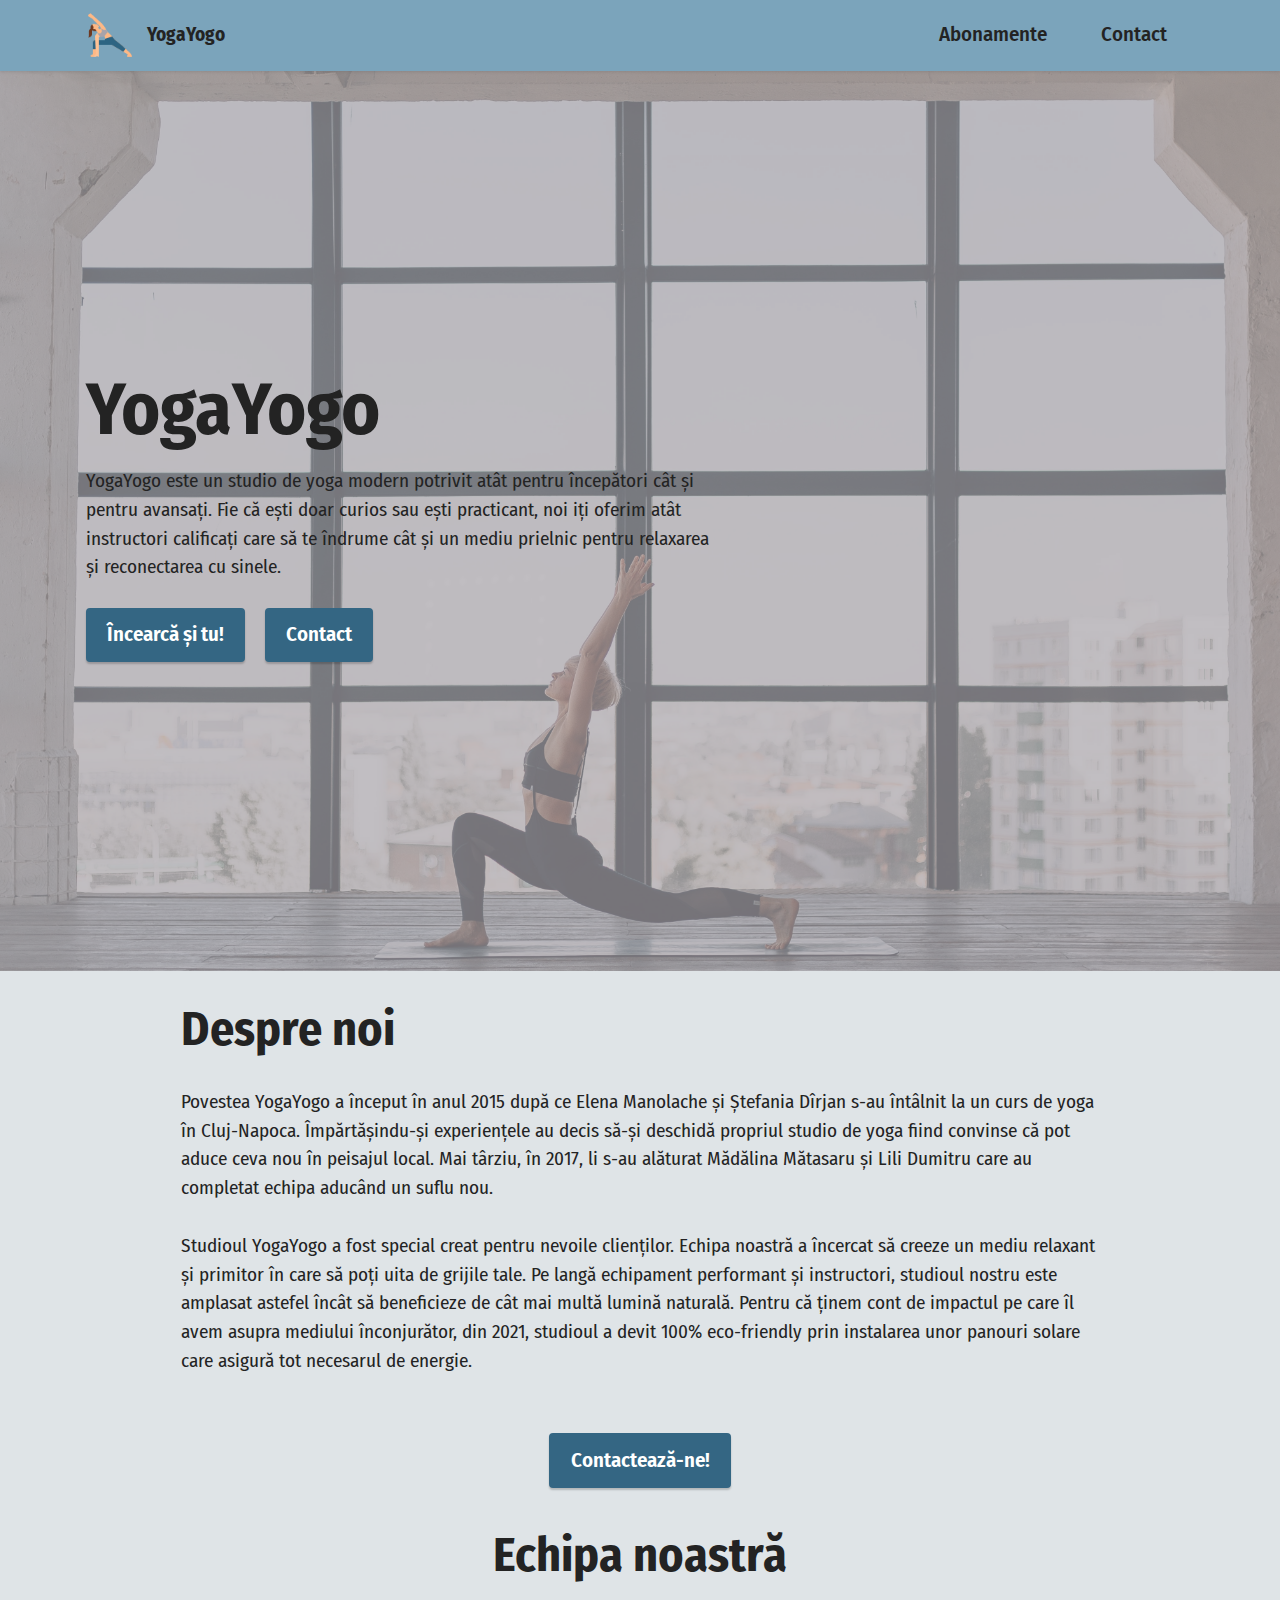
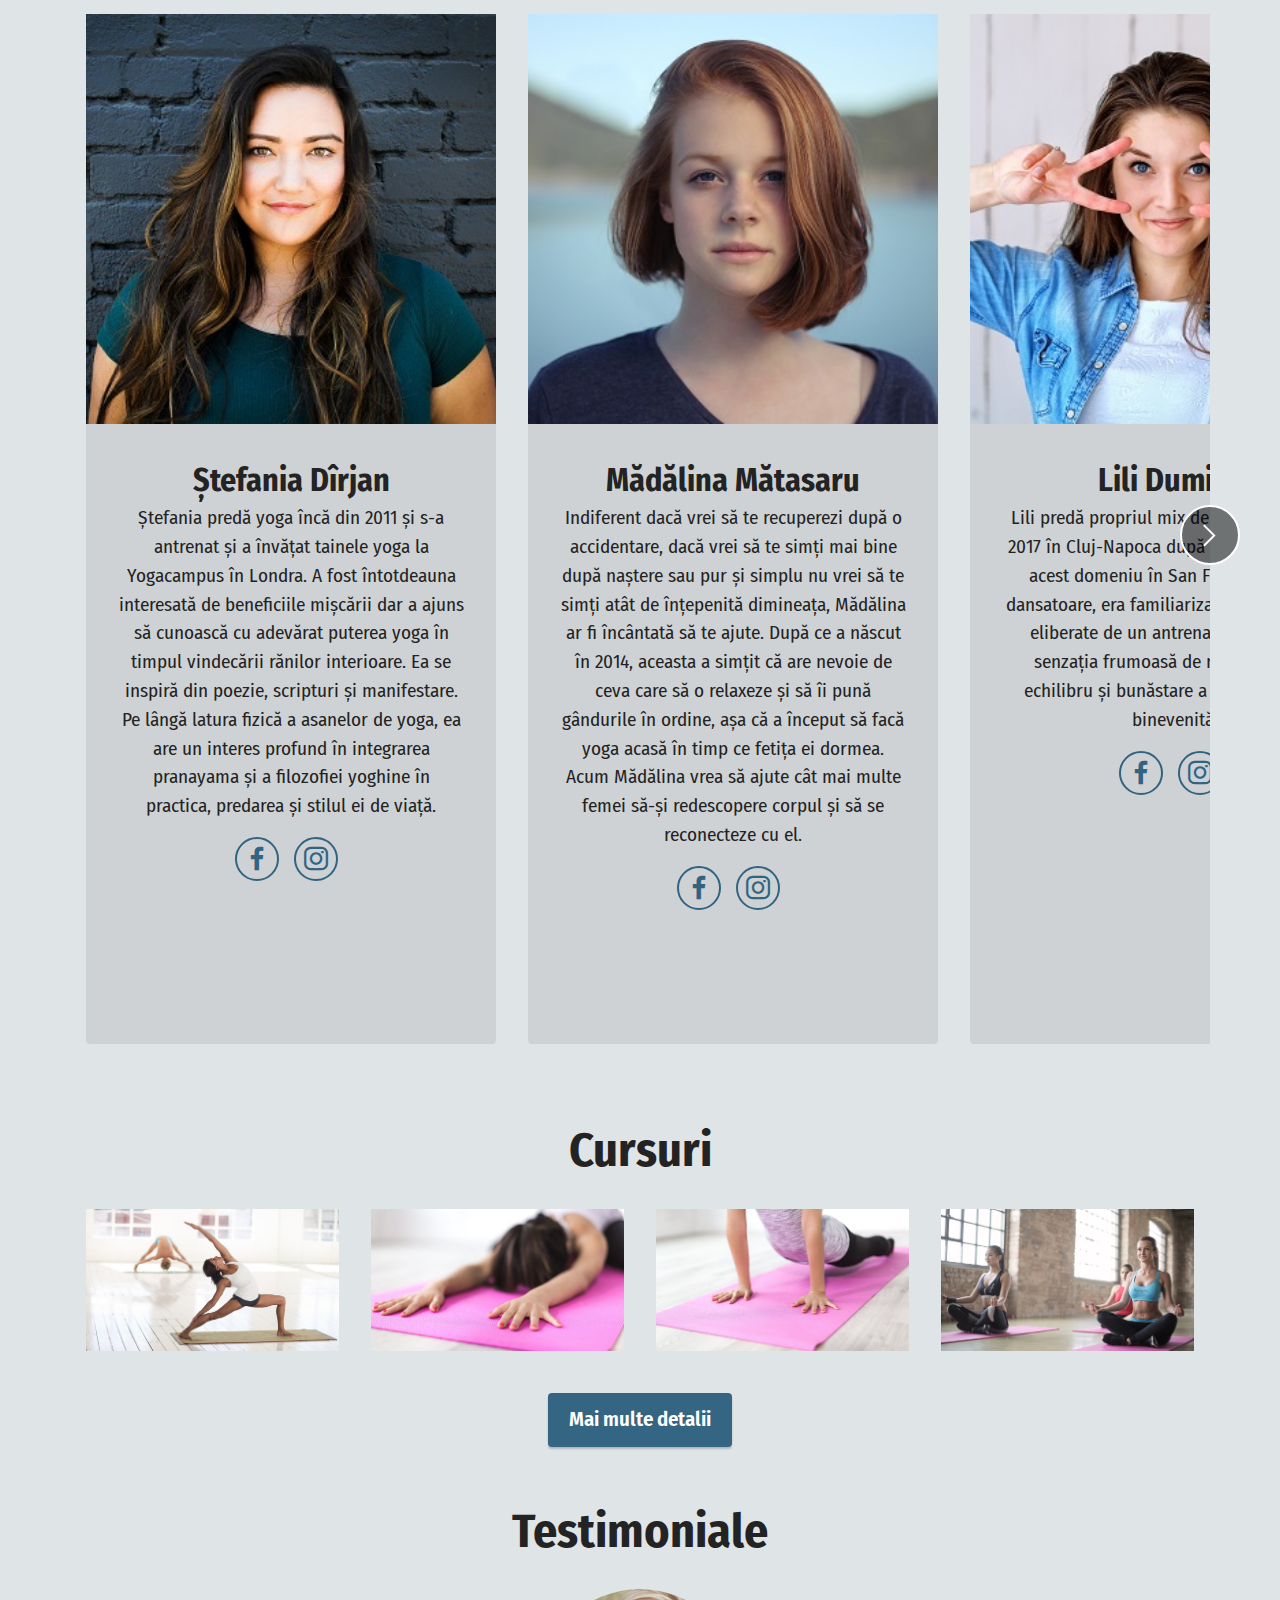
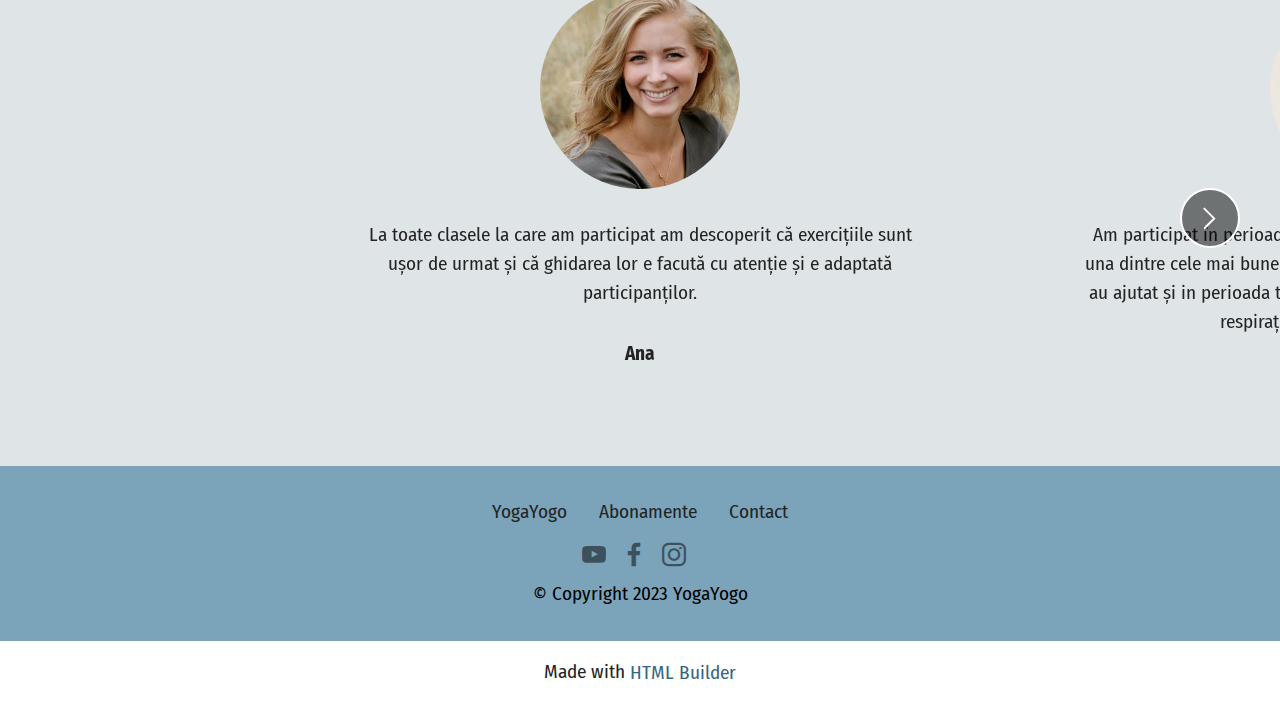
<file: index.html>
<!DOCTYPE html>
<html  >
<head>
  <meta charset="UTF-8">
  <meta http-equiv="X-UA-Compatible" content="IE=edge">
  <meta name="generator" content="Mobirise v5.7.8, mobirise.com">
  <meta name="viewport" content="width=device-width, initial-scale=1, minimum-scale=1">
  <link rel="shortcut icon" href="assets/images/logo.png" type="image/x-icon">
  <meta name="description" content="YogaYogo este un studio de yoga  modern potrivit atât pentru începători cât și pentru avansați. Fie că ești doar curios sau ești practicant, noi iți oferim atât instructori calificați care să te îndrume cât și un mediu prielnic pentru relaxarea și reconectarea cu sinele.">
  
  
  <title>YogaYogo</title>
  <link rel="stylesheet" href="assets/web/assets/mobirise-icons2/mobirise2.css">
  <link rel="stylesheet" href="assets/bootstrap/css/bootstrap.min.css">
  <link rel="stylesheet" href="assets/bootstrap/css/bootstrap-grid.min.css">
  <link rel="stylesheet" href="assets/bootstrap/css/bootstrap-reboot.min.css">
  <link rel="stylesheet" href="assets/dropdown/css/style.css">
  <link rel="stylesheet" href="assets/socicon/css/styles.css">
  <link rel="stylesheet" href="assets/theme/css/style.css">
  <link rel="preload" href="https://fonts.googleapis.com/css?family=Fira+Sans+Condensed:100,100i,200,200i,300,300i,400,400i,500,500i,600,600i,700,700i,800,800i,900,900i&display=swap" as="style" onload="this.onload=null;this.rel='stylesheet'">
  <noscript><link rel="stylesheet" href="https://fonts.googleapis.com/css?family=Fira+Sans+Condensed:100,100i,200,200i,300,300i,400,400i,500,500i,600,600i,700,700i,800,800i,900,900i&display=swap"></noscript>
  <link rel="preload" as="style" href="assets/mobirise/css/mbr-additional.css"><link rel="stylesheet" href="assets/mobirise/css/mbr-additional.css" type="text/css">

  
  
  
</head>
<body>
  
  <section data-bs-version="5.1" class="menu menu2 cid-tsUGbnIx3E" once="menu" id="menu2-0">
    
    <nav class="navbar navbar-dropdown navbar-expand-lg">
        <div class="container">
            <div class="navbar-brand">
                <span class="navbar-logo">
                    <a href="index.html">
                        <img src="assets/images/logo.png" alt="Logo YogaYogo" style="height: 3rem;">
                    </a>
                </span>
                <span class="navbar-caption-wrap"><a class="navbar-caption text-black text-primary display-7" href="index.html">YogaYogo</a></span>
            </div>
            <button class="navbar-toggler" type="button" data-toggle="collapse" data-bs-toggle="collapse" data-target="#navbarSupportedContent" data-bs-target="#navbarSupportedContent" aria-controls="navbarNavAltMarkup" aria-expanded="false" aria-label="Toggle navigation">
                <div class="hamburger">
                    <span></span>
                    <span></span>
                    <span></span>
                    <span></span>
                </div>
            </button>
            <div class="collapse navbar-collapse" id="navbarSupportedContent">
                <ul class="navbar-nav nav-dropdown nav-right" data-app-modern-menu="true"><li class="nav-item"><a class="nav-link link text-black text-primary display-4" href="abonamente.html">Abonamente</a></li>
                    <li class="nav-item"><a class="nav-link link text-black text-primary display-4" href="contact.html">Contact</a></li></ul>
                
                
            </div>
        </div>
    </nav>
</section>

<section data-bs-version="5.1" class="header2 cid-tsUNE0Un8i mbr-fullscreen" id="header2-6">

    

    
    <div class="mbr-overlay" style="opacity: 0.7; background-color: rgb(167, 162, 168);"></div>

    <div class="container">
        <div class="row">
            <div class="col-12 col-lg-7">
                <h1 class="mbr-section-title mbr-fonts-style mb-3 display-1"><strong>YogaYogo</strong></h1>
                
                <p class="mbr-text mbr-fonts-style display-7">YogaYogo este un studio de yoga  modern potrivit atât pentru începători cât și pentru avansați. Fie că ești doar curios sau ești practicant, noi iți oferim atât instructori calificați care să te îndrume cât și un mediu prielnic pentru relaxarea și reconectarea cu sinele.</p>
                <div class="mbr-section-btn mt-3"><a class="btn btn-primary display-4" href="abonamente.html">Încearcă și tu!</a> <a class="btn btn-primary display-4" href="contact.html">Contact</a></div>
            </div>
        </div>
    </div>
</section>

<section data-bs-version="5.1" class="content5 cid-tsUMDwjwEu" id="content5-5">
    
    <div class="container">
        <div class="row justify-content-center">
            <div class="col-md-12 col-lg-10">
                <h2 class="mbr-section-title mbr-fonts-style mb-4 display-2"><strong>Despre noi</strong></h2>
                
                <p class="mbr-text mbr-fonts-style display-7">Povestea YogaYogo a început în anul 2015 după ce Elena Manolache și Ștefania Dîrjan s-au întâlnit la un curs de yoga în Cluj-Napoca. Împărtășindu-și experiențele au decis să-și deschidă propriul studio de yoga fiind convinse că pot aduce ceva nou în peisajul local. Mai târziu, în 2017, li s-au alăturat Mădălina Mătasaru și Lili Dumitru care au completat echipa aducând un suflu nou.
<br>
<br>Studioul YogaYogo a fost special creat pentru nevoile clienților. Echipa noastră a încercat să creeze un mediu relaxant și primitor în care să poți uita de grijile tale. Pe langă echipament performant și instructori, studioul nostru este amplasat astefel încât să beneficieze de cât mai multă lumină naturală. Pentru că ținem cont de impactul pe care îl avem asupra mediului înconjurător, din 2021, studioul a devit 100% eco-friendly prin instalarea unor panouri solare care asigură tot necesarul de energie.</p>
            </div>
        </div>
    </div>
</section>

<section data-bs-version="5.1" class="content11 cid-tsVf71CBLJ" id="content11-i">
    
    <div class="container">
        <div class="row justify-content-center">
            <div class="col-md-12 col-lg-10">
                <div class="mbr-section-btn align-center"><a class="btn btn-primary display-4" href="contact.html">Contactează-ne!</a></div>
            </div>
        </div>
    </div>
</section>

<section data-bs-version="5.1" class="slider3 mbr-embla cid-tsUTSGtdEd" id="slider3-7">
    

    
    
    <div class="position-relative text-center">
        <div class="col-12">
            <h2 class="mbr-section-title mbr-fonts-style align-center mb-4 display-2"><strong>Echipa noastră</strong></h2>
            
        </div>
        <div class="embla" data-skip-snaps="true" data-align="center" data-contain-scroll="trimSnaps" data-auto-play-interval="5">
            <div class="embla__viewport container">
                <div class="embla__container">
                    <div class="embla__slide slider-image item" style="margin-left: 1rem; margin-right: 1rem;">
                        <div class="card-wrap">
                            <div class="item-wrapper position-relative">
                                <div class="image-wrap">
                                    <img src="assets/images/instructor1.jpg" alt="Poză cu Ștefania Dîrjan">
                                </div>
                            </div>
                            <div class="content-wrap">
                                <h3 class="mbr-section-title card-title mbr-fonts-style align-center m-0 display-5"><strong>Ștefania Dîrjan</strong></h3>
                                
                                <p class="card-text mbr-fonts-style align-center display-7">
                                    Ștefania predă yoga încă din 2011 și s-a antrenat și a învățat tainele yoga la Yogacampus în Londra. A fost întotdeauna interesată de beneficiile mișcării dar a ajuns să cunoască cu adevărat puterea yoga în timpul vindecării rănilor interioare. Ea se inspiră din poezie, scripturi și manifestare. Pe lângă latura fizică a asanelor de yoga, ea are un interes profund în integrarea pranayama și a filozofiei yoghine în practica, predarea și stilul ei de viață.
                                </p>
                                <div class="social-row display-7">
                                    <div class="soc-item">
                                        <a href="https://www.facebook.com" target="_blank">
                                            <span class="mbr-iconfont socicon-facebook socicon" style=""></span>
                                        </a>
                                    </div>
                                    <div class="soc-item">
                                        <a href="https://instagram.com" target="_blank">
                                            <span class="mbr-iconfont socicon-instagram socicon"></span>
                                        </a>
                                    </div>
                                    
                                    
                                    
                                </div>
                                
                            </div>
                        </div>
                    </div>
                    <div class="embla__slide slider-image item" style="margin-left: 1rem; margin-right: 1rem;">
                        <div class="card-wrap">
                            <div class="item-wrapper position-relative">
                                <div class="image-wrap">
                                    <img src="assets/images/instructor2.jpg" alt="Poză cu Mădălina Mătasaru">
                                </div>
                            </div>
                            <div class="content-wrap">
                                <h3 class="mbr-section-title card-title mbr-fonts-style align-center m-0 display-5"><strong>Mădălina Mătasaru</strong></h3>
                                
                                <p class="card-text mbr-fonts-style align-center display-7">
                                    Indiferent dacă vrei să te recuperezi după o accidentare, dacă vrei să te simți mai bine după naștere sau pur și simplu nu vrei să te simți atât de înțepenită dimineața, Mădălina ar fi încântată să te ajute. După ce a născut în 2014, aceasta a simțit că are nevoie de ceva care să o relaxeze și să îi pună gândurile în ordine, așa că a început să facă yoga acasă în timp ce fetița ei dormea. Acum Mădălina vrea să ajute cât mai multe femei să-și redescopere corpul și să se reconecteze cu el.
                                </p>
                                <div class="social-row display-7">
                                    <div class="soc-item">
                                        <a href="https://www.facebook.com" target="_blank">
                                            <span class="mbr-iconfont socicon-facebook socicon"></span>
                                        </a>
                                    </div>
                                    <div class="soc-item">
                                        <a href="https://www.instagram.com" target="_blank">
                                            <span class="mbr-iconfont socicon-instagram socicon"></span>
                                        </a>
                                    </div>
                                    
                                    
                                    
                                </div>
                                
                            </div>
                        </div>
                    </div>
                    <div class="embla__slide slider-image item" style="margin-left: 1rem; margin-right: 1rem;">
                        <div class="card-wrap">
                            <div class="item-wrapper position-relative">
                                <div class="image-wrap">
                                    <img src="assets/images/instructor3.jpg" alt="Poză cu Lili Dumitru">
                                </div>
                            </div>
                            <div class="content-wrap">
                                <h3 class="mbr-section-title card-title mbr-fonts-style align-center m-0 display-5"><strong>Lili Dumitru</strong></h3>
                                
                                <p class="card-text mbr-fonts-style align-center display-7">
                                    Lili predă propriul mix de tehnici yoga din 2017 în Cluj-Napoca după ce a studiat 3 ani acest domeniu în San Francisco. Fostă dansatoare, era familiarizată cu endorfinele eliberate de un antrenament bun, dar senzația frumoasă de relaxare, pace, echilibru și bunăstare a fost o surpriză binevenită.
                                </p>
                                <div class="social-row display-7">
                                    <div class="soc-item">
                                        <a href="https://www.facebook.com" target="_blank">
                                            <span class="mbr-iconfont socicon-facebook socicon"></span>
                                        </a>
                                    </div>
                                    <div class="soc-item">
                                        <a href="https://www.instagram.com" target="_blank">
                                            <span class="mbr-iconfont socicon-instagram socicon"></span>
                                        </a>
                                    </div>
                                    
                                    
                                    
                                </div>
                                
                            </div>
                        </div>
                    </div>
                    <div class="embla__slide slider-image item" style="margin-left: 1rem; margin-right: 1rem;">
                        <div class="card-wrap">
                            <div class="item-wrapper position-relative">
                                <div class="image-wrap">
                                    <img src="assets/images/instructor4.jpg" alt="Poză cu Elena Manolache">
                                </div>
                            </div>
                            <div class="content-wrap">
                                <h3 class="mbr-section-title card-title mbr-fonts-style align-center m-0 display-5"><strong>Elena Manolache</strong></h3>
                                
                                <p class="card-text mbr-fonts-style align-center display-7">
                                    Elena a descoperit prin pasiunea ei pentru dans încercând să găsească o modalitate de a-și menține bunăstarea fizică și mentală într-o industrie solicitantă și cu ritm rapid. După ce a călătorit în India pentru a-și finaliza formarea inițială de profesor în 2013, Elena s-a întors să predea Dance Flow care este interpretarea ei a fuziunea dintre dans și yoga. Învățând asemănările dintre realismul vieții și ceea ce se întâmplă pe o saltea de yoga, ea încearcă să predea și să exerseze cu inima deschisă și răbdare. Respirația, compasiunea față de corp și integritatea într-o postură sunt punctele cheie în cursurile ei.</p>
                                <div class="social-row display-7">
                                    <div class="soc-item">
                                        <a href="https://www.facebook.com" target="_blank">
                                            <span class="mbr-iconfont socicon-facebook socicon"></span>
                                        </a>
                                    </div>
                                    <div class="soc-item">
                                        <a href="https://www.instagram.com" target="_blank">
                                            <span class="mbr-iconfont socicon-instagram socicon"></span>
                                        </a>
                                    </div>
                                    
                                    
                                    
                                </div>
                                
                            </div>
                        </div>
                    </div>
                </div>
            </div>
            <button class="embla__button embla__button--prev">
                <span class="mobi-mbri mobi-mbri-arrow-prev mbr-iconfont" aria-hidden="true"></span>
                <span class="sr-only visually-hidden visually-hidden">Previous</span>
            </button>
            <button class="embla__button embla__button--next">
                <span class="mobi-mbri mobi-mbri-arrow-next mbr-iconfont" aria-hidden="true"></span>
                <span class="sr-only visually-hidden visually-hidden">Next</span>
            </button>
        </div>
    </div>
</section>

<section data-bs-version="5.1" class="gallery5 mbr-gallery cid-tsV6x6Ib3Z" id="gallery5-f">
    

    
    

    <div class="container">
        <div class="mbr-section-head">
            <h2 class="mbr-section-title mbr-fonts-style align-center m-0 display-2"><strong>Cursuri</strong></h2>
            
        </div>
        <div class="row mbr-gallery mt-4">
            <div class="col-12 col-md-6 col-lg-3 item gallery-image">
                <div class="item-wrapper" data-toggle="modal" data-bs-toggle="modal" data-target="#tsVuYv78Er-modal" data-bs-target="#tsVuYv78Er-modal">
                    <img class="w-100" src="assets/images/class1.jpg" alt="femeie într-un maiou alb practicând yoga în studioul YogaYogo" data-slide-to="0" data-bs-slide-to="0" data-target="#lb-tsVuYv78Er" data-bs-target="#lb-tsVuYv78Er">
                    <div class="icon-wrapper">
                        <span class="mobi-mbri mobi-mbri-search mbr-iconfont mbr-iconfont-btn"></span>
                    </div>
                </div>
                
            </div>
            <div class="col-12 col-md-6 col-lg-3 item gallery-image">
                <div class="item-wrapper" data-toggle="modal" data-bs-toggle="modal" data-target="#tsVuYv78Er-modal" data-bs-target="#tsVuYv78Er-modal">
                    <img class="w-100" src="assets/images/class2.jpeg" alt="emeie stând cu mâinile întinse pe o saltea de yoga roz" data-slide-to="1" data-bs-slide-to="1" data-target="#lb-tsVuYv78Er" data-bs-target="#lb-tsVuYv78Er">
                    <div class="icon-wrapper">
                        <span class="mobi-mbri mobi-mbri-search mbr-iconfont mbr-iconfont-btn"></span>
                    </div>
                </div>
                
            </div>
            <div class="col-12 col-md-6 col-lg-3 item gallery-image">
                <div class="item-wrapper" data-toggle="modal" data-bs-toggle="modal" data-target="#tsVuYv78Er-modal" data-bs-target="#tsVuYv78Er-modal">
                    <img class="w-100" src="assets/images/class3.jpeg" alt="femeie stând într-o poziție de yoga pe o saltea roz" data-slide-to="2" data-bs-slide-to="2" data-target="#lb-tsVuYv78Er" data-bs-target="#lb-tsVuYv78Er">
                    <div class="icon-wrapper">
                        <span class="mobi-mbri mobi-mbri-search mbr-iconfont mbr-iconfont-btn"></span>
                    </div>
                </div>
                
            </div>
            <div class="col-12 col-md-6 col-lg-3 item gallery-image">
                <div class="item-wrapper" data-toggle="modal" data-bs-toggle="modal" data-target="#tsVuYv78Er-modal" data-bs-target="#tsVuYv78Er-modal">
                    <img class="w-100" src="assets/images/class4.jpg" alt="trei femei stând cu picioarele încrucișate pe saltele de yoga roz în studioul YogaYogo" data-slide-to="3" data-bs-slide-to="3" data-target="#lb-tsVuYv78Er" data-bs-target="#lb-tsVuYv78Er">
                    <div class="icon-wrapper">
                        <span class="mobi-mbri mobi-mbri-search mbr-iconfont mbr-iconfont-btn"></span>
                    </div>
                </div>
                
            </div>
        </div>

        <div class="modal mbr-slider" tabindex="-1" role="dialog" aria-hidden="true" id="tsVuYv78Er-modal">
            <div class="modal-dialog" role="document">
                <div class="modal-content">
                    <div class="modal-body">
                        <div class="carousel slide" id="lb-tsVuYv78Er" data-interval="5000" data-bs-interval="5000">
                            <div class="carousel-inner">
                                <div class="carousel-item active">
                                    <img class="d-block w-100" src="assets/images/class1.jpg" alt="femeie într-un maiou alb practicând yoga în studioul YogaYogo">
                                </div>
                                <div class="carousel-item">
                                    <img class="d-block w-100" src="assets/images/class2.jpeg" alt="femeie stând cu mâinile întinse pe o saltea de yoga roz">
                                </div>
                                <div class="carousel-item">
                                    <img class="d-block w-100" src="assets/images/class3.jpeg" alt="femeie stând într-o poziție de yoga pe o saltea roz">
                                </div>
                                <div class="carousel-item">
                                    <img class="d-block w-100" src="assets/images/class4.jpg" alt="trei femei stând cu picioarele încrucișate pe saltele de yoga roz în studioul YogaYogo">
                                </div>
                            </div>
                            <ol class="carousel-indicators">
                                <li data-slide-to="0" data-bs-slide-to="0" class="active" data-target="#lb-tsVuYv78Er" data-bs-target="#lb-tsVuYv78Er"></li>
                                <li data-slide-to="1" data-bs-slide-to="1" data-target="#lb-tsVuYv78Er" data-bs-target="#lb-tsVuYv78Er"></li>
                                <li data-slide-to="2" data-bs-slide-to="2" data-target="#lb-tsVuYv78Er" data-bs-target="#lb-tsVuYv78Er"></li>
                                <li data-slide-to="3" data-bs-slide-to="3" data-target="#lb-tsVuYv78Er" data-bs-target="#lb-tsVuYv78Er"></li>
                            </ol>
                            <a role="button" href="" class="close" data-dismiss="modal" data-bs-dismiss="modal" aria-label="Close">
                            </a>
                            <a class="carousel-control-prev carousel-control" role="button" data-slide="prev" data-bs-slide="prev" href="#lb-tsVuYv78Er">
                                <span class="mobi-mbri mobi-mbri-arrow-prev" aria-hidden="true"></span>
                                <span class="sr-only visually-hidden">Previous</span>
                            </a>
                            <a class="carousel-control-next carousel-control" role="button" data-slide="next" data-bs-slide="next" href="#lb-tsVuYv78Er">
                                <span class="mobi-mbri mobi-mbri-arrow-next" aria-hidden="true"></span>
                                <span class="sr-only visually-hidden">Next</span>
                            </a>
                        </div>
                    </div>
                </div>
            </div>
        </div>
    </div>
</section>

<section data-bs-version="5.1" class="content11 cid-tsV8z7bZ6I" id="content11-h">
    
    <div class="container">
        <div class="row justify-content-center">
            <div class="col-md-12 col-lg-4">
                <div class="mbr-section-btn align-center"><a class="btn btn-primary display-4" href="abonamente.html">Mai multe detalii</a></div>
            </div>
        </div>
    </div>
</section>

<section data-bs-version="5.1" class="people5 mbr-embla cid-tsV6MCImES" id="people5-g">

    

    
    

    <div class="position-relative text-center">
        <h2 class="mb-4 mbr-fonts-style display-2"><strong>Testimoniale</strong></h2>

        <div class="embla" data-skip-snaps="true" data-align="center" data-auto-play-interval="7" data-draggable="true">
            <div class="embla__viewport container-fluid">
                <div class="embla__container">
                    <div class="embla__slide slider-image item active" style="margin-left: 5rem; margin-right: 5rem;">
                        <div class="user">
                            <div class="user_image">
                                <div class="item-wrapper position-relative">
                                    <img src="assets/images/w-28.jpg" alt="poză cu Ana" data-slide-to="1" data-bs-slide-to="1">
                                </div>
                            </div>
                            <div class="user_text mb-4">
                                <p class="mbr-fonts-style display-7">
                                    La toate clasele la care am participat am descoperit că exercițiile sunt ușor de urmat și că ghidarea lor e facută cu atenție și e adaptată participanților.
                                </p>
                            </div>
                            <div class="user_name mbr-fonts-style mb-2 display-7">
                                <strong>Ana</strong></div>
                            
                        </div>
                    </div>
                    <div class="embla__slide slider-image item" style="margin-left: 5rem; margin-right: 5rem;">
                        <div class="user">
                            <div class="user_image">
                                <div class="item-wrapper position-relative">
                                    <img src="assets/images/w-31.jpg" alt="poză cu Raluca" data-slide-to="2" data-bs-slide-to="2">
                                </div>
                            </div>
                            <div class="user_text mb-4">
                                <p class="mbr-fonts-style display-7">Am participat în perioada sarcinii la sesiunile de yoga prenatal și a fost una dintre cele mai bune decizii. Am simțit foarte multe beneficii care m-au ajutat și in perioada travaliului dintre care aș menționa: exercițiile de respirație și relaxarea fizica și mentală.</p>
                            </div>
                            <div class="user_name mbr-fonts-style mb-2 display-7"><strong>Raluca</strong></div>
                            
                        </div>
                    </div><div class="embla__slide slider-image item" style="margin-left: 5rem; margin-right: 5rem;">
                        <div class="user">
                            <div class="user_image">
                                <div class="item-wrapper position-relative">
                                    <img src="assets/images/w-30.jpg" alt="poză cu Alexia" data-slide-to="2" data-bs-slide-to="2">
                                </div>
                            </div>
                            <div class="user_text mb-4">
                                <p class="mbr-fonts-style display-7">
                                    Pe mine cursul de yoga m-a ajutat destul de mult. În primul rând am cunoscut oameni frumoşi şi luminoşi, am învăţat multe lucruri noi. Din cauza statului pe scaun prea mult (acesta îmi e serviciul) eu aveam probleme cu spatele. După primul curs de yoga, durerile nu mai erau aşa de multe. Chiar mă simţeam mult mai bine.&nbsp;</p>
                            </div>
                            <div class="user_name mbr-fonts-style mb-2 display-7"><strong>Alexia</strong></div>
                            
                        </div>
                    </div><div class="embla__slide slider-image item" style="margin-left: 5rem; margin-right: 5rem;">
                        <div class="user">
                            <div class="user_image">
                                <div class="item-wrapper position-relative">
                                    <img src="assets/images/w-46.jpg" alt="poză cu Lina" data-slide-to="3" data-bs-slide-to="3">
                                </div>
                            </div>
                            <div class="user_text mb-4">
                                <p class="mbr-fonts-style display-7">
                                    Un curs complet, frumos structurat, armonios, cu beneficii pe toate planurile: fizic, mental şi, cel mai important, spiritual. Un curs despre Yoga ca stil de viaţă, nu sport.
                                </p>
                            </div>
                            <div class="user_name mbr-fonts-style mb-2 display-7">
                                <strong>Lina</strong>
                            </div>
                            
                        </div>
                    </div>
                    
                </div>
            </div>
            <button class="embla__button embla__button--prev">
                <span class="mobi-mbri mobi-mbri-arrow-prev mbr-iconfont" aria-hidden="true"></span>
                <span class="sr-only visually-hidden visually-hidden">Previous</span>
            </button>
            <button class="embla__button embla__button--next">
                <span class="mobi-mbri mobi-mbri-arrow-next mbr-iconfont" aria-hidden="true"></span>
                <span class="sr-only visually-hidden visually-hidden">Next</span>
            </button>
        </div>
    </div>
</section>

<section data-bs-version="5.1" class="footer3 cid-tsV4A8OaU3" once="footers" id="footer3-d">

    

    

    <div class="container">
        <div class="media-container-row align-center mbr-white">
            <div class="row row-links">
                <ul class="foot-menu">
                    
                    
                    
                    
                    
                <li class="foot-menu-item mbr-fonts-style display-7"><a href="index.html" class="text-black">YogaYogo</a></li><li class="foot-menu-item mbr-fonts-style display-7"><a href="abonamente.html" class="text-black">Abonamente</a></li><li class="foot-menu-item mbr-fonts-style display-7"><a class="text-black text-primary" href="contact.html" target="_blank">Contact</a></li></ul>
            </div>
            <div class="row social-row">
                <div class="social-list align-right pb-2">
                    
                    
                    
                    
                    
                    
                <div class="soc-item">
                        <a href="https://www.youtube.com" target="_blank">
                            <span class="mbr-iconfont mbr-iconfont-social socicon-youtube socicon" style="color: rgb(0, 0, 0); fill: rgb(0, 0, 0);"></span>
                        </a>
                    </div><div class="soc-item">
                        <a href="https://www.facebook.com" target="_blank">
                            <span class="mbr-iconfont mbr-iconfont-social socicon-facebook socicon" style="color: rgb(0, 0, 0); fill: rgb(0, 0, 0);"></span>
                        </a>
                    </div><div class="soc-item">
                        <a href="https://www.instagram.com" target="_blank">
                            <span class="mbr-iconfont mbr-iconfont-social socicon-instagram socicon" style="color: rgb(0, 0, 0); fill: rgb(0, 0, 0);"></span>
                        </a>
                    </div></div>
            </div>
            <div class="row row-copirayt">
                <p class="mbr-text mb-0 mbr-fonts-style mbr-white align-center display-7">
                    © Copyright 2023 YogaYogo</p>
            </div>
        </div>
    </div>
</section><section class="display-7" style="padding: 0;align-items: center;justify-content: center;flex-wrap: wrap;    align-content: center;display: flex;position: relative;height: 4rem;"><a href="https://mobiri.se/2933210" style="flex: 1 1;height: 4rem;position: absolute;width: 100%;z-index: 1;"><img alt="" style="height: 4rem;" src="[data-uri]"></a><p style="margin: 0;text-align: center;" class="display-7">Made with &#8204;</p><a style="z-index:1" href="https://mobirise.com/html-builder.html">HTML Builder</a></section><script src="assets/bootstrap/js/bootstrap.bundle.min.js"></script>  <script src="assets/smoothscroll/smooth-scroll.js"></script>  <script src="assets/ytplayer/index.js"></script>  <script src="assets/dropdown/js/navbar-dropdown.js"></script>  <script src="assets/embla/embla.min.js"></script>  <script src="assets/embla/script.js"></script>  <script src="assets/theme/js/script.js"></script>  
  
  
 <div id="scrollToTop" class="scrollToTop mbr-arrow-up"><a style="text-align: center;"><i class="mbr-arrow-up-icon mbr-arrow-up-icon-cm cm-icon cm-icon-smallarrow-up"></i></a></div>
  </body>
</html>
</file>
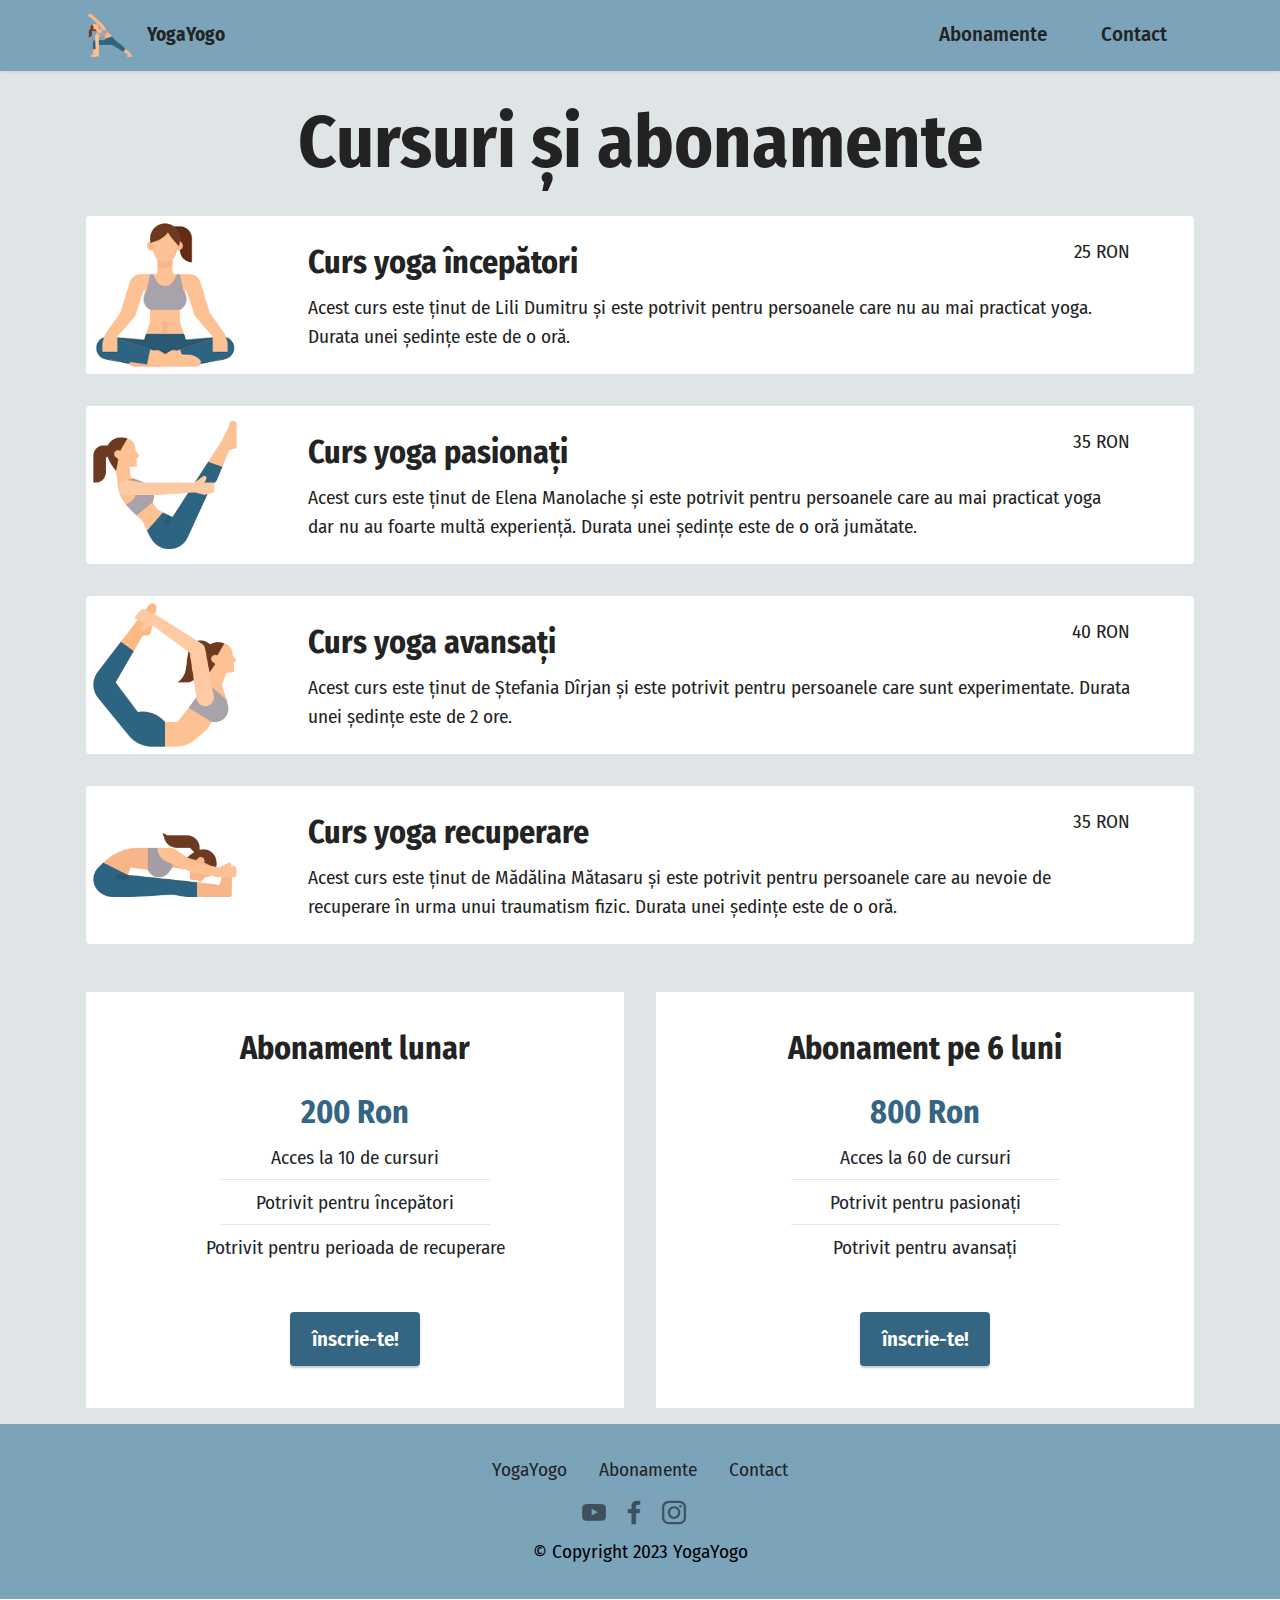
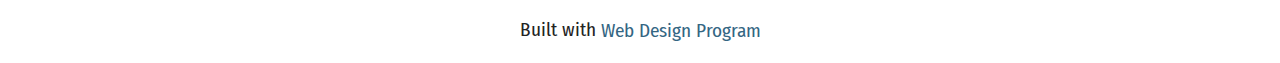
<file: abonamente.html>
<!DOCTYPE html>
<html  >
<head>
  <meta charset="UTF-8">
  <meta http-equiv="X-UA-Compatible" content="IE=edge">
  <meta name="generator" content="Mobirise v5.7.8, mobirise.com">
  <meta name="viewport" content="width=device-width, initial-scale=1, minimum-scale=1">
  <link rel="shortcut icon" href="assets/images/logo.png" type="image/x-icon">
  <meta name="description" content="YogaYogo este un studio de yoga  modern potrivit atât pentru începători cât și pentru avansați. Fie că ești doar curios sau ești practicant, noi iți oferim atât instructori calificați care să te îndrume cât și un mediu prielnic pentru relaxarea și reconectarea cu sinele.">
  
  
  <title>Abonamente</title>
  <link rel="stylesheet" href="assets/bootstrap/css/bootstrap.min.css">
  <link rel="stylesheet" href="assets/bootstrap/css/bootstrap-grid.min.css">
  <link rel="stylesheet" href="assets/bootstrap/css/bootstrap-reboot.min.css">
  <link rel="stylesheet" href="assets/dropdown/css/style.css">
  <link rel="stylesheet" href="assets/socicon/css/styles.css">
  <link rel="stylesheet" href="assets/theme/css/style.css">
  <link rel="preload" href="https://fonts.googleapis.com/css?family=Fira+Sans+Condensed:100,100i,200,200i,300,300i,400,400i,500,500i,600,600i,700,700i,800,800i,900,900i&display=swap" as="style" onload="this.onload=null;this.rel='stylesheet'">
  <noscript><link rel="stylesheet" href="https://fonts.googleapis.com/css?family=Fira+Sans+Condensed:100,100i,200,200i,300,300i,400,400i,500,500i,600,600i,700,700i,800,800i,900,900i&display=swap"></noscript>
  <link rel="preload" as="style" href="assets/mobirise/css/mbr-additional.css"><link rel="stylesheet" href="assets/mobirise/css/mbr-additional.css" type="text/css">

  
  
  
</head>
<body>
  
  <section data-bs-version="5.1" class="menu menu2 cid-tsUGbnIx3E" once="menu" id="menu2-1">
    
    <nav class="navbar navbar-dropdown navbar-expand-lg">
        <div class="container">
            <div class="navbar-brand">
                <span class="navbar-logo">
                    <a href="index.html">
                        <img src="assets/images/logo.png" alt="Logo YogaYogo" style="height: 3rem;">
                    </a>
                </span>
                <span class="navbar-caption-wrap"><a class="navbar-caption text-black text-primary display-7" href="index.html">YogaYogo</a></span>
            </div>
            <button class="navbar-toggler" type="button" data-toggle="collapse" data-bs-toggle="collapse" data-target="#navbarSupportedContent" data-bs-target="#navbarSupportedContent" aria-controls="navbarNavAltMarkup" aria-expanded="false" aria-label="Toggle navigation">
                <div class="hamburger">
                    <span></span>
                    <span></span>
                    <span></span>
                    <span></span>
                </div>
            </button>
            <div class="collapse navbar-collapse" id="navbarSupportedContent">
                <ul class="navbar-nav nav-dropdown nav-right" data-app-modern-menu="true"><li class="nav-item"><a class="nav-link link text-black text-primary display-4" href="abonamente.html">Abonamente</a></li>
                    <li class="nav-item"><a class="nav-link link text-black text-primary display-4" href="contact.html">Contact</a></li></ul>
                
                
            </div>
        </div>
    </nav>
</section>

<section data-bs-version="5.1" class="features10 cid-tsVgfJm43p" id="features11-m">
    <!---->
    

    
    
    <div class="container">
        <div class="title">
            <h1 class="mbr-section-title mbr-fonts-style mb-4 display-1">
                <strong>Cursuri și abonamente</strong></h1>
            
        </div>
        <div class="card">
            <div class="card-wrapper">
                <div class="row align-items-center">
                    <div class="col-12 col-md-2">
                        <div class="image-wrapper">
                            <img src="assets/images/abonament1.png" alt="icon poziție yoga" title="">
                        </div>
                    </div>
                    <div class="col-12 col-md">
                        <div class="card-box">
                            <div class="row">
                                <div class="col-12">
                                    <div class="top-line">
                                        <h2 class="card-title mbr-fonts-style display-5"><strong>Curs yoga începători</strong></h2>
                                        <p class="cost mbr-fonts-style display-7">25 RON</p>
                                    </div>
                                </div>
                                <div class="col-12">
                                    <div class="bottom-line">
                                        <p class="mbr-text mbr-fonts-style m-0 display-7">Acest curs este ținut de Lili Dumitru și este potrivit pentru persoanele care nu au mai practicat yoga. Durata unei ședințe este de o oră.</p>
                                    </div>
                                </div>
                            </div>
                        </div>
                    </div>
                </div>
            </div>
        </div>
        <div class="card">
            <div class="card-wrapper">
                <div class="row align-items-center">
                    <div class="col-12 col-md-2">
                        <div class="image-wrapper">
                            <img src="assets/images/abonament2.png" alt="icon poziție yoga" title="">
                        </div>
                    </div>
                    <div class="col-12 col-md">
                        <div class="card-box">
                            <div class="row">
                                <div class="col-12">
                                    <div class="top-line">
                                        <h2 class="card-title mbr-fonts-style display-5"><strong>Curs yoga pasionați</strong></h2>
                                        <p class="cost mbr-fonts-style display-7">35 RON</p>
                                    </div>
                                </div>
                                <div class="col-12">
                                    <div class="bottom-line">
                                        <p class="mbr-text mbr-fonts-style m-0 display-7">
                                            Acest curs este ținut de Elena Manolache și este potrivit pentru persoanele care au mai practicat yoga dar nu au foarte multă experiență. Durata unei ședințe este de o oră jumătate.</p>
                                    </div>
                                </div>
                            </div>
                        </div>
                    </div>
                </div>
            </div>
        </div>
        <div class="card">
            <div class="card-wrapper">
                <div class="row align-items-center">
                    <div class="col-12 col-md-2">
                        <div class="image-wrapper">
                            <img src="assets/images/abonament3.png" alt="icon poziție yoga" title="">
                        </div>
                    </div>
                    <div class="col-12 col-md">
                        <div class="card-box">
                            <div class="row">
                                <div class="col-12">
                                    <div class="top-line">
                                        <h2 class="card-title mbr-fonts-style display-5"><strong>Curs yoga avansați</strong></h2>
                                        <p class="cost mbr-fonts-style display-7">40 RON</p>
                                    </div>
                                </div>
                                <div class="col-12">
                                    <div class="bottom-line">
                                        <p class="mbr-text mbr-fonts-style m-0 display-7">
                                            Acest curs este ținut de Ștefania Dîrjan și este potrivit pentru persoanele care sunt experimentate. Durata unei ședințe este de 2 ore.</p>
                                    </div>
                                </div>
                            </div>
                        </div>
                    </div>
                </div>
            </div>
        </div>
        <div class="card">
            <div class="card-wrapper">
                <div class="row align-items-center">
                    <div class="col-12 col-md-2">
                        <div class="image-wrapper">
                            <img src="assets/images/abonament4.png" alt="icon poziție yoga" title="">
                        </div>
                    </div>
                    <div class="col-12 col-md">
                        <div class="card-box">
                            <div class="row">
                                <div class="col-12">
                                    <div class="top-line">
                                        <h2 class="card-title mbr-fonts-style display-5"><strong>Curs yoga recuperare</strong></h2>
                                        <p class="cost mbr-fonts-style display-7">35 RON</p>
                                    </div>
                                </div>
                                <div class="col-12">
                                    <div class="bottom-line">
                                        <p class="mbr-text mbr-fonts-style m-0 display-7">Acest curs este ținut de Mădălina Mătasaru și este potrivit pentru persoanele care au nevoie de recuperare în urma unui traumatism fizic. Durata unei ședințe este de o oră.&nbsp;</p>
                                    </div>
                                </div>
                            </div>
                        </div>
                    </div>
                </div>
            </div>
        </div>
        
        
    </div>
</section>

<section data-bs-version="5.1" class="pricing2 cid-tsVkftcbog" id="pricing2-n">
    

    
    
    <div class="container">
        <div class="row justify-content-center">
            <div class="col-12 col-md-6 align-center col-lg-6">
                <div class="plan">
                    <div class="plan-header">
                        <h2 class="plan-title mbr-fonts-style mb-3 display-5"><strong>Abonament lunar</strong></h2>
                        <div class="plan-price">
                            <p class="price mbr-fonts-style m-0 display-5"><strong>200 Ron</strong></p>
                            
                        </div>
                    </div>
                    <div class="plan-body">
                        <div class="plan-list mb-4">
                            <ul class="list-group mbr-fonts-style list-group-flush display-7">
                                <li class="list-group-item">Acces la 10 de cursuri</li><li class="list-group-item">Potrivit pentru începători</li><li class="list-group-item">Potrivit pentru perioada de recuperare</li>
                            </ul>
                        </div>
                        <div class="mbr-section-btn text-center"><a href="contact.html" class="btn btn-primary display-4">înscrie-te!</a></div>
                    </div>
                </div>
            </div>
            <div class="col-12 col-md-6 align-center col-lg-6">
                <div class="plan">
                    <div class="plan-header">
                        <h2 class="plan-title mbr-fonts-style mb-3 display-5"><strong>Abonament pe 6 luni</strong></h2>
                        <div class="plan-price">
                            <p class="price mbr-fonts-style m-0 display-5"><strong>800 Ron</strong></p>
                            
                        </div>
                    </div>
                    <div class="plan-body">
                        <div class="plan-list mb-4">
                            <ul class="list-group mbr-fonts-style list-group-flush display-7">
                                <li class="list-group-item">Acces la 60 de cursuri</li><li class="list-group-item">Potrivit pentru pasionați</li><li class="list-group-item">Potrivit pentru avansați</li>
                            </ul>
                        </div>
                        <div class="mbr-section-btn text-center"><a href="contact.html" class="btn btn-primary display-4">înscrie-te!</a></div>
                    </div>
                </div>
            </div>
            
            
        </div>
    </div>
</section>

<section data-bs-version="5.1" class="footer3 cid-tsV4A8OaU3" once="footers" id="footer3-d">

    

    

    <div class="container">
        <div class="media-container-row align-center mbr-white">
            <div class="row row-links">
                <ul class="foot-menu">
                    
                    
                    
                    
                    
                <li class="foot-menu-item mbr-fonts-style display-7"><a href="index.html" class="text-black">YogaYogo</a></li><li class="foot-menu-item mbr-fonts-style display-7"><a href="abonamente.html" class="text-black">Abonamente</a></li><li class="foot-menu-item mbr-fonts-style display-7"><a class="text-black text-primary" href="contact.html" target="_blank">Contact</a></li></ul>
            </div>
            <div class="row social-row">
                <div class="social-list align-right pb-2">
                    
                    
                    
                    
                    
                    
                <div class="soc-item">
                        <a href="https://www.youtube.com" target="_blank">
                            <span class="mbr-iconfont mbr-iconfont-social socicon-youtube socicon" style="color: rgb(0, 0, 0); fill: rgb(0, 0, 0);"></span>
                        </a>
                    </div><div class="soc-item">
                        <a href="https://www.facebook.com" target="_blank">
                            <span class="mbr-iconfont mbr-iconfont-social socicon-facebook socicon" style="color: rgb(0, 0, 0); fill: rgb(0, 0, 0);"></span>
                        </a>
                    </div><div class="soc-item">
                        <a href="https://www.instagram.com" target="_blank">
                            <span class="mbr-iconfont mbr-iconfont-social socicon-instagram socicon" style="color: rgb(0, 0, 0); fill: rgb(0, 0, 0);"></span>
                        </a>
                    </div></div>
            </div>
            <div class="row row-copirayt">
                <p class="mbr-text mb-0 mbr-fonts-style mbr-white align-center display-7">
                    © Copyright 2023 YogaYogo</p>
            </div>
        </div>
    </div>
</section><section class="display-7" style="padding: 0;align-items: center;justify-content: center;flex-wrap: wrap;    align-content: center;display: flex;position: relative;height: 4rem;"><a href="https://mobiri.se/2933210" style="flex: 1 1;height: 4rem;position: absolute;width: 100%;z-index: 1;"><img alt="" style="height: 4rem;" src="[data-uri]"></a><p style="margin: 0;text-align: center;" class="display-7">Built with &#8204;</p><a style="z-index:1" href="https://mobirise.com/builder/web-design-program.html">Web Design Program</a></section><script src="assets/bootstrap/js/bootstrap.bundle.min.js"></script>  <script src="assets/smoothscroll/smooth-scroll.js"></script>  <script src="assets/ytplayer/index.js"></script>  <script src="assets/dropdown/js/navbar-dropdown.js"></script>  <script src="assets/theme/js/script.js"></script>  
  
  
 <div id="scrollToTop" class="scrollToTop mbr-arrow-up"><a style="text-align: center;"><i class="mbr-arrow-up-icon mbr-arrow-up-icon-cm cm-icon cm-icon-smallarrow-up"></i></a></div>
  </body>
</html>
</file>
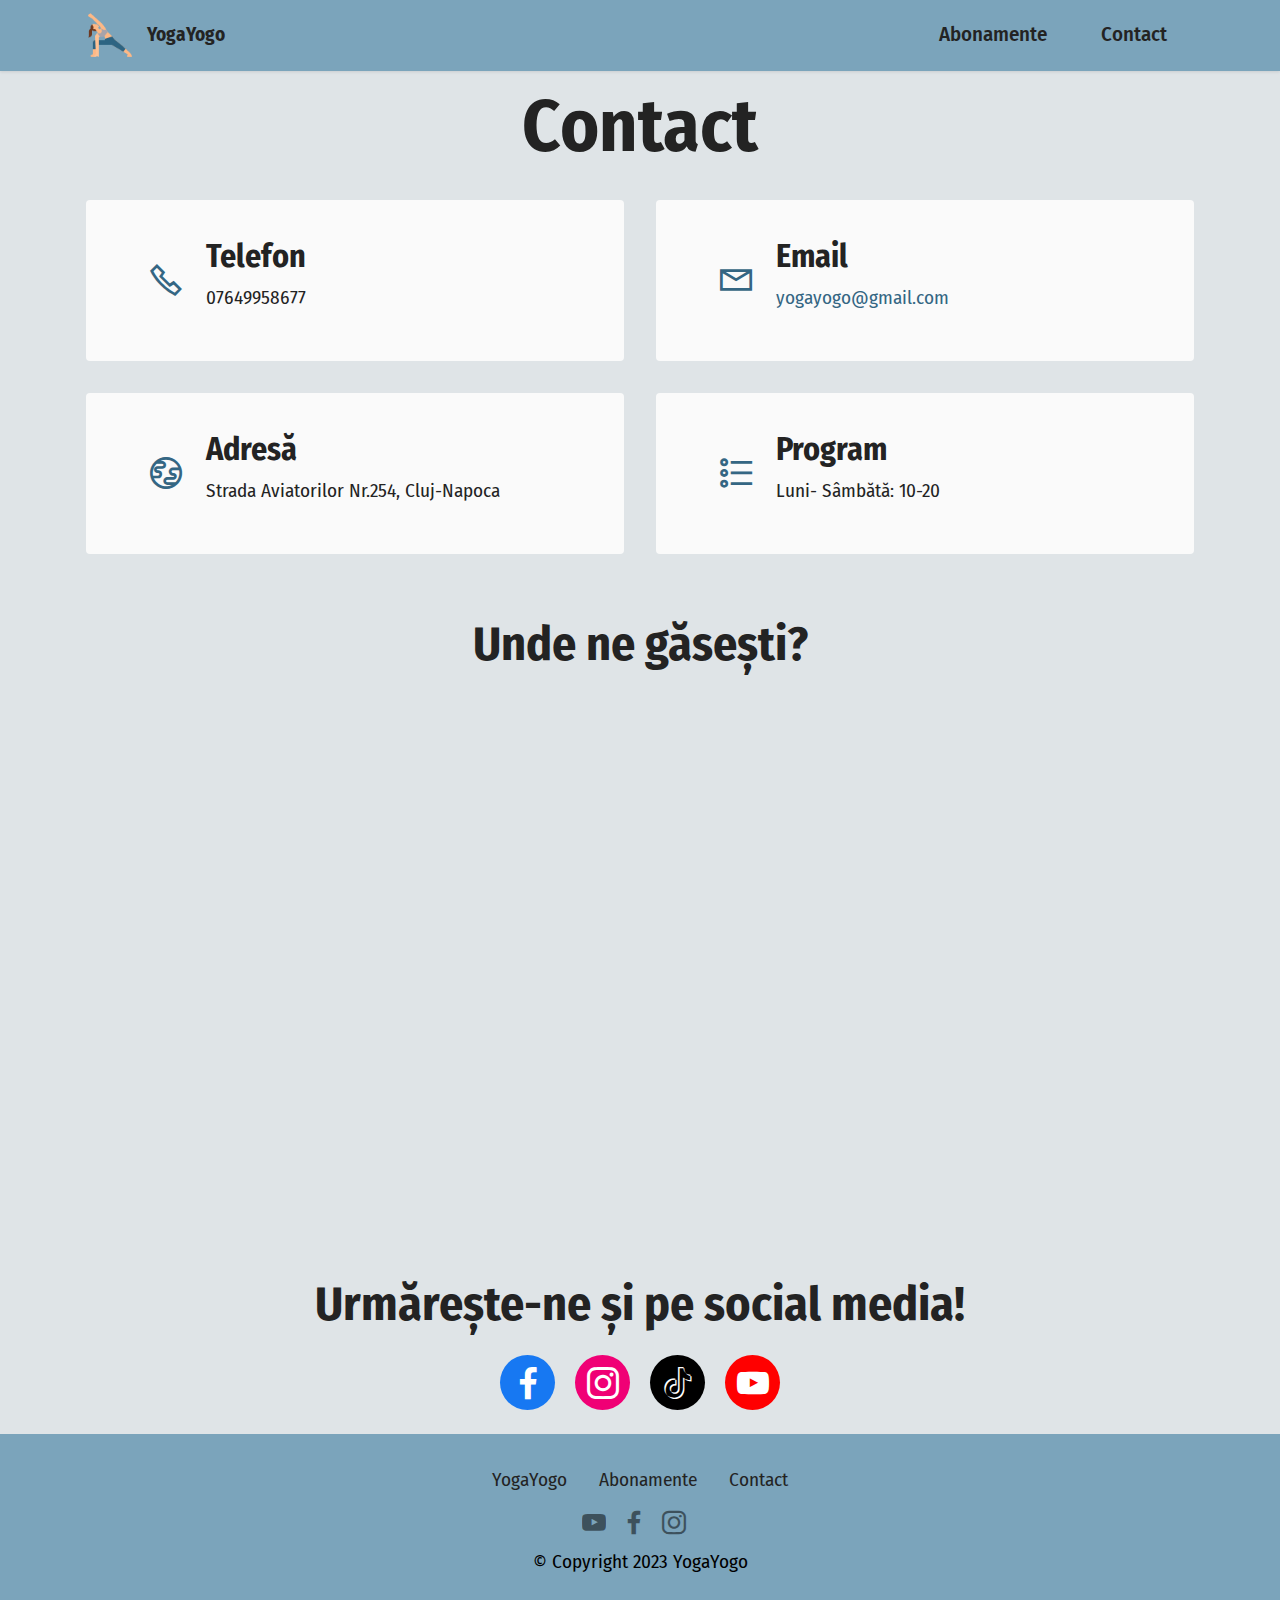
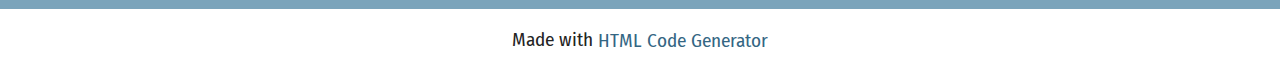
<file: contact.html>
<!DOCTYPE html>
<html  >
<head>
  
  <meta charset="UTF-8">
  <meta http-equiv="X-UA-Compatible" content="IE=edge">
  <meta name="generator" content="Mobirise v5.7.8, mobirise.com">
  <meta name="viewport" content="width=device-width, initial-scale=1, minimum-scale=1">
  <link rel="shortcut icon" href="assets/images/logo.png" type="image/x-icon">
  <meta name="description" content="YogaYogo este un studio de yoga  modern potrivit atât pentru începători cât și pentru avansați. Fie că ești doar curios sau ești practicant, noi iți oferim atât instructori calificați care să te îndrume cât și un mediu prielnic pentru relaxarea și reconectarea cu sinele.">
  
  
  <title>Contact</title>
  <link rel="stylesheet" href="assets/web/assets/mobirise-icons2/mobirise2.css">
  <link rel="stylesheet" href="assets/bootstrap/css/bootstrap.min.css">
  <link rel="stylesheet" href="assets/bootstrap/css/bootstrap-grid.min.css">
  <link rel="stylesheet" href="assets/bootstrap/css/bootstrap-reboot.min.css">
  <link rel="stylesheet" href="assets/dropdown/css/style.css">
  <link rel="stylesheet" href="assets/socicon/css/styles.css">
  <link rel="stylesheet" href="assets/theme/css/style.css">
  <link rel="preload" href="https://fonts.googleapis.com/css?family=Fira+Sans+Condensed:100,100i,200,200i,300,300i,400,400i,500,500i,600,600i,700,700i,800,800i,900,900i&display=swap" as="style" onload="this.onload=null;this.rel='stylesheet'">
  <noscript><link rel="stylesheet" href="https://fonts.googleapis.com/css?family=Fira+Sans+Condensed:100,100i,200,200i,300,300i,400,400i,500,500i,600,600i,700,700i,800,800i,900,900i&display=swap"></noscript>
  <link rel="preload" as="style" href="assets/mobirise/css/mbr-additional.css"><link rel="stylesheet" href="assets/mobirise/css/mbr-additional.css" type="text/css">

  
  
  
</head>
<body>
  
  <section data-bs-version="5.1" class="menu menu2 cid-tsUGbnIx3E" once="menu" id="menu2-2">
    
    <nav class="navbar navbar-dropdown navbar-expand-lg">
        <div class="container">
            <div class="navbar-brand">
                <span class="navbar-logo">
                    <a href="index.html">
                        <img src="assets/images/logo.png" alt="Logo YogaYogo" style="height: 3rem;">
                    </a>
                </span>
                <span class="navbar-caption-wrap"><a class="navbar-caption text-black text-primary display-7" href="index.html">YogaYogo</a></span>
            </div>
            <button class="navbar-toggler" type="button" data-toggle="collapse" data-bs-toggle="collapse" data-target="#navbarSupportedContent" data-bs-target="#navbarSupportedContent" aria-controls="navbarNavAltMarkup" aria-expanded="false" aria-label="Toggle navigation">
                <div class="hamburger">
                    <span></span>
                    <span></span>
                    <span></span>
                    <span></span>
                </div>
            </button>
            <div class="collapse navbar-collapse" id="navbarSupportedContent">
                <ul class="navbar-nav nav-dropdown nav-right" data-app-modern-menu="true"><li class="nav-item"><a class="nav-link link text-black text-primary display-4" href="abonamente.html">Abonamente</a></li>
                    <li class="nav-item"><a class="nav-link link text-black text-primary display-4" href="contact.html">Contact</a></li></ul>
                
                
            </div>
        </div>
    </nav>
</section>

<section data-bs-version="5.1" class="contacts2 cid-tsVolA9maU" id="contacts2-o">
    <!---->
    

    
    
    <div class="container">
        <div class="mbr-section-head">
            <h1 class="mbr-section-title mbr-fonts-style align-center mb-0 display-1">
                <strong>Contact</strong></h1>
            
        </div>
        <div class="row justify-content-center mt-4">
            <div class="card col-12 col-md-6">
                <div class="card-wrapper">
                    <div class="image-wrapper">
                        <span class="mbr-iconfont mobi-mbri-phone mobi-mbri"></span>
                    </div>
                    <div class="text-wrapper">
                        <h3 class="card-title mbr-fonts-style mb-1 display-5"><strong>Telefon</strong></h3>
                        <p class="mbr-text mbr-fonts-style display-7">
                            07649958677
                        </p>
                    </div>
                </div>
            </div>
            <div class="card col-12 col-md-6">
                <div class="card-wrapper">
                    <div class="image-wrapper">
                        <span class="mbr-iconfont mobi-mbri-letter mobi-mbri"></span>
                    </div>
                    <div class="text-wrapper">
                        <h3 class="card-title mbr-fonts-style mb-1 display-5">
                            <strong>Email</strong>
                        </h3>
                        <p class="mbr-text mbr-fonts-style display-7">
                            <a href="https://www.gmail.com" class="text-primary">yogayogo@gmail.com</a>
                        </p>
                    </div>
                </div>
            </div>
            <div class="card col-12 col-md-6">
                <div class="card-wrapper">
                    <div class="image-wrapper">
                        <span class="mbr-iconfont mobi-mbri-globe mobi-mbri"></span>
                    </div>
                    <div class="text-wrapper">
                        <h3 class="card-title mbr-fonts-style mb-1 display-5">
                            <strong>Adresă</strong></h3>
                        <p class="mbr-text mbr-fonts-style display-7">
                            Strada Aviatorilor Nr.254, Cluj-Napoca
                        </p>
                    </div>
                </div>
            </div>
            <div class="card col-12 col-md-6">
                <div class="card-wrapper">
                    <div class="image-wrapper">
                        <span class="mbr-iconfont mobi-mbri-bulleted-list mobi-mbri"></span>
                    </div>
                    <div class="text-wrapper">
                        <h3 class="card-title mbr-fonts-style mb-1 display-5"><strong>Program</strong></h3>
                        <p class="mbr-text mbr-fonts-style display-7">Luni- Sâmbătă: 10-20</p>
                    </div>
                </div>
            </div>
        </div>
    </div>
</section>

<section data-bs-version="5.1" class="map1 cid-tsVomW7JzG" id="map1-p">
    
    
    
    <div class="container">
        <div class="mbr-section-head mb-4">
            <h2 class="mbr-section-title mbr-fonts-style align-center mb-0 display-2"><strong>Unde ne găsești?</strong></h2>
            
        </div>
        <div class="google-map"><iframe frameborder="0" style="border:0" src="https://www.google.com/maps/embed?pb=!1m18!1m12!1m3!1d2732.1346240583366!2d23.672404315544643!3d46.78195157913849!2m3!1f0!2f0!3f0!3m2!1i1024!2i768!4f13.1!3m3!1m2!1s0x47490b7d93dcb7c3%3A0xcb31a8ac8788b12!2sStrada%20Aviatorilor%2C%20Cluj-Napoca!5e0!3m2!1sen!2sro!4v1673706934969!5m2!1sen!2sro" allowfullscreen=""></iframe></div>
    </div>
</section>

<section data-bs-version="5.1" class="share3 cid-tsVooSTCGY" id="share3-q">
    
     
    
    
    

    <div class="container">
        <div class="media-container-row">
            <div class="col-12">
                <h2 class="mbr-section-title align-center mb-3 mbr-fonts-style display-2"><strong>Urmărește-ne și pe social media!</strong></h2>
                <div class="social-list align-center">
                   
                    <a class="iconfont-wrapper bg-facebook m-2 " target="_blank" href="https://www.facebook.com">
                            <span class="socicon-facebook socicon"></span>
                        </a>
                        
                        <a class="iconfont-wrapper bg-instagram m-2" href="https://www.instagram.com" target="_blank">
                            <span class="socicon-instagram socicon"></span>
                        </a>
                        
                        
                        
                        
                        
                        <a class="iconfont-wrapper bg-tiktok m-2" href="https://www.tiktok.com" target="_blank">
                            <span class="socicon-tiktok socicon"></span>
                        </a>
                        <a class="iconfont-wrapper bg-youtube m-2" href="https://www.youtube.com" target="_blank">
                            <span class="socicon-youtube socicon"></span>
                        </a>
                        
                </div>
            </div>
        </div>
    </div>
</section>

<section data-bs-version="5.1" class="footer3 cid-tsV4A8OaU3" once="footers" id="footer3-d">

    

    

    <div class="container">
        <div class="media-container-row align-center mbr-white">
            <div class="row row-links">
                <ul class="foot-menu">
                    
                    
                    
                    
                    
                <li class="foot-menu-item mbr-fonts-style display-7"><a href="index.html" class="text-black">YogaYogo</a></li><li class="foot-menu-item mbr-fonts-style display-7"><a href="abonamente.html" class="text-black">Abonamente</a></li><li class="foot-menu-item mbr-fonts-style display-7"><a class="text-black text-primary" href="contact.html" target="_blank">Contact</a></li></ul>
            </div>
            <div class="row social-row">
                <div class="social-list align-right pb-2">
                    
                    
                    
                    
                    
                    
                <div class="soc-item">
                        <a href="https://www.youtube.com" target="_blank">
                            <span class="mbr-iconfont mbr-iconfont-social socicon-youtube socicon" style="color: rgb(0, 0, 0); fill: rgb(0, 0, 0);"></span>
                        </a>
                    </div><div class="soc-item">
                        <a href="https://www.facebook.com" target="_blank">
                            <span class="mbr-iconfont mbr-iconfont-social socicon-facebook socicon" style="color: rgb(0, 0, 0); fill: rgb(0, 0, 0);"></span>
                        </a>
                    </div><div class="soc-item">
                        <a href="https://www.instagram.com" target="_blank">
                            <span class="mbr-iconfont mbr-iconfont-social socicon-instagram socicon" style="color: rgb(0, 0, 0); fill: rgb(0, 0, 0);"></span>
                        </a>
                    </div></div>
            </div>
            <div class="row row-copirayt">
                <p class="mbr-text mb-0 mbr-fonts-style mbr-white align-center display-7">
                    © Copyright 2023 YogaYogo</p>
            </div>
        </div>
    </div>
</section><section class="display-7" style="padding: 0;align-items: center;justify-content: center;flex-wrap: wrap;    align-content: center;display: flex;position: relative;height: 4rem;"><a href="https://mobiri.se/2933210" style="flex: 1 1;height: 4rem;position: absolute;width: 100%;z-index: 1;"><img alt="" style="height: 4rem;" src="[data-uri]"></a><p style="margin: 0;text-align: center;" class="display-7">Made with  &#8204;</p><a style="z-index:1" href="https://mobirise.com/builder/html-code-generator.html">HTML Code Generator</a></section><script src="assets/bootstrap/js/bootstrap.bundle.min.js"></script>  <script src="assets/smoothscroll/smooth-scroll.js"></script>  <script src="assets/ytplayer/index.js"></script>  <script src="assets/dropdown/js/navbar-dropdown.js"></script>  <script src="assets/theme/js/script.js"></script>  
  
  
 <div id="scrollToTop" class="scrollToTop mbr-arrow-up"><a style="text-align: center;"><i class="mbr-arrow-up-icon mbr-arrow-up-icon-cm cm-icon cm-icon-smallarrow-up"></i></a></div>
  </body>
</html>
</file>
<file: assets/web/assets/mobirise-icons2/mobirise2.css>
@font-face {
  font-family: 'Moririse2';
  font-display: swap;
  src:  url('mobirise2.eot?f2bix4');
  src:  url('mobirise2.eot?f2bix4#iefix') format('embedded-opentype'),
    url('mobirise2.ttf?f2bix4') format('truetype'),
    url('mobirise2.woff?f2bix4') format('woff'),
    url('mobirise2.svg?f2bix4#mobirise2') format('svg');
  font-weight: normal;
  font-style: normal;
}

[class^="mobi-"], [class*=" mobi-"] {
  /* use !important to prevent issues with browser extensions that change fonts */
  font-family: 'Moririse2' !important;
  speak: none;
  font-style: normal;
  font-weight: normal;
  font-variant: normal;
  text-transform: none;
  line-height: 1;

  /* Better Font Rendering =========== */
  -webkit-font-smoothing: antialiased;
  -moz-osx-font-smoothing: grayscale;
}

.mobi-mbri-add-submenu:before {
  content: "\e900";
}
.mobi-mbri-alert:before {
  content: "\e901";
}
.mobi-mbri-align-center:before {
  content: "\e902";
}
.mobi-mbri-align-justify:before {
  content: "\e903";
}
.mobi-mbri-align-left:before {
  content: "\e904";
}
.mobi-mbri-align-right:before {
  content: "\e905";
}
.mobi-mbri-android:before {
  content: "\e906";
}
.mobi-mbri-apple:before {
  content: "\e907";
}
.mobi-mbri-arrow-down:before {
  content: "\e908";
}
.mobi-mbri-arrow-next:before {
  content: "\e909";
}
.mobi-mbri-arrow-prev:before {
  content: "\e90a";
}
.mobi-mbri-arrow-up:before {
  content: "\e90b";
}
.mobi-mbri-bold:before {
  content: "\e90c";
}
.mobi-mbri-bookmark:before {
  content: "\e90d";
}
.mobi-mbri-bootstrap:before {
  content: "\e90e";
}
.mobi-mbri-briefcase:before {
  content: "\e90f";
}
.mobi-mbri-browse:before {
  content: "\e910";
}
.mobi-mbri-bulleted-list:before {
  content: "\e911";
}
.mobi-mbri-calendar:before {
  content: "\e912";
}
.mobi-mbri-camera:before {
  content: "\e913";
}
.mobi-mbri-cart-add:before {
  content: "\e914";
}
.mobi-mbri-cart-full:before {
  content: "\e915";
}
.mobi-mbri-cash:before {
  content: "\e916";
}
.mobi-mbri-change-style:before {
  content: "\e917";
}
.mobi-mbri-chat:before {
  content: "\e918";
}
.mobi-mbri-clock:before {
  content: "\e919";
}
.mobi-mbri-close:before {
  content: "\e91a";
}
.mobi-mbri-cloud:before {
  content: "\e91b";
}
.mobi-mbri-code:before {
  content: "\e91c";
}
.mobi-mbri-contact-form:before {
  content: "\e91d";
}
.mobi-mbri-credit-card:before {
  content: "\e91e";
}
.mobi-mbri-cursor-click:before {
  content: "\e91f";
}
.mobi-mbri-cust-feedback:before {
  content: "\e920";
}
.mobi-mbri-database:before {
  content: "\e921";
}
.mobi-mbri-delivery:before {
  content: "\e922";
}
.mobi-mbri-desktop:before {
  content: "\e923";
}
.mobi-mbri-devices:before {
  content: "\e924";
}
.mobi-mbri-down:before {
  content: "\e925";
}
.mobi-mbri-download-2:before {
  content: "\e926";
}
.mobi-mbri-download:before {
  content: "\e927";
}
.mobi-mbri-drag-n-drop-2:before {
  content: "\e928";
}
.mobi-mbri-drag-n-drop:before {
  content: "\e929";
}
.mobi-mbri-edit-2:before {
  content: "\e92a";
}
.mobi-mbri-edit:before {
  content: "\e92b";
}
.mobi-mbri-error:before {
  content: "\e92c";
}
.mobi-mbri-extension:before {
  content: "\e92d";
}
.mobi-mbri-features:before {
  content: "\e92e";
}
.mobi-mbri-file:before {
  content: "\e92f";
}
.mobi-mbri-flag:before {
  content: "\e930";
}
.mobi-mbri-folder:before {
  content: "\e931";
}
.mobi-mbri-gift:before {
  content: "\e932";
}
.mobi-mbri-github:before {
  content: "\e933";
}
.mobi-mbri-globe-2:before {
  content: "\e934";
}
.mobi-mbri-globe:before {
  content: "\e935";
}
.mobi-mbri-growing-chart:before {
  content: "\e936";
}
.mobi-mbri-hearth:before {
  content: "\e937";
}
.mobi-mbri-help:before {
  content: "\e938";
}
.mobi-mbri-home:before {
  content: "\e939";
}
.mobi-mbri-hot-cup:before {
  content: "\e93a";
}
.mobi-mbri-idea:before {
  content: "\e93b";
}
.mobi-mbri-image-gallery:before {
  content: "\e93c";
}
.mobi-mbri-image-slider:before {
  content: "\e93d";
}
.mobi-mbri-info:before {
  content: "\e93e";
}
.mobi-mbri-italic:before {
  content: "\e93f";
}
.mobi-mbri-key:before {
  content: "\e940";
}
.mobi-mbri-laptop:before {
  content: "\e941";
}
.mobi-mbri-layers:before {
  content: "\e942";
}
.mobi-mbri-left-right:before {
  content: "\e943";
}
.mobi-mbri-left:before {
  content: "\e944";
}
.mobi-mbri-letter:before {
  content: "\e945";
}
.mobi-mbri-like:before {
  content: "\e946";
}
.mobi-mbri-link:before {
  content: "\e947";
}
.mobi-mbri-lock:before {
  content: "\e948";
}
.mobi-mbri-login:before {
  content: "\e949";
}
.mobi-mbri-logout:before {
  content: "\e94a";
}
.mobi-mbri-magic-stick:before {
  content: "\e94b";
}
.mobi-mbri-map-pin:before {
  content: "\e94c";
}
.mobi-mbri-menu:before {
  content: "\e94d";
}
.mobi-mbri-mobile-2:before {
  content: "\e94e";
}
.mobi-mbri-mobile-horizontal:before {
  content: "\e94f";
}
.mobi-mbri-mobile:before {
  content: "\e950";
}
.mobi-mbri-mobirise:before {
  content: "\e951";
}
.mobi-mbri-more-horizontal:before {
  content: "\e952";
}
.mobi-mbri-more-vertical:before {
  content: "\e953";
}
.mobi-mbri-music:before {
  content: "\e954";
}
.mobi-mbri-new-file:before {
  content: "\e955";
}
.mobi-mbri-numbered-list:before {
  content: "\e956";
}
.mobi-mbri-opened-folder:before {
  content: "\e957";
}
.mobi-mbri-pages:before {
  content: "\e958";
}
.mobi-mbri-paper-plane:before {
  content: "\e959";
}
.mobi-mbri-paperclip:before {
  content: "\e95a";
}
.mobi-mbri-phone:before {
  content: "\e95b";
}
.mobi-mbri-photo:before {
  content: "\e95c";
}
.mobi-mbri-photos:before {
  content: "\e95d";
}
.mobi-mbri-pin:before {
  content: "\e95e";
}
.mobi-mbri-play:before {
  content: "\e95f";
}
.mobi-mbri-plus:before {
  content: "\e960";
}
.mobi-mbri-preview:before {
  content: "\e961";
}
.mobi-mbri-print:before {
  content: "\e962";
}
.mobi-mbri-protect:before {
  content: "\e963";
}
.mobi-mbri-question:before {
  content: "\e964";
}
.mobi-mbri-quote-left:before {
  content: "\e965";
}
.mobi-mbri-quote-right:before {
  content: "\e966";
}
.mobi-mbri-redo:before {
  content: "\e967";
}
.mobi-mbri-refresh:before {
  content: "\e968";
}
.mobi-mbri-responsive-2:before {
  content: "\e969";
}
.mobi-mbri-responsive:before {
  content: "\e96a";
}
.mobi-mbri-right:before {
  content: "\e96b";
}
.mobi-mbri-rocket:before {
  content: "\e96c";
}
.mobi-mbri-sad-face:before {
  content: "\e96d";
}
.mobi-mbri-sale:before {
  content: "\e96e";
}
.mobi-mbri-save:before {
  content: "\e96f";
}
.mobi-mbri-search:before {
  content: "\e970";
}
.mobi-mbri-setting-2:before {
  content: "\e971";
}
.mobi-mbri-setting-3:before {
  content: "\e972";
}
.mobi-mbri-setting:before {
  content: "\e973";
}
.mobi-mbri-share:before {
  content: "\e974";
}
.mobi-mbri-shopping-bag:before {
  content: "\e975";
}
.mobi-mbri-shopping-basket:before {
  content: "\e976";
}
.mobi-mbri-shopping-cart:before {
  content: "\e977";
}
.mobi-mbri-sites:before {
  content: "\e978";
}
.mobi-mbri-smile-face:before {
  content: "\e979";
}
.mobi-mbri-speed:before {
  content: "\e97a";
}
.mobi-mbri-star:before {
  content: "\e97b";
}
.mobi-mbri-success:before {
  content: "\e97c";
}
.mobi-mbri-sun:before {
  content: "\e97d";
}
.mobi-mbri-sun2:before {
  content: "\e97e";
}
.mobi-mbri-tablet-vertical:before {
  content: "\e97f";
}
.mobi-mbri-tablet:before {
  content: "\e980";
}
.mobi-mbri-target:before {
  content: "\e981";
}
.mobi-mbri-timer:before {
  content: "\e982";
}
.mobi-mbri-to-ftp:before {
  content: "\e983";
}
.mobi-mbri-to-local-drive:before {
  content: "\e984";
}
.mobi-mbri-touch-swipe:before {
  content: "\e985";
}
.mobi-mbri-touch:before {
  content: "\e986";
}
.mobi-mbri-trash:before {
  content: "\e987";
}
.mobi-mbri-underline:before {
  content: "\e988";
}
.mobi-mbri-undo:before {
  content: "\e989";
}
.mobi-mbri-unlink:before {
  content: "\e98a";
}
.mobi-mbri-unlock:before {
  content: "\e98b";
}
.mobi-mbri-up-down:before {
  content: "\e98c";
}
.mobi-mbri-up:before {
  content: "\e98d";
}
.mobi-mbri-update:before {
  content: "\e98e";
}
.mobi-mbri-upload-2:before {
  content: "\e98f";
}
.mobi-mbri-upload:before {
  content: "\e990";
}
.mobi-mbri-user-2:before {
  content: "\e991";
}
.mobi-mbri-user:before {
  content: "\e992";
}
.mobi-mbri-users:before {
  content: "\e993";
}
.mobi-mbri-video-play:before {
  content: "\e994";
}
.mobi-mbri-video:before {
  content: "\e995";
}
.mobi-mbri-watch:before {
  content: "\e996";
}
.mobi-mbri-website-theme-2:before {
  content: "\e997";
}
.mobi-mbri-website-theme:before {
  content: "\e998";
}
.mobi-mbri-wifi:before {
  content: "\e999";
}
.mobi-mbri-windows:before {
  content: "\e99a";
}
.mobi-mbri-zoom-in:before {
  content: "\e99b";
}
.mobi-mbri-zoom-out:before {
  content: "\e99c";
}
</file>
<file: assets/dropdown/css/style.css>
.navbar-dropdown {
  left: 0;
  padding: 0;
  position: absolute;
  right: 0;
  top: 0;
  transition: all 0.45s ease;
  z-index: 1030;
  background: #282828; }
  .navbar-dropdown .navbar-logo {
    margin-right: 0.8rem;
    transition: margin 0.3s ease-in-out;
    vertical-align: middle; }
    .navbar-dropdown .navbar-logo img {
      height: 3.125rem;
      transition: all 0.3s ease-in-out; }
    .navbar-dropdown .navbar-logo.mbr-iconfont {
      font-size: 3.125rem;
      line-height: 3.125rem; }
  .navbar-dropdown .navbar-caption {
    font-weight: 700;
    white-space: normal;
    vertical-align: -4px;
    line-height: 3.125rem !important; }
    .navbar-dropdown .navbar-caption, .navbar-dropdown .navbar-caption:hover {
      color: inherit;
      text-decoration: none; }
  .navbar-dropdown .mbr-iconfont + .navbar-caption {
    vertical-align: -1px; }
  .navbar-dropdown.navbar-fixed-top {
    position: fixed; }
  .navbar-dropdown .navbar-brand span {
    vertical-align: -4px; }
  .navbar-dropdown.bg-color.transparent {
    background: none; }
  .navbar-dropdown.navbar-short .navbar-brand {
    padding: 0.625rem 0; }
    .navbar-dropdown.navbar-short .navbar-brand span {
      vertical-align: -1px; }
  .navbar-dropdown.navbar-short .navbar-caption {
    line-height: 2.375rem !important;
    vertical-align: -2px; }
  .navbar-dropdown.navbar-short .navbar-logo {
    margin-right: 0.5rem; }
    .navbar-dropdown.navbar-short .navbar-logo img {
      height: 2.375rem; }
    .navbar-dropdown.navbar-short .navbar-logo.mbr-iconfont {
      font-size: 2.375rem;
      line-height: 2.375rem; }
  .navbar-dropdown.navbar-short .mbr-table-cell {
    height: 3.625rem; }
  .navbar-dropdown .navbar-close {
    left: 0.6875rem;
    position: fixed;
    top: 0.75rem;
    z-index: 1000; }
  .navbar-dropdown .hamburger-icon {
    content: "";
    display: inline-block;
    vertical-align: middle;
    width: 16px;
    -webkit-box-shadow: 0 -6px 0 1px #282828,0 0 0 1px #282828,0 6px 0 1px #282828;
    -moz-box-shadow: 0 -6px 0 1px #282828,0 0 0 1px #282828,0 6px 0 1px #282828;
    box-shadow: 0 -6px 0 1px #282828,0 0 0 1px #282828,0 6px 0 1px #282828; }

.dropdown-menu .dropdown-toggle[data-toggle="dropdown-submenu"]::after {
  border-bottom: 0.35em solid transparent;
  border-left: 0.35em solid;
  border-right: 0;
  border-top: 0.35em solid transparent;
  margin-left: 0.3rem; }

.dropdown-menu .dropdown-item:focus {
  outline: 0; }

.nav-dropdown {
  font-size: 0.75rem;
  font-weight: 500;
  height: auto !important; }
  .nav-dropdown .nav-btn {
    padding-left: 1rem; }
  .nav-dropdown .link {
    margin: .667em 1.667em;
    font-weight: 500;
    padding: 0;
    transition: color .2s ease-in-out; }
    .nav-dropdown .link.dropdown-toggle {
      margin-right: 2.583em; }
      .nav-dropdown .link.dropdown-toggle::after {
        margin-left: .25rem;
        border-top: 0.35em solid;
        border-right: 0.35em solid transparent;
        border-left: 0.35em solid transparent;
        border-bottom: 0; }
      .nav-dropdown .link.dropdown-toggle[aria-expanded="true"] {
        margin: 0;
        padding: 0.667em 3.263em  0.667em 1.667em; }
  .nav-dropdown .link::after,
  .nav-dropdown .dropdown-item::after {
    color: inherit; }
  .nav-dropdown .btn {
    font-size: 0.75rem;
    font-weight: 700;
    letter-spacing: 0;
    margin-bottom: 0;
    padding-left: 1.25rem;
    padding-right: 1.25rem; }
  .nav-dropdown .dropdown-menu {
    border-radius: 0;
    border: 0;
    left: 0;
    margin: 0;
    padding-bottom: 1.25rem;
    padding-top: 1.25rem;
    position: relative; }
  .nav-dropdown .dropdown-submenu {
    margin-left: 0.125rem;
    top: 0; }
  .nav-dropdown .dropdown-item {
    font-weight: 500;
    line-height: 2;
    padding: 0.3846em 4.615em 0.3846em 1.5385em;
    position: relative;
    transition: color .2s ease-in-out, background-color .2s ease-in-out; }
    .nav-dropdown .dropdown-item::after {
      margin-top: -0.3077em;
      position: absolute;
      right: 1.1538em;
      top: 50%; }
    .nav-dropdown .dropdown-item:focus, .nav-dropdown .dropdown-item:hover {
      background: none; }

@media (max-width: 767px) {
  .nav-dropdown.navbar-toggleable-sm {
    bottom: 0;
    display: none;
    left: 0;
    overflow-x: hidden;
    position: fixed;
    top: 0;
    transform: translateX(-100%);
    -ms-transform: translateX(-100%);
    -webkit-transform: translateX(-100%);
    width: 18.75rem;
    z-index: 999; } }
.nav-dropdown.navbar-toggleable-xl {
  bottom: 0;
  display: none;
  left: 0;
  overflow-x: hidden;
  position: fixed;
  top: 0;
  transform: translateX(-100%);
  -ms-transform: translateX(-100%);
  -webkit-transform: translateX(-100%);
  width: 18.75rem;
  z-index: 999; }

.nav-dropdown-sm {
  display: block !important;
  overflow-x: hidden;
  overflow: auto;
  padding-top: 3.875rem; }
  .nav-dropdown-sm::after {
    content: "";
    display: block;
    height: 3rem;
    width: 100%; }
  .nav-dropdown-sm.collapse.in ~ .navbar-close {
    display: block !important; }
  .nav-dropdown-sm.collapsing, .nav-dropdown-sm.collapse.in {
    transform: translateX(0);
    -ms-transform: translateX(0);
    -webkit-transform: translateX(0);
    transition: all 0.25s ease-out;
    -webkit-transition: all 0.25s ease-out;
    background: #282828; }
  .nav-dropdown-sm.collapsing[aria-expanded="false"] {
    transform: translateX(-100%);
    -ms-transform: translateX(-100%);
    -webkit-transform: translateX(-100%); }
  .nav-dropdown-sm .nav-item {
    display: block;
    margin-left: 0 !important;
    padding-left: 0; }
  .nav-dropdown-sm .link,
  .nav-dropdown-sm .dropdown-item {
    border-top: 1px dotted rgba(255, 255, 255, 0.1);
    font-size: 0.8125rem;
    line-height: 1.6;
    margin: 0 !important;
    padding: 0.875rem 2.4rem 0.875rem 1.5625rem !important;
    position: relative;
    white-space: normal; }
    .nav-dropdown-sm .link:focus, .nav-dropdown-sm .link:hover,
    .nav-dropdown-sm .dropdown-item:focus,
    .nav-dropdown-sm .dropdown-item:hover {
      background: rgba(0, 0, 0, 0.2) !important;
      color: #c0a375; }
  .nav-dropdown-sm .nav-btn {
    position: relative;
    padding: 1.5625rem 1.5625rem 0 1.5625rem; }
    .nav-dropdown-sm .nav-btn::before {
      border-top: 1px dotted rgba(255, 255, 255, 0.1);
      content: "";
      left: 0;
      position: absolute;
      top: 0;
      width: 100%; }
    .nav-dropdown-sm .nav-btn + .nav-btn {
      padding-top: 0.625rem; }
      .nav-dropdown-sm .nav-btn + .nav-btn::before {
        display: none; }
  .nav-dropdown-sm .btn {
    padding: 0.625rem 0; }
  .nav-dropdown-sm .dropdown-toggle[data-toggle="dropdown-submenu"]::after {
    margin-left: .25rem;
    border-top: 0.35em solid;
    border-right: 0.35em solid transparent;
    border-left: 0.35em solid transparent;
    border-bottom: 0; }
  .nav-dropdown-sm .dropdown-toggle[data-toggle="dropdown-submenu"][aria-expanded="true"]::after {
    border-top: 0;
    border-right: 0.35em solid transparent;
    border-left: 0.35em solid transparent;
    border-bottom: 0.35em solid; }
  .nav-dropdown-sm .dropdown-menu {
    margin: 0;
    padding: 0;
    position: relative;
    top: 0;
    left: 0;
    width: 100%;
    border: 0;
    float: none;
    border-radius: 0;
    background: none; }
  .nav-dropdown-sm .dropdown-submenu {
    left: 100%;
    margin-left: 0.125rem;
    margin-top: -1.25rem;
    top: 0; }

.navbar-toggleable-sm .nav-dropdown .dropdown-menu {
  position: absolute; }

.navbar-toggleable-sm .nav-dropdown .dropdown-submenu {
  left: 100%;
  margin-left: 0.125rem;
  margin-top: -1.25rem;
  top: 0; }

.navbar-toggleable-sm.opened .nav-dropdown .dropdown-menu {
  position: relative; }

.navbar-toggleable-sm.opened .nav-dropdown .dropdown-submenu {
  left: 0;
  margin-left: 00rem;
  margin-top: 0rem;
  top: 0; }

.is-builder .nav-dropdown.collapsing {
  transition: none !important; }
</file>
<file: assets/socicon/css/styles.css>
@charset "UTF-8";

@font-face {
  font-family: 'Socicon';
  src:  url('../fonts/socicon.eot');
  src:  url('../fonts/socicon.eot?#iefix') format('embedded-opentype'),
    url('../fonts/socicon.woff2') format('woff2'),
    url('../fonts/socicon.ttf') format('truetype'),
    url('../fonts/socicon.woff') format('woff'),
    url('../fonts/socicon.svg#socicon') format('svg');
  font-weight: normal;
  font-style: normal;
  font-display: swap;
}

[data-icon]:before {
  font-family: "socicon" !important;
  content: attr(data-icon);
  font-style: normal !important;
  font-weight: normal !important;
  font-variant: normal !important;
  text-transform: none !important;
  speak: none;
  line-height: 1;
  -webkit-font-smoothing: antialiased;
  -moz-osx-font-smoothing: grayscale;
}

[class^="socicon-"], [class*=" socicon-"] {
  /* use !important to prevent issues with browser extensions that change fonts */
  font-family: 'Socicon' !important;
  speak: none;
  font-style: normal;
  font-weight: normal;
  font-variant: normal;
  text-transform: none;
  line-height: 1;

  /* Better Font Rendering =========== */
  -webkit-font-smoothing: antialiased;
  -moz-osx-font-smoothing: grayscale;
}

.socicon-eitaa:before {
  content: "\e97c";
}
.socicon-soroush:before {
  content: "\e97d";
}
.socicon-bale:before {
  content: "\e97e";
}
.socicon-zazzle:before {
  content: "\e97b";
}
.socicon-society6:before {
  content: "\e97a";
}
.socicon-redbubble:before {
  content: "\e979";
}
.socicon-avvo:before {
  content: "\e978";
}
.socicon-stitcher:before {
  content: "\e977";
}
.socicon-googlehangouts:before {
  content: "\e974";
}
.socicon-dlive:before {
  content: "\e975";
}
.socicon-vsco:before {
  content: "\e976";
}
.socicon-flipboard:before {
  content: "\e973";
}
.socicon-ubuntu:before {
  content: "\e958";
}
.socicon-artstation:before {
  content: "\e959";
}
.socicon-invision:before {
  content: "\e95a";
}
.socicon-torial:before {
  content: "\e95b";
}
.socicon-collectorz:before {
  content: "\e95c";
}
.socicon-seenthis:before {
  content: "\e95d";
}
.socicon-googleplaymusic:before {
  content: "\e95e";
}
.socicon-debian:before {
  content: "\e95f";
}
.socicon-filmfreeway:before {
  content: "\e960";
}
.socicon-gnome:before {
  content: "\e961";
}
.socicon-itchio:before {
  content: "\e962";
}
.socicon-jamendo:before {
  content: "\e963";
}
.socicon-mix:before {
  content: "\e964";
}
.socicon-sharepoint:before {
  content: "\e965";
}
.socicon-tinder:before {
  content: "\e966";
}
.socicon-windguru:before {
  content: "\e967";
}
.socicon-cdbaby:before {
  content: "\e968";
}
.socicon-elementaryos:before {
  content: "\e969";
}
.socicon-stage32:before {
  content: "\e96a";
}
.socicon-tiktok:before {
  content: "\e96b";
}
.socicon-gitter:before {
  content: "\e96c";
}
.socicon-letterboxd:before {
  content: "\e96d";
}
.socicon-threema:before {
  content: "\e96e";
}
.socicon-splice:before {
  content: "\e96f";
}
.socicon-metapop:before {
  content: "\e970";
}
.socicon-naver:before {
  content: "\e971";
}
.socicon-remote:before {
  content: "\e972";
}
.socicon-internet:before {
  content: "\e957";
}
.socicon-moddb:before {
  content: "\e94b";
}
.socicon-indiedb:before {
  content: "\e94c";
}
.socicon-traxsource:before {
  content: "\e94d";
}
.socicon-gamefor:before {
  content: "\e94e";
}
.socicon-pixiv:before {
  content: "\e94f";
}
.socicon-myanimelist:before {
  content: "\e950";
}
.socicon-blackberry:before {
  content: "\e951";
}
.socicon-wickr:before {
  content: "\e952";
}
.socicon-spip:before {
  content: "\e953";
}
.socicon-napster:before {
  content: "\e954";
}
.socicon-beatport:before {
  content: "\e955";
}
.socicon-hackerone:before {
  content: "\e956";
}
.socicon-hackernews:before {
  content: "\e946";
}
.socicon-smashwords:before {
  content: "\e947";
}
.socicon-kobo:before {
  content: "\e948";
}
.socicon-bookbub:before {
  content: "\e949";
}
.socicon-mailru:before {
  content: "\e94a";
}
.socicon-gitlab:before {
  content: "\e945";
}
.socicon-instructables:before {
  content: "\e944";
}
.socicon-portfolio:before {
  content: "\e943";
}
.socicon-codered:before {
  content: "\e940";
}
.socicon-origin:before {
  content: "\e941";
}
.socicon-nextdoor:before {
  content: "\e942";
}
.socicon-udemy:before {
  content: "\e93f";
}
.socicon-livemaster:before {
  content: "\e93e";
}
.socicon-crunchbase:before {
  content: "\e93b";
}
.socicon-homefy:before {
  content: "\e93c";
}
.socicon-calendly:before {
  content: "\e93d";
}
.socicon-realtor:before {
  content: "\e90f";
}
.socicon-tidal:before {
  content: "\e910";
}
.socicon-qobuz:before {
  content: "\e911";
}
.socicon-natgeo:before {
  content: "\e912";
}
.socicon-mastodon:before {
  content: "\e913";
}
.socicon-unsplash:before {
  content: "\e914";
}
.socicon-homeadvisor:before {
  content: "\e915";
}
.socicon-angieslist:before {
  content: "\e916";
}
.socicon-codepen:before {
  content: "\e917";
}
.socicon-slack:before {
  content: "\e918";
}
.socicon-openaigym:before {
  content: "\e919";
}
.socicon-logmein:before {
  content: "\e91a";
}
.socicon-fiverr:before {
  content: "\e91b";
}
.socicon-gotomeeting:before {
  content: "\e91c";
}
.socicon-aliexpress:before {
  content: "\e91d";
}
.socicon-guru:before {
  content: "\e91e";
}
.socicon-appstore:before {
  content: "\e91f";
}
.socicon-homes:before {
  content: "\e920";
}
.socicon-zoom:before {
  content: "\e921";
}
.socicon-alibaba:before {
  content: "\e922";
}
.socicon-craigslist:before {
  content: "\e923";
}
.socicon-wix:before {
  content: "\e924";
}
.socicon-redfin:before {
  content: "\e925";
}
.socicon-googlecalendar:before {
  content: "\e926";
}
.socicon-shopify:before {
  content: "\e927";
}
.socicon-freelancer:before {
  content: "\e928";
}
.socicon-seedrs:before {
  content: "\e929";
}
.socicon-bing:before {
  content: "\e92a";
}
.socicon-doodle:before {
  content: "\e92b";
}
.socicon-bonanza:before {
  content: "\e92c";
}
.socicon-squarespace:before {
  content: "\e92d";
}
.socicon-toptal:before {
  content: "\e92e";
}
.socicon-gust:before {
  content: "\e92f";
}
.socicon-ask:before {
  content: "\e930";
}
.socicon-trulia:before {
  content: "\e931";
}
.socicon-loomly:before {
  content: "\e932";
}
.socicon-ghost:before {
  content: "\e933";
}
.socicon-upwork:before {
  content: "\e934";
}
.socicon-fundable:before {
  content: "\e935";
}
.socicon-booking:before {
  content: "\e936";
}
.socicon-googlemaps:before {
  content: "\e937";
}
.socicon-zillow:before {
  content: "\e938";
}
.socicon-niconico:before {
  content: "\e939";
}
.socicon-toneden:before {
  content: "\e93a";
}
.socicon-augment:before {
  content: "\e908";
}
.socicon-bitbucket:before {
  content: "\e909";
}
.socicon-fyuse:before {
  content: "\e90a";
}
.socicon-yt-gaming:before {
  content: "\e90b";
}
.socicon-sketchfab:before {
  content: "\e90c";
}
.socicon-mobcrush:before {
  content: "\e90d";
}
.socicon-microsoft:before {
  content: "\e90e";
}
.socicon-pandora:before {
  content: "\e907";
}
.socicon-messenger:before {
  content: "\e906";
}
.socicon-gamewisp:before {
  content: "\e905";
}
.socicon-bloglovin:before {
  content: "\e904";
}
.socicon-tunein:before {
  content: "\e903";
}
.socicon-gamejolt:before {
  content: "\e901";
}
.socicon-trello:before {
  content: "\e902";
}
.socicon-spreadshirt:before {
  content: "\e900";
}
.socicon-500px:before {
  content: "\e000";
}
.socicon-8tracks:before {
  content: "\e001";
}
.socicon-airbnb:before {
  content: "\e002";
}
.socicon-alliance:before {
  content: "\e003";
}
.socicon-amazon:before {
  content: "\e004";
}
.socicon-amplement:before {
  content: "\e005";
}
.socicon-android:before {
  content: "\e006";
}
.socicon-angellist:before {
  content: "\e007";
}
.socicon-apple:before {
  content: "\e008";
}
.socicon-appnet:before {
  content: "\e009";
}
.socicon-baidu:before {
  content: "\e00a";
}
.socicon-bandcamp:before {
  content: "\e00b";
}
.socicon-battlenet:before {
  content: "\e00c";
}
.socicon-mixer:before {
  content: "\e00d";
}
.socicon-bebee:before {
  content: "\e00e";
}
.socicon-bebo:before {
  content: "\e00f";
}
.socicon-behance:before {
  content: "\e010";
}
.socicon-blizzard:before {
  content: "\e011";
}
.socicon-blogger:before {
  content: "\e012";
}
.socicon-buffer:before {
  content: "\e013";
}
.socicon-chrome:before {
  content: "\e014";
}
.socicon-coderwall:before {
  content: "\e015";
}
.socicon-curse:before {
  content: "\e016";
}
.socicon-dailymotion:before {
  content: "\e017";
}
.socicon-deezer:before {
  content: "\e018";
}
.socicon-delicious:before {
  content: "\e019";
}
.socicon-deviantart:before {
  content: "\e01a";
}
.socicon-diablo:before {
  content: "\e01b";
}
.socicon-digg:before {
  content: "\e01c";
}
.socicon-discord:before {
  content: "\e01d";
}
.socicon-disqus:before {
  content: "\e01e";
}
.socicon-douban:before {
  content: "\e01f";
}
.socicon-draugiem:before {
  content: "\e020";
}
.socicon-dribbble:before {
  content: "\e021";
}
.socicon-drupal:before {
  content: "\e022";
}
.socicon-ebay:before {
  content: "\e023";
}
.socicon-ello:before {
  content: "\e024";
}
.socicon-endomodo:before {
  content: "\e025";
}
.socicon-envato:before {
  content: "\e026";
}
.socicon-etsy:before {
  content: "\e027";
}
.socicon-facebook:before {
  content: "\e028";
}
.socicon-feedburner:before {
  content: "\e029";
}
.socicon-filmweb:before {
  content: "\e02a";
}
.socicon-firefox:before {
  content: "\e02b";
}
.socicon-flattr:before {
  content: "\e02c";
}
.socicon-flickr:before {
  content: "\e02d";
}
.socicon-formulr:before {
  content: "\e02e";
}
.socicon-forrst:before {
  content: "\e02f";
}
.socicon-foursquare:before {
  content: "\e030";
}
.socicon-friendfeed:before {
  content: "\e031";
}
.socicon-github:before {
  content: "\e032";
}
.socicon-goodreads:before {
  content: "\e033";
}
.socicon-google:before {
  content: "\e034";
}
.socicon-googlescholar:before {
  content: "\e035";
}
.socicon-googlegroups:before {
  content: "\e036";
}
.socicon-googlephotos:before {
  content: "\e037";
}
.socicon-googleplus:before {
  content: "\e038";
}
.socicon-grooveshark:before {
  content: "\e039";
}
.socicon-hackerrank:before {
  content: "\e03a";
}
.socicon-hearthstone:before {
  content: "\e03b";
}
.socicon-hellocoton:before {
  content: "\e03c";
}
.socicon-heroes:before {
  content: "\e03d";
}
.socicon-smashcast:before {
  content: "\e03e";
}
.socicon-horde:before {
  content: "\e03f";
}
.socicon-houzz:before {
  content: "\e040";
}
.socicon-icq:before {
  content: "\e041";
}
.socicon-identica:before {
  content: "\e042";
}
.socicon-imdb:before {
  content: "\e043";
}
.socicon-instagram:before {
  content: "\e044";
}
.socicon-issuu:before {
  content: "\e045";
}
.socicon-istock:before {
  content: "\e046";
}
.socicon-itunes:before {
  content: "\e047";
}
.socicon-keybase:before {
  content: "\e048";
}
.socicon-lanyrd:before {
  content: "\e049";
}
.socicon-lastfm:before {
  content: "\e04a";
}
.socicon-line:before {
  content: "\e04b";
}
.socicon-linkedin:before {
  content: "\e04c";
}
.socicon-livejournal:before {
  content: "\e04d";
}
.socicon-lyft:before {
  content: "\e04e";
}
.socicon-macos:before {
  content: "\e04f";
}
.socicon-mail:before {
  content: "\e050";
}
.socicon-medium:before {
  content: "\e051";
}
.socicon-meetup:before {
  content: "\e052";
}
.socicon-mixcloud:before {
  content: "\e053";
}
.socicon-modelmayhem:before {
  content: "\e054";
}
.socicon-mumble:before {
  content: "\e055";
}
.socicon-myspace:before {
  content: "\e056";
}
.socicon-newsvine:before {
  content: "\e057";
}
.socicon-nintendo:before {
  content: "\e058";
}
.socicon-npm:before {
  content: "\e059";
}
.socicon-odnoklassniki:before {
  content: "\e05a";
}
.socicon-openid:before {
  content: "\e05b";
}
.socicon-opera:before {
  content: "\e05c";
}
.socicon-outlook:before {
  content: "\e05d";
}
.socicon-overwatch:before {
  content: "\e05e";
}
.socicon-patreon:before {
  content: "\e05f";
}
.socicon-paypal:before {
  content: "\e060";
}
.socicon-periscope:before {
  content: "\e061";
}
.socicon-persona:before {
  content: "\e062";
}
.socicon-pinterest:before {
  content: "\e063";
}
.socicon-play:before {
  content: "\e064";
}
.socicon-player:before {
  content: "\e065";
}
.socicon-playstation:before {
  content: "\e066";
}
.socicon-pocket:before {
  content: "\e067";
}
.socicon-qq:before {
  content: "\e068";
}
.socicon-quora:before {
  content: "\e069";
}
.socicon-raidcall:before {
  content: "\e06a";
}
.socicon-ravelry:before {
  content: "\e06b";
}
.socicon-reddit:before {
  content: "\e06c";
}
.socicon-renren:before {
  content: "\e06d";
}
.socicon-researchgate:before {
  content: "\e06e";
}
.socicon-residentadvisor:before {
  content: "\e06f";
}
.socicon-reverbnation:before {
  content: "\e070";
}
.socicon-rss:before {
  content: "\e071";
}
.socicon-sharethis:before {
  content: "\e072";
}
.socicon-skype:before {
  content: "\e073";
}
.socicon-slideshare:before {
  content: "\e074";
}
.socicon-smugmug:before {
  content: "\e075";
}
.socicon-snapchat:before {
  content: "\e076";
}
.socicon-songkick:before {
  content: "\e077";
}
.socicon-soundcloud:before {
  content: "\e078";
}
.socicon-spotify:before {
  content: "\e079";
}
.socicon-stackexchange:before {
  content: "\e07a";
}
.socicon-stackoverflow:before {
  content: "\e07b";
}
.socicon-starcraft:before {
  content: "\e07c";
}
.socicon-stayfriends:before {
  content: "\e07d";
}
.socicon-steam:before {
  content: "\e07e";
}
.socicon-storehouse:before {
  content: "\e07f";
}
.socicon-strava:before {
  content: "\e080";
}
.socicon-streamjar:before {
  content: "\e081";
}
.socicon-stumbleupon:before {
  content: "\e082";
}
.socicon-swarm:before {
  content: "\e083";
}
.socicon-teamspeak:before {
  content: "\e084";
}
.socicon-teamviewer:before {
  content: "\e085";
}
.socicon-technorati:before {
  content: "\e086";
}
.socicon-telegram:before {
  content: "\e087";
}
.socicon-tripadvisor:before {
  content: "\e088";
}
.socicon-tripit:before {
  content: "\e089";
}
.socicon-triplej:before {
  content: "\e08a";
}
.socicon-tumblr:before {
  content: "\e08b";
}
.socicon-twitch:before {
  content: "\e08c";
}
.socicon-twitter:before {
  content: "\e08d";
}
.socicon-uber:before {
  content: "\e08e";
}
.socicon-ventrilo:before {
  content: "\e08f";
}
.socicon-viadeo:before {
  content: "\e090";
}
.socicon-viber:before {
  content: "\e091";
}
.socicon-viewbug:before {
  content: "\e092";
}
.socicon-vimeo:before {
  content: "\e093";
}
.socicon-vine:before {
  content: "\e094";
}
.socicon-vkontakte:before {
  content: "\e095";
}
.socicon-warcraft:before {
  content: "\e096";
}
.socicon-wechat:before {
  content: "\e097";
}
.socicon-weibo:before {
  content: "\e098";
}
.socicon-whatsapp:before {
  content: "\e099";
}
.socicon-wikipedia:before {
  content: "\e09a";
}
.socicon-windows:before {
  content: "\e09b";
}
.socicon-wordpress:before {
  content: "\e09c";
}
.socicon-wykop:before {
  content: "\e09d";
}
.socicon-xbox:before {
  content: "\e09e";
}
.socicon-xing:before {
  content: "\e09f";
}
.socicon-yahoo:before {
  content: "\e0a0";
}
.socicon-yammer:before {
  content: "\e0a1";
}
.socicon-yandex:before {
  content: "\e0a2";
}
.socicon-yelp:before {
  content: "\e0a3";
}
.socicon-younow:before {
  content: "\e0a4";
}
.socicon-youtube:before {
  content: "\e0a5";
}
.socicon-zapier:before {
  content: "\e0a6";
}
.socicon-zerply:before {
  content: "\e0a7";
}
.socicon-zomato:before {
  content: "\e0a8";
}
.socicon-zynga:before {
  content: "\e0a9";
}
</file>
<file: assets/theme/css/style.css>
@charset "UTF-8";
section {
  background-color: #ffffff;
}

body {
  font-style: normal;
  line-height: 1.5;
  font-weight: 400;
  color: #232323;
  position: relative;
}

button {
  background-color: transparent;
  border-color: transparent;
}

section,
.container,
.container-fluid {
  position: relative;
  word-wrap: break-word;
}

a.mbr-iconfont:hover {
  text-decoration: none;
}

.article .lead p,
.article .lead ul,
.article .lead ol,
.article .lead pre,
.article .lead blockquote {
  margin-bottom: 0;
}

a {
  font-style: normal;
  font-weight: 400;
  cursor: pointer;
}
a, a:hover {
  text-decoration: none;
}

.mbr-section-title {
  font-style: normal;
  line-height: 1.3;
}

.mbr-section-subtitle {
  line-height: 1.3;
}

.mbr-text {
  font-style: normal;
  line-height: 1.7;
}

h1,
h2,
h3,
h4,
h5,
h6,
.display-1,
.display-2,
.display-4,
.display-5,
.display-7,
span,
p,
a {
  line-height: 1;
  word-break: break-word;
  word-wrap: break-word;
  font-weight: 400;
}

b,
strong {
  font-weight: bold;
}

input:-webkit-autofill, input:-webkit-autofill:hover, input:-webkit-autofill:focus, input:-webkit-autofill:active {
  transition-delay: 9999s;
  -webkit-transition-property: background-color, color;
  transition-property: background-color, color;
}

textarea[type=hidden] {
  display: none;
}

section {
  background-position: 50% 50%;
  background-repeat: no-repeat;
  background-size: cover;
}
section .mbr-background-video,
section .mbr-background-video-preview {
  position: absolute;
  bottom: 0;
  left: 0;
  right: 0;
  top: 0;
}

.hidden {
  visibility: hidden;
}

.mbr-z-index20 {
  z-index: 20;
}

/*! Base colors */
.mbr-white {
  color: #ffffff;
}

.mbr-black {
  color: #111111;
}

.mbr-bg-white {
  background-color: #ffffff;
}

.mbr-bg-black {
  background-color: #000000;
}

/*! Text-aligns */
.align-left {
  text-align: left;
}

.align-center {
  text-align: center;
}

.align-right {
  text-align: right;
}

/*! Font-weight  */
.mbr-light {
  font-weight: 300;
}

.mbr-regular {
  font-weight: 400;
}

.mbr-semibold {
  font-weight: 500;
}

.mbr-bold {
  font-weight: 700;
}

/*! Media  */
.media-content {
  flex-basis: 100%;
}

.media-container-row {
  display: flex;
  flex-direction: row;
  flex-wrap: wrap;
  justify-content: center;
  align-content: center;
  align-items: start;
}
.media-container-row .media-size-item {
  width: 400px;
}

.media-container-column {
  display: flex;
  flex-direction: column;
  flex-wrap: wrap;
  justify-content: center;
  align-content: center;
  align-items: stretch;
}
.media-container-column > * {
  width: 100%;
}

@media (min-width: 992px) {
  .media-container-row {
    flex-wrap: nowrap;
  }
}
figure {
  margin-bottom: 0;
  overflow: hidden;
}

figure[mbr-media-size] {
  transition: width 0.1s;
}

img,
iframe {
  display: block;
  width: 100%;
}

.card {
  background-color: transparent;
  border: none;
}

.card-box {
  width: 100%;
}

.card-img {
  text-align: center;
  flex-shrink: 0;
  -webkit-flex-shrink: 0;
}

.media {
  max-width: 100%;
  margin: 0 auto;
}

.mbr-figure {
  align-self: center;
}

.media-container > div {
  max-width: 100%;
}

.mbr-figure img,
.card-img img {
  width: 100%;
}

@media (max-width: 991px) {
  .media-size-item {
    width: auto !important;
  }

  .media {
    width: auto;
  }

  .mbr-figure {
    width: 100% !important;
  }
}
/*! Buttons */
.mbr-section-btn {
  margin-left: -0.6rem;
  margin-right: -0.6rem;
  font-size: 0;
}

.btn {
  font-weight: 600;
  border-width: 1px;
  font-style: normal;
  margin: 0.6rem 0.6rem;
  white-space: normal;
  transition: all 0.2s ease-in-out;
  display: inline-flex;
  align-items: center;
  justify-content: center;
  word-break: break-word;
}

.btn-sm {
  font-weight: 600;
  letter-spacing: 0px;
  transition: all 0.3s ease-in-out;
}

.btn-md {
  font-weight: 600;
  letter-spacing: 0px;
  transition: all 0.3s ease-in-out;
}

.btn-lg {
  font-weight: 600;
  letter-spacing: 0px;
  transition: all 0.3s ease-in-out;
}

.btn-form {
  margin: 0;
}
.btn-form:hover {
  cursor: pointer;
}

nav .mbr-section-btn {
  margin-left: 0rem;
  margin-right: 0rem;
}

/*! Btn icon margin */
.btn .mbr-iconfont,
.btn.btn-sm .mbr-iconfont {
  order: 1;
  cursor: pointer;
  margin-left: 0.5rem;
  vertical-align: sub;
}

.btn.btn-md .mbr-iconfont,
.btn.btn-md .mbr-iconfont {
  margin-left: 0.8rem;
}

.mbr-regular {
  font-weight: 400;
}

.mbr-semibold {
  font-weight: 500;
}

.mbr-bold {
  font-weight: 700;
}

[type=submit] {
  -webkit-appearance: none;
}

/*! Full-screen */
.mbr-fullscreen .mbr-overlay {
  min-height: 100vh;
}

.mbr-fullscreen {
  display: flex;
  display: -moz-flex;
  display: -ms-flex;
  display: -o-flex;
  align-items: center;
  min-height: 100vh;
  padding-top: 3rem;
  padding-bottom: 3rem;
}

/*! Map */
.map {
  height: 25rem;
  position: relative;
}
.map iframe {
  width: 100%;
  height: 100%;
}

/*! Scroll to top arrow */
.mbr-arrow-up {
  bottom: 25px;
  right: 90px;
  position: fixed;
  text-align: right;
  z-index: 5000;
  color: #ffffff;
  font-size: 22px;
}

.mbr-arrow-up a {
  background: rgba(0, 0, 0, 0.2);
  border-radius: 50%;
  color: #fff;
  display: inline-block;
  height: 60px;
  width: 60px;
  border: 2px solid #fff;
  outline-style: none !important;
  position: relative;
  text-decoration: none;
  transition: all 0.3s ease-in-out;
  cursor: pointer;
  text-align: center;
}
.mbr-arrow-up a:hover {
  background-color: rgba(0, 0, 0, 0.4);
}
.mbr-arrow-up a i {
  line-height: 60px;
}

.mbr-arrow-up-icon {
  display: block;
  color: #fff;
}

.mbr-arrow-up-icon::before {
  content: "›";
  display: inline-block;
  font-family: serif;
  font-size: 22px;
  line-height: 1;
  font-style: normal;
  position: relative;
  top: 6px;
  left: -4px;
  transform: rotate(-90deg);
}

/*! Arrow Down */
.mbr-arrow {
  position: absolute;
  bottom: 45px;
  left: 50%;
  width: 60px;
  height: 60px;
  cursor: pointer;
  background-color: rgba(80, 80, 80, 0.5);
  border-radius: 50%;
  transform: translateX(-50%);
}
@media (max-width: 767px) {
  .mbr-arrow {
    display: none;
  }
}
.mbr-arrow > a {
  display: inline-block;
  text-decoration: none;
  outline-style: none;
  -webkit-animation: arrowdown 1.7s ease-in-out infinite;
          animation: arrowdown 1.7s ease-in-out infinite;
  color: #ffffff;
}
.mbr-arrow > a > i {
  position: absolute;
  top: -2px;
  left: 15px;
  font-size: 2rem;
}

#scrollToTop a i::before {
  content: "";
  position: absolute;
  display: block;
  border-bottom: 2.5px solid #fff;
  border-left: 2.5px solid #fff;
  width: 27.8%;
  height: 27.8%;
  left: 50%;
  top: 51%;
  transform: translateY(-30%) translateX(-50%) rotate(135deg);
}

@keyframes arrowdown {
  0% {
    transform: translateY(0px);
  }
  50% {
    transform: translateY(-5px);
  }
  100% {
    transform: translateY(0px);
  }
}
@-webkit-keyframes arrowdown {
  0% {
    transform: translateY(0px);
  }
  50% {
    transform: translateY(-5px);
  }
  100% {
    transform: translateY(0px);
  }
}
@media (max-width: 500px) {
  .mbr-arrow-up {
    left: 0;
    right: 0;
    text-align: center;
  }
}
/*Gradients animation*/
@keyframes gradient-animation {
  from {
    background-position: 0% 100%;
    -webkit-animation-timing-function: ease-in-out;
            animation-timing-function: ease-in-out;
  }
  to {
    background-position: 100% 0%;
    -webkit-animation-timing-function: ease-in-out;
            animation-timing-function: ease-in-out;
  }
}
@-webkit-keyframes gradient-animation {
  from {
    background-position: 0% 100%;
    -webkit-animation-timing-function: ease-in-out;
            animation-timing-function: ease-in-out;
  }
  to {
    background-position: 100% 0%;
    -webkit-animation-timing-function: ease-in-out;
            animation-timing-function: ease-in-out;
  }
}
.bg-gradient {
  background-size: 200% 200%;
  animation: gradient-animation 5s infinite alternate;
  -webkit-animation: gradient-animation 5s infinite alternate;
}

.menu .navbar-brand {
  display: -webkit-flex;
}
.menu .navbar-brand span {
  display: flex;
  display: -webkit-flex;
}
.menu .navbar-brand .navbar-caption-wrap {
  display: -webkit-flex;
}
.menu .navbar-brand .navbar-logo img {
  display: -webkit-flex;
  width: auto;
}
@media (min-width: 768px) and (max-width: 991px) {
  .menu .navbar-toggleable-sm .navbar-nav {
    display: -ms-flexbox;
  }
}
@media (max-width: 991px) {
  .menu .navbar-collapse {
    max-height: 93.5vh;
  }
  .menu .navbar-collapse.show {
    overflow: auto;
  }
}
@media (min-width: 992px) {
  .menu .navbar-nav.nav-dropdown {
    display: -webkit-flex;
  }
  .menu .navbar-toggleable-sm .navbar-collapse {
    display: -webkit-flex !important;
  }
  .menu .collapsed .navbar-collapse {
    max-height: 93.5vh;
  }
  .menu .collapsed .navbar-collapse.show {
    overflow: auto;
  }
}
@media (max-width: 767px) {
  .menu .navbar-collapse {
    max-height: 80vh;
  }
}

.nav-link .mbr-iconfont {
  margin-right: 0.5rem;
}

.navbar {
  display: -webkit-flex;
  -webkit-flex-wrap: wrap;
  -webkit-align-items: center;
  -webkit-justify-content: space-between;
}

.navbar-collapse {
  -webkit-flex-basis: 100%;
  -webkit-flex-grow: 1;
  -webkit-align-items: center;
}

.nav-dropdown .link {
  padding: 0.667em 1.667em !important;
  margin: 0 !important;
}

.nav {
  display: -webkit-flex;
  -webkit-flex-wrap: wrap;
}

.row {
  display: -webkit-flex;
  -webkit-flex-wrap: wrap;
}

.justify-content-center {
  -webkit-justify-content: center;
}

.form-inline {
  display: -webkit-flex;
}

.card-wrapper {
  -webkit-flex: 1;
}

.carousel-control {
  z-index: 10;
  display: -webkit-flex;
}

.carousel-controls {
  display: -webkit-flex;
}

.media {
  display: -webkit-flex;
}

.form-group:focus {
  outline: none;
}

.jq-selectbox__select {
  padding: 7px 0;
  position: relative;
}

.jq-selectbox__dropdown {
  overflow: hidden;
  border-radius: 10px;
  position: absolute;
  top: 100%;
  left: 0 !important;
  width: 100% !important;
}

.jq-selectbox__trigger-arrow {
  right: 0;
  transform: translateY(-50%);
}

.jq-selectbox li {
  padding: 1.07em 0.5em;
}

input[type=range] {
  padding-left: 0 !important;
  padding-right: 0 !important;
}

.modal-dialog,
.modal-content {
  height: 100%;
}

.modal-dialog .carousel-inner {
  height: calc(100vh - 1.75rem);
}
@media (max-width: 575px) {
  .modal-dialog .carousel-inner {
    height: calc(100vh - 1rem);
  }
}

.carousel-item {
  text-align: center;
}

.carousel-item img {
  margin: auto;
}

.navbar-toggler {
  align-self: flex-start;
  padding: 0.25rem 0.75rem;
  font-size: 1.25rem;
  line-height: 1;
  background: transparent;
  border: 1px solid transparent;
  border-radius: 0.25rem;
}

.navbar-toggler:focus,
.navbar-toggler:hover {
  text-decoration: none;
  box-shadow: none;
}

.navbar-toggler-icon {
  display: inline-block;
  width: 1.5em;
  height: 1.5em;
  vertical-align: middle;
  content: "";
  background: no-repeat center center;
  background-size: 100% 100%;
}

.navbar-toggler-left {
  position: absolute;
  left: 1rem;
}

.navbar-toggler-right {
  position: absolute;
  right: 1rem;
}

.card-img {
  width: auto;
}

.menu .navbar.collapsed:not(.beta-menu) {
  flex-direction: column;
}

.carousel-item.active,
.carousel-item-next,
.carousel-item-prev {
  display: flex;
}

.note-air-layout .dropup .dropdown-menu,
.note-air-layout .navbar-fixed-bottom .dropdown .dropdown-menu {
  bottom: initial !important;
}

html,
body {
  height: auto;
  min-height: 100vh;
}

.dropup .dropdown-toggle::after {
  display: none;
}

.form-asterisk {
  font-family: initial;
  position: absolute;
  top: -2px;
  font-weight: normal;
}

.form-control-label {
  position: relative;
  cursor: pointer;
  margin-bottom: 0.357em;
  padding: 0;
}

.alert {
  color: #ffffff;
  border-radius: 0;
  border: 0;
  font-size: 1.1rem;
  line-height: 1.5;
  margin-bottom: 1.875rem;
  padding: 1.25rem;
  position: relative;
  text-align: center;
}
.alert.alert-form::after {
  background-color: inherit;
  bottom: -7px;
  content: "";
  display: block;
  height: 14px;
  left: 50%;
  margin-left: -7px;
  position: absolute;
  transform: rotate(45deg);
  width: 14px;
}

.form-control {
  background-color: #ffffff;
  background-clip: border-box;
  color: #232323;
  line-height: 1rem !important;
  height: auto;
  padding: 0.6rem 1.2rem;
  transition: border-color 0.25s ease 0s;
  border: 1px solid transparent !important;
  border-radius: 4px;
  box-shadow: rgba(0, 0, 0, 0.07) 0px 1px 1px 0px, rgba(0, 0, 0, 0.07) 0px 1px 3px 0px, rgba(0, 0, 0, 0.03) 0px 0px 0px 1px;
}
.form-active .form-control:invalid {
  border-color: red;
}

form .row {
  margin-left: -0.6rem;
  margin-right: -0.6rem;
}
form .row [class*=col] {
  padding-left: 0.6rem;
  padding-right: 0.6rem;
}

form .mbr-section-btn {
  margin: 0;
  padding-left: 0.6rem;
  padding-right: 0.6rem;
}

form .btn {
  display: flex;
  padding: 0.6rem 1.2rem;
  margin: 0;
}

form .form-check-input {
  margin-top: 0.5;
}

textarea.form-control {
  line-height: 1.5rem !important;
}

.form-group {
  margin-bottom: 1.2rem;
}

.form-control,
form .btn {
  min-height: 48px;
}

.gdpr-block label span.textGDPR input[name=gdpr] {
  top: 7px;
}

.form-control:focus {
  box-shadow: none;
}

:focus {
  outline: none;
}

.mbr-overlay {
  background-color: #000;
  bottom: 0;
  left: 0;
  opacity: 0.5;
  position: absolute;
  right: 0;
  top: 0;
  z-index: 0;
  pointer-events: none;
}

blockquote {
  font-style: italic;
  padding: 3rem;
  font-size: 1.09rem;
  position: relative;
  border-left: 3px solid;
}

ul,
ol,
pre,
blockquote {
  margin-bottom: 2.3125rem;
}

.mt-4 {
  margin-top: 2rem !important;
}

.mb-4 {
  margin-bottom: 2rem !important;
}

@media (min-width: 992px) {
  .container {
    padding-left: 16px;
    padding-right: 16px;
  }

  .row {
    margin-left: -16px;
    margin-right: -16px;
  }
  .row > [class*=col] {
    padding-left: 16px;
    padding-right: 16px;
  }
}
@media (min-width: 768px) {
  .container-fluid {
    padding-left: 32px;
    padding-right: 32px;
  }
}
@media (min-width: 768px) and (max-width: 991px) {
  .mbr-container {
    padding-left: 32px;
    padding-right: 32px;
  }
}
@media (max-width: 767px) {
  .mbr-container {
    padding-left: 16px;
    padding-right: 16px;
  }
}
.card-wrapper,
.item-wrapper {
  overflow: hidden;
}

.app-video-wrapper > img {
  opacity: 1;
}

.item {
  position: relative;
}

.dropdown-menu .dropdown-menu {
  left: 100%;
}

.dropdown-item + .dropdown-menu {
  display: none;
}

.dropdown-item:hover + .dropdown-menu,
.dropdown-menu:hover {
  display: block;
}

@media (min-aspect-ratio: 16/9) {
  .mbr-video-foreground {
    height: 300% !important;
    top: -100% !important;
  }
}
@media (max-aspect-ratio: 16/9) {
  .mbr-video-foreground {
    width: 300% !important;
    left: -100% !important;
  }
}.engine {
	position: absolute;
	text-indent: -2400px;
	text-align: center;
	padding: 0;
	top: 0;
	left: -2400px;
}
</file>
<file: assets/mobirise/css/mbr-additional.css>
.btn {
  border-width: 2px;
}
body {
  font-family: Jost;
}
.display-1 {
  font-family: 'Fira Sans Condensed', sans-serif;
  font-size: 4.6rem;
  line-height: 1.1;
}
.display-1 > .mbr-iconfont {
  font-size: 5.75rem;
}
.display-2 {
  font-family: 'Fira Sans Condensed', sans-serif;
  font-size: 3rem;
  line-height: 1.1;
}
.display-2 > .mbr-iconfont {
  font-size: 3.75rem;
}
.display-4 {
  font-family: 'Fira Sans Condensed', sans-serif;
  font-size: 1.3rem;
  line-height: 1.5;
}
.display-4 > .mbr-iconfont {
  font-size: 1.625rem;
}
.display-5 {
  font-family: 'Fira Sans Condensed', sans-serif;
  font-size: 2rem;
  line-height: 1.5;
}
.display-5 > .mbr-iconfont {
  font-size: 2.5rem;
}
.display-7 {
  font-family: 'Fira Sans Condensed', sans-serif;
  font-size: 1.2rem;
  line-height: 1.5;
}
.display-7 > .mbr-iconfont {
  font-size: 1.5rem;
}
/* ---- Fluid typography for mobile devices ---- */
/* 1.4 - font scale ratio ( bootstrap == 1.42857 ) */
/* 100vw - current viewport width */
/* (48 - 20)  48 == 48rem == 768px, 20 == 20rem == 320px(minimal supported viewport) */
/* 0.65 - min scale variable, may vary */
@media (max-width: 992px) {
  .display-1 {
    font-size: 3.68rem;
  }
}
@media (max-width: 768px) {
  .display-1 {
    font-size: 3.22rem;
    font-size: calc( 2.26rem + (4.6 - 2.26) * ((100vw - 20rem) / (48 - 20)));
    line-height: calc( 1.1 * (2.26rem + (4.6 - 2.26) * ((100vw - 20rem) / (48 - 20))));
  }
  .display-2 {
    font-size: 2.4rem;
    font-size: calc( 1.7rem + (3 - 1.7) * ((100vw - 20rem) / (48 - 20)));
    line-height: calc( 1.3 * (1.7rem + (3 - 1.7) * ((100vw - 20rem) / (48 - 20))));
  }
  .display-4 {
    font-size: 1.04rem;
    font-size: calc( 1.105rem + (1.3 - 1.105) * ((100vw - 20rem) / (48 - 20)));
    line-height: calc( 1.4 * (1.105rem + (1.3 - 1.105) * ((100vw - 20rem) / (48 - 20))));
  }
  .display-5 {
    font-size: 1.6rem;
    font-size: calc( 1.35rem + (2 - 1.35) * ((100vw - 20rem) / (48 - 20)));
    line-height: calc( 1.4 * (1.35rem + (2 - 1.35) * ((100vw - 20rem) / (48 - 20))));
  }
  .display-7 {
    font-size: 0.96rem;
    font-size: calc( 1.07rem + (1.2 - 1.07) * ((100vw - 20rem) / (48 - 20)));
    line-height: calc( 1.4 * (1.07rem + (1.2 - 1.07) * ((100vw - 20rem) / (48 - 20))));
  }
}
/* Buttons */
.btn {
  padding: 0.6rem 1.2rem;
  border-radius: 4px;
}
.btn-sm {
  padding: 0.6rem 1.2rem;
  border-radius: 4px;
}
.btn-md {
  padding: 0.6rem 1.2rem;
  border-radius: 4px;
}
.btn-lg {
  padding: 1rem 2.6rem;
  border-radius: 4px;
}
.bg-primary {
  background-color: #346683 !important;
}
.bg-success {
  background-color: #40b0bf !important;
}
.bg-info {
  background-color: #47b5ed !important;
}
.bg-warning {
  background-color: #ffe161 !important;
}
.bg-danger {
  background-color: #ff9966 !important;
}
.btn-primary,
.btn-primary:active {
  background-color: #346683 !important;
  border-color: #346683 !important;
  color: #ffffff !important;
  box-shadow: 0 2px 2px 0 rgba(0, 0, 0, 0.2);
}
.btn-primary:hover,
.btn-primary:focus,
.btn-primary.focus,
.btn-primary.active {
  color: #ffffff !important;
  background-color: #1b3645 !important;
  border-color: #1b3645 !important;
  box-shadow: 0 2px 5px 0 rgba(0, 0, 0, 0.2);
}
.btn-primary.disabled,
.btn-primary:disabled {
  color: #ffffff !important;
  background-color: #1b3645 !important;
  border-color: #1b3645 !important;
}
.btn-secondary,
.btn-secondary:active {
  background-color: #346683 !important;
  border-color: #346683 !important;
  color: #ffffff !important;
  box-shadow: 0 2px 2px 0 rgba(0, 0, 0, 0.2);
}
.btn-secondary:hover,
.btn-secondary:focus,
.btn-secondary.focus,
.btn-secondary.active {
  color: #ffffff !important;
  background-color: #1b3645 !important;
  border-color: #1b3645 !important;
  box-shadow: 0 2px 5px 0 rgba(0, 0, 0, 0.2);
}
.btn-secondary.disabled,
.btn-secondary:disabled {
  color: #ffffff !important;
  background-color: #1b3645 !important;
  border-color: #1b3645 !important;
}
.btn-info,
.btn-info:active {
  background-color: #47b5ed !important;
  border-color: #47b5ed !important;
  color: #ffffff !important;
  box-shadow: 0 2px 2px 0 rgba(0, 0, 0, 0.2);
}
.btn-info:hover,
.btn-info:focus,
.btn-info.focus,
.btn-info.active {
  color: #ffffff !important;
  background-color: #148cca !important;
  border-color: #148cca !important;
  box-shadow: 0 2px 5px 0 rgba(0, 0, 0, 0.2);
}
.btn-info.disabled,
.btn-info:disabled {
  color: #ffffff !important;
  background-color: #148cca !important;
  border-color: #148cca !important;
}
.btn-success,
.btn-success:active {
  background-color: #40b0bf !important;
  border-color: #40b0bf !important;
  color: #ffffff !important;
  box-shadow: 0 2px 2px 0 rgba(0, 0, 0, 0.2);
}
.btn-success:hover,
.btn-success:focus,
.btn-success.focus,
.btn-success.active {
  color: #ffffff !important;
  background-color: #2a747e !important;
  border-color: #2a747e !important;
  box-shadow: 0 2px 5px 0 rgba(0, 0, 0, 0.2);
}
.btn-success.disabled,
.btn-success:disabled {
  color: #ffffff !important;
  background-color: #2a747e !important;
  border-color: #2a747e !important;
}
.btn-warning,
.btn-warning:active {
  background-color: #ffe161 !important;
  border-color: #ffe161 !important;
  color: #614f00 !important;
  box-shadow: 0 2px 2px 0 rgba(0, 0, 0, 0.2);
}
.btn-warning:hover,
.btn-warning:focus,
.btn-warning.focus,
.btn-warning.active {
  color: #0a0800 !important;
  background-color: #ffd10a !important;
  border-color: #ffd10a !important;
  box-shadow: 0 2px 5px 0 rgba(0, 0, 0, 0.2);
}
.btn-warning.disabled,
.btn-warning:disabled {
  color: #614f00 !important;
  background-color: #ffd10a !important;
  border-color: #ffd10a !important;
}
.btn-danger,
.btn-danger:active {
  background-color: #ff9966 !important;
  border-color: #ff9966 !important;
  color: #ffffff !important;
  box-shadow: 0 2px 2px 0 rgba(0, 0, 0, 0.2);
}
.btn-danger:hover,
.btn-danger:focus,
.btn-danger.focus,
.btn-danger.active {
  color: #ffffff !important;
  background-color: #ff5f0f !important;
  border-color: #ff5f0f !important;
  box-shadow: 0 2px 5px 0 rgba(0, 0, 0, 0.2);
}
.btn-danger.disabled,
.btn-danger:disabled {
  color: #ffffff !important;
  background-color: #ff5f0f !important;
  border-color: #ff5f0f !important;
}
.btn-white,
.btn-white:active {
  background-color: #fafafa !important;
  border-color: #fafafa !important;
  color: #7a7a7a !important;
  box-shadow: 0 2px 2px 0 rgba(0, 0, 0, 0.2);
}
.btn-white:hover,
.btn-white:focus,
.btn-white.focus,
.btn-white.active {
  color: #4f4f4f !important;
  background-color: #cfcfcf !important;
  border-color: #cfcfcf !important;
  box-shadow: 0 2px 5px 0 rgba(0, 0, 0, 0.2);
}
.btn-white.disabled,
.btn-white:disabled {
  color: #7a7a7a !important;
  background-color: #cfcfcf !important;
  border-color: #cfcfcf !important;
}
.btn-black,
.btn-black:active {
  background-color: #232323 !important;
  border-color: #232323 !important;
  color: #ffffff !important;
  box-shadow: 0 2px 2px 0 rgba(0, 0, 0, 0.2);
}
.btn-black:hover,
.btn-black:focus,
.btn-black.focus,
.btn-black.active {
  color: #ffffff !important;
  background-color: #000000 !important;
  border-color: #000000 !important;
  box-shadow: 0 2px 5px 0 rgba(0, 0, 0, 0.2);
}
.btn-black.disabled,
.btn-black:disabled {
  color: #ffffff !important;
  background-color: #000000 !important;
  border-color: #000000 !important;
}
.btn-primary-outline,
.btn-primary-outline:active {
  background-color: transparent !important;
  border-color: #346683;
  color: #346683;
}
.btn-primary-outline:hover,
.btn-primary-outline:focus,
.btn-primary-outline.focus,
.btn-primary-outline.active {
  color: #1b3645 !important;
  background-color: transparent!important;
  border-color: #1b3645 !important;
  box-shadow: none!important;
}
.btn-primary-outline.disabled,
.btn-primary-outline:disabled {
  color: #ffffff !important;
  background-color: #346683 !important;
  border-color: #346683 !important;
}
.btn-secondary-outline,
.btn-secondary-outline:active {
  background-color: transparent !important;
  border-color: #346683;
  color: #346683;
}
.btn-secondary-outline:hover,
.btn-secondary-outline:focus,
.btn-secondary-outline.focus,
.btn-secondary-outline.active {
  color: #1b3645 !important;
  background-color: transparent!important;
  border-color: #1b3645 !important;
  box-shadow: none!important;
}
.btn-secondary-outline.disabled,
.btn-secondary-outline:disabled {
  color: #ffffff !important;
  background-color: #346683 !important;
  border-color: #346683 !important;
}
.btn-info-outline,
.btn-info-outline:active {
  background-color: transparent !important;
  border-color: #47b5ed;
  color: #47b5ed;
}
.btn-info-outline:hover,
.btn-info-outline:focus,
.btn-info-outline.focus,
.btn-info-outline.active {
  color: #148cca !important;
  background-color: transparent!important;
  border-color: #148cca !important;
  box-shadow: none!important;
}
.btn-info-outline.disabled,
.btn-info-outline:disabled {
  color: #ffffff !important;
  background-color: #47b5ed !important;
  border-color: #47b5ed !important;
}
.btn-success-outline,
.btn-success-outline:active {
  background-color: transparent !important;
  border-color: #40b0bf;
  color: #40b0bf;
}
.btn-success-outline:hover,
.btn-success-outline:focus,
.btn-success-outline.focus,
.btn-success-outline.active {
  color: #2a747e !important;
  background-color: transparent!important;
  border-color: #2a747e !important;
  box-shadow: none!important;
}
.btn-success-outline.disabled,
.btn-success-outline:disabled {
  color: #ffffff !important;
  background-color: #40b0bf !important;
  border-color: #40b0bf !important;
}
.btn-warning-outline,
.btn-warning-outline:active {
  background-color: transparent !important;
  border-color: #ffe161;
  color: #ffe161;
}
.btn-warning-outline:hover,
.btn-warning-outline:focus,
.btn-warning-outline.focus,
.btn-warning-outline.active {
  color: #ffd10a !important;
  background-color: transparent!important;
  border-color: #ffd10a !important;
  box-shadow: none!important;
}
.btn-warning-outline.disabled,
.btn-warning-outline:disabled {
  color: #614f00 !important;
  background-color: #ffe161 !important;
  border-color: #ffe161 !important;
}
.btn-danger-outline,
.btn-danger-outline:active {
  background-color: transparent !important;
  border-color: #ff9966;
  color: #ff9966;
}
.btn-danger-outline:hover,
.btn-danger-outline:focus,
.btn-danger-outline.focus,
.btn-danger-outline.active {
  color: #ff5f0f !important;
  background-color: transparent!important;
  border-color: #ff5f0f !important;
  box-shadow: none!important;
}
.btn-danger-outline.disabled,
.btn-danger-outline:disabled {
  color: #ffffff !important;
  background-color: #ff9966 !important;
  border-color: #ff9966 !important;
}
.btn-black-outline,
.btn-black-outline:active {
  background-color: transparent !important;
  border-color: #232323;
  color: #232323;
}
.btn-black-outline:hover,
.btn-black-outline:focus,
.btn-black-outline.focus,
.btn-black-outline.active {
  color: #000000 !important;
  background-color: transparent!important;
  border-color: #000000 !important;
  box-shadow: none!important;
}
.btn-black-outline.disabled,
.btn-black-outline:disabled {
  color: #ffffff !important;
  background-color: #232323 !important;
  border-color: #232323 !important;
}
.btn-white-outline,
.btn-white-outline:active {
  background-color: transparent !important;
  border-color: #fafafa;
  color: #fafafa;
}
.btn-white-outline:hover,
.btn-white-outline:focus,
.btn-white-outline.focus,
.btn-white-outline.active {
  color: #cfcfcf !important;
  background-color: transparent!important;
  border-color: #cfcfcf !important;
  box-shadow: none!important;
}
.btn-white-outline.disabled,
.btn-white-outline:disabled {
  color: #7a7a7a !important;
  background-color: #fafafa !important;
  border-color: #fafafa !important;
}
.text-primary {
  color: #346683 !important;
}
.text-secondary {
  color: #346683 !important;
}
.text-success {
  color: #40b0bf !important;
}
.text-info {
  color: #47b5ed !important;
}
.text-warning {
  color: #ffe161 !important;
}
.text-danger {
  color: #ff9966 !important;
}
.text-white {
  color: #fafafa !important;
}
.text-black {
  color: #232323 !important;
}
a.text-primary:hover,
a.text-primary:focus,
a.text-primary.active {
  color: #172d3a !important;
}
a.text-secondary:hover,
a.text-secondary:focus,
a.text-secondary.active {
  color: #172d3a !important;
}
a.text-success:hover,
a.text-success:focus,
a.text-success.active {
  color: #266a73 !important;
}
a.text-info:hover,
a.text-info:focus,
a.text-info.active {
  color: #1283bc !important;
}
a.text-warning:hover,
a.text-warning:focus,
a.text-warning.active {
  color: #facb00 !important;
}
a.text-danger:hover,
a.text-danger:focus,
a.text-danger.active {
  color: #ff5500 !important;
}
a.text-white:hover,
a.text-white:focus,
a.text-white.active {
  color: #c7c7c7 !important;
}
a.text-black:hover,
a.text-black:focus,
a.text-black.active {
  color: #000000 !important;
}
a[class*="text-"]:not(.nav-link):not(.dropdown-item):not([role]):not(.navbar-caption) {
  position: relative;
  background-image: transparent;
  background-size: 10000px 2px;
  background-repeat: no-repeat;
  background-position: 0px 1.2em;
  background-position: -10000px 1.2em;
}
a[class*="text-"]:not(.nav-link):not(.dropdown-item):not([role]):not(.navbar-caption):hover {
  transition: background-position 2s ease-in-out;
  background-image: linear-gradient(currentColor 50%, currentColor 50%);
  background-position: 0px 1.2em;
}
.nav-tabs .nav-link.active {
  color: #346683;
}
.nav-tabs .nav-link:not(.active) {
  color: #232323;
}
.alert-success {
  background-color: #70c770;
}
.alert-info {
  background-color: #47b5ed;
}
.alert-warning {
  background-color: #ffe161;
}
.alert-danger {
  background-color: #ff9966;
}
.mbr-gallery-filter li.active .btn {
  background-color: #346683;
  border-color: #346683;
  color: #ffffff;
}
.mbr-gallery-filter li.active .btn:focus {
  box-shadow: none;
}
a,
a:hover {
  color: #346683;
}
.mbr-plan-header.bg-primary .mbr-plan-subtitle,
.mbr-plan-header.bg-primary .mbr-plan-price-desc {
  color: #70a7c6;
}
.mbr-plan-header.bg-success .mbr-plan-subtitle,
.mbr-plan-header.bg-success .mbr-plan-price-desc {
  color: #a0d8df;
}
.mbr-plan-header.bg-info .mbr-plan-subtitle,
.mbr-plan-header.bg-info .mbr-plan-price-desc {
  color: #ffffff;
}
.mbr-plan-header.bg-warning .mbr-plan-subtitle,
.mbr-plan-header.bg-warning .mbr-plan-price-desc {
  color: #ffffff;
}
.mbr-plan-header.bg-danger .mbr-plan-subtitle,
.mbr-plan-header.bg-danger .mbr-plan-price-desc {
  color: #ffffff;
}
/* Scroll to top button*/
.form-control {
  font-family: 'Fira Sans Condensed', sans-serif;
  font-size: 1.3rem;
  line-height: 1.5;
  font-weight: 400;
}
.form-control > .mbr-iconfont {
  font-size: 1.625rem;
}
.form-control:hover,
.form-control:focus {
  box-shadow: rgba(0, 0, 0, 0.07) 0px 1px 1px 0px, rgba(0, 0, 0, 0.07) 0px 1px 3px 0px, rgba(0, 0, 0, 0.03) 0px 0px 0px 1px;
  border-color: #346683 !important;
}
.form-control:-webkit-input-placeholder {
  font-family: 'Fira Sans Condensed', sans-serif;
  font-size: 1.3rem;
  line-height: 1.5;
  font-weight: 400;
}
.form-control:-webkit-input-placeholder > .mbr-iconfont {
  font-size: 1.625rem;
}
blockquote {
  border-color: #346683;
}
/* Forms */
.jq-selectbox li:hover,
.jq-selectbox li.selected {
  background-color: #346683;
  color: #ffffff;
}
.jq-number__spin {
  transition: 0.25s ease;
}
.jq-number__spin:hover {
  border-color: #346683;
}
.jq-selectbox .jq-selectbox__trigger-arrow,
.jq-number__spin.minus:after,
.jq-number__spin.plus:after {
  transition: 0.4s;
  border-top-color: #353535;
  border-bottom-color: #353535;
}
.jq-selectbox:hover .jq-selectbox__trigger-arrow,
.jq-number__spin.minus:hover:after,
.jq-number__spin.plus:hover:after {
  border-top-color: #346683;
  border-bottom-color: #346683;
}
.xdsoft_datetimepicker .xdsoft_calendar td.xdsoft_default,
.xdsoft_datetimepicker .xdsoft_calendar td.xdsoft_current,
.xdsoft_datetimepicker .xdsoft_timepicker .xdsoft_time_box > div > div.xdsoft_current {
  color: #ffffff !important;
  background-color: #346683 !important;
  box-shadow: none !important;
}
.xdsoft_datetimepicker .xdsoft_calendar td:hover,
.xdsoft_datetimepicker .xdsoft_timepicker .xdsoft_time_box > div > div:hover {
  color: #ffffff !important;
  background: #346683 !important;
  box-shadow: none !important;
}
.lazy-bg {
  background-image: none !important;
}
.lazy-placeholder:not(section),
.lazy-none {
  display: block;
  position: relative;
  padding-bottom: 56.25%;
  width: 100%;
  height: auto;
}
iframe.lazy-placeholder,
.lazy-placeholder:after {
  content: '';
  position: absolute;
  width: 200px;
  height: 200px;
  background: transparent no-repeat center;
  background-size: contain;
  top: 50%;
  left: 50%;
  transform: translateX(-50%) translateY(-50%);
  background-image: url("data:image/svg+xml;charset=UTF-8,%3csvg width='32' height='32' viewBox='0 0 64 64' xmlns='http://www.w3.org/2000/svg' stroke='%23346683' %3e%3cg fill='none' fill-rule='evenodd'%3e%3cg transform='translate(16 16)' stroke-width='2'%3e%3ccircle stroke-opacity='.5' cx='16' cy='16' r='16'/%3e%3cpath d='M32 16c0-9.94-8.06-16-16-16'%3e%3canimateTransform attributeName='transform' type='rotate' from='0 16 16' to='360 16 16' dur='1s' repeatCount='indefinite'/%3e%3c/path%3e%3c/g%3e%3c/g%3e%3c/svg%3e");
}
section.lazy-placeholder:after {
  opacity: 0.5;
}
body {
  overflow-x: hidden;
}
a {
  transition: color 0.6s;
}
.cid-tsUGbnIx3E .navbar-dropdown {
  position: relative !important;
}
.cid-tsUGbnIx3E .dropdown-item:before {
  font-family: Moririse2 !important;
  content: "\e966";
  display: inline-block;
  width: 0;
  position: absolute;
  left: 1rem;
  top: 0.5rem;
  margin-right: 0.5rem;
  line-height: 1;
  font-size: inherit;
  vertical-align: middle;
  text-align: center;
  overflow: hidden;
  transform: scale(0, 1);
  transition: all 0.25s ease-in-out;
}
.cid-tsUGbnIx3E .dropdown-menu {
  padding: 0;
  border-radius: 4px;
  box-shadow: 0 1px 3px 0 rgba(0, 0, 0, 0.1);
}
.cid-tsUGbnIx3E .dropdown-item {
  border-bottom: 1px solid #e6e6e6;
}
.cid-tsUGbnIx3E .dropdown-item:hover,
.cid-tsUGbnIx3E .dropdown-item:focus {
  background: #346683 !important;
  color: white !important;
}
.cid-tsUGbnIx3E .dropdown-item:hover span {
  color: white;
}
.cid-tsUGbnIx3E .dropdown-item:first-child {
  border-top-left-radius: 4px;
  border-top-right-radius: 4px;
}
.cid-tsUGbnIx3E .dropdown-item:last-child {
  border-bottom: none;
  border-bottom-left-radius: 4px;
  border-bottom-right-radius: 4px;
}
.cid-tsUGbnIx3E .nav-dropdown .link {
  padding: 0 0.3em !important;
  margin: 0.667em 1em !important;
}
.cid-tsUGbnIx3E .nav-dropdown .link.dropdown-toggle::after {
  margin-left: 0.5rem;
  margin-top: 0.2rem;
}
.cid-tsUGbnIx3E .nav-link {
  position: relative;
}
.cid-tsUGbnIx3E .container {
  display: flex;
  margin: auto;
  flex-wrap: nowrap;
}
@media (max-width: 991px) {
  .cid-tsUGbnIx3E .container {
    flex-wrap: wrap;
  }
}
.cid-tsUGbnIx3E .container-fluid {
  flex-wrap: nowrap;
}
@media (max-width: 991px) {
  .cid-tsUGbnIx3E .container-fluid {
    flex-wrap: wrap;
  }
}
.cid-tsUGbnIx3E .iconfont-wrapper {
  color: #000000 !important;
  font-size: 1.5rem;
  padding-right: 0.5rem;
}
.cid-tsUGbnIx3E .dropdown-menu,
.cid-tsUGbnIx3E .navbar.opened {
  background: #7ba4bb !important;
}
.cid-tsUGbnIx3E .nav-item:focus,
.cid-tsUGbnIx3E .nav-link:focus {
  outline: none;
}
.cid-tsUGbnIx3E .dropdown .dropdown-menu .dropdown-item {
  width: auto;
  transition: all 0.25s ease-in-out;
}
.cid-tsUGbnIx3E .dropdown .dropdown-menu .dropdown-item::after {
  right: 0.5rem;
}
.cid-tsUGbnIx3E .dropdown .dropdown-menu .dropdown-item .mbr-iconfont {
  margin-right: 0.5rem;
  vertical-align: sub;
}
.cid-tsUGbnIx3E .dropdown .dropdown-menu .dropdown-item .mbr-iconfont:before {
  display: inline-block;
  transform: scale(1, 1);
  transition: all 0.25s ease-in-out;
}
.cid-tsUGbnIx3E .collapsed .dropdown-menu .dropdown-item:before {
  display: none;
}
.cid-tsUGbnIx3E .collapsed .dropdown .dropdown-menu .dropdown-item {
  padding: 0.235em 1.5em 0.235em 1.5em !important;
  transition: none;
  margin: 0 !important;
}
.cid-tsUGbnIx3E .navbar {
  min-height: 70px;
  transition: all 0.3s;
  border-bottom: 1px solid transparent;
  box-shadow: 0 1px 3px 0 rgba(0, 0, 0, 0.1);
  background: #7ba4bb;
}
.cid-tsUGbnIx3E .navbar.opened {
  transition: all 0.3s;
}
.cid-tsUGbnIx3E .navbar .dropdown-item {
  padding: 0.5rem 1.8rem;
}
.cid-tsUGbnIx3E .navbar .navbar-logo img {
  width: auto;
}
.cid-tsUGbnIx3E .navbar .navbar-collapse {
  justify-content: flex-end;
  z-index: 1;
}
.cid-tsUGbnIx3E .navbar.collapsed {
  justify-content: center;
}
.cid-tsUGbnIx3E .navbar.collapsed .nav-item .nav-link::before {
  display: none;
}
.cid-tsUGbnIx3E .navbar.collapsed.opened .dropdown-menu {
  top: 0;
}
@media (min-width: 992px) {
  .cid-tsUGbnIx3E .navbar.collapsed.opened:not(.navbar-short) .navbar-collapse {
    max-height: calc(98.5vh - 3rem);
  }
}
.cid-tsUGbnIx3E .navbar.collapsed .dropdown-menu .dropdown-submenu {
  left: 0 !important;
}
.cid-tsUGbnIx3E .navbar.collapsed .dropdown-menu .dropdown-item:after {
  right: auto;
}
.cid-tsUGbnIx3E .navbar.collapsed .dropdown-menu .dropdown-toggle[data-toggle="dropdown-submenu"]:after {
  margin-left: 0.5rem;
  margin-top: 0.2rem;
  border-top: 0.35em solid;
  border-right: 0.35em solid transparent;
  border-left: 0.35em solid transparent;
  border-bottom: 0;
  top: 41%;
}
.cid-tsUGbnIx3E .navbar.collapsed ul.navbar-nav li {
  margin: auto;
}
.cid-tsUGbnIx3E .navbar.collapsed .dropdown-menu .dropdown-item {
  padding: 0.25rem 1.5rem;
  text-align: center;
}
.cid-tsUGbnIx3E .navbar.collapsed .icons-menu {
  padding-left: 0;
  padding-right: 0;
  padding-top: 0.5rem;
  padding-bottom: 0.5rem;
}
@media (max-width: 991px) {
  .cid-tsUGbnIx3E .navbar .nav-item .nav-link::before {
    display: none;
  }
  .cid-tsUGbnIx3E .navbar.opened .dropdown-menu {
    top: 0;
  }
  .cid-tsUGbnIx3E .navbar .dropdown-menu .dropdown-submenu {
    left: 0 !important;
  }
  .cid-tsUGbnIx3E .navbar .dropdown-menu .dropdown-item:after {
    right: auto;
  }
  .cid-tsUGbnIx3E .navbar .dropdown-menu .dropdown-toggle[data-toggle="dropdown-submenu"]:after {
    margin-left: 0.5rem;
    margin-top: 0.2rem;
    border-top: 0.35em solid;
    border-right: 0.35em solid transparent;
    border-left: 0.35em solid transparent;
    border-bottom: 0;
    top: 40%;
  }
  .cid-tsUGbnIx3E .navbar .navbar-logo img {
    height: 3rem !important;
  }
  .cid-tsUGbnIx3E .navbar ul.navbar-nav li {
    margin: auto;
  }
  .cid-tsUGbnIx3E .navbar .dropdown-menu .dropdown-item {
    padding: 0.25rem 1.5rem !important;
    text-align: center;
  }
  .cid-tsUGbnIx3E .navbar .navbar-brand {
    flex-shrink: initial;
    flex-basis: auto;
    word-break: break-word;
    padding-right: 2rem;
  }
  .cid-tsUGbnIx3E .navbar .navbar-toggler {
    flex-basis: auto;
  }
  .cid-tsUGbnIx3E .navbar .icons-menu {
    padding-left: 0;
    padding-top: 0.5rem;
    padding-bottom: 0.5rem;
  }
}
@media (max-width: 991px) and (max-width: 767px) {
  .cid-tsUGbnIx3E .navbar .navbar-brand {
    width: calc(100% - 31px);
  }
}
.cid-tsUGbnIx3E .navbar.navbar-short {
  min-height: 60px;
}
.cid-tsUGbnIx3E .navbar.navbar-short .navbar-logo img {
  height: 2.5rem !important;
}
.cid-tsUGbnIx3E .navbar.navbar-short .navbar-brand {
  min-height: 60px;
  padding: 0;
}
.cid-tsUGbnIx3E .navbar-brand {
  min-height: 70px;
  flex-shrink: 0;
  align-items: center;
  margin-right: 0;
  padding: 10px 0;
  transition: all 0.3s;
  word-break: break-word;
  z-index: 1;
}
.cid-tsUGbnIx3E .navbar-brand .navbar-caption {
  line-height: inherit !important;
}
.cid-tsUGbnIx3E .navbar-brand .navbar-logo a {
  outline: none;
}
.cid-tsUGbnIx3E .dropdown-item.active,
.cid-tsUGbnIx3E .dropdown-item:active {
  background-color: transparent;
}
.cid-tsUGbnIx3E .navbar-expand-lg .navbar-nav .nav-link {
  padding: 0;
}
.cid-tsUGbnIx3E .nav-dropdown .link.dropdown-toggle {
  margin-right: 1.667em;
}
.cid-tsUGbnIx3E .nav-dropdown .link.dropdown-toggle[aria-expanded="true"] {
  margin-right: 0;
  padding: 0.667em 1.667em;
}
.cid-tsUGbnIx3E .navbar.navbar-expand-lg .dropdown .dropdown-menu {
  background: #7ba4bb;
}
.cid-tsUGbnIx3E .navbar.navbar-expand-lg .dropdown .dropdown-menu .dropdown-submenu {
  margin: 0;
  left: 100%;
}
.cid-tsUGbnIx3E .navbar .dropdown.open > .dropdown-menu {
  display: block;
}
.cid-tsUGbnIx3E ul.navbar-nav {
  flex-wrap: wrap;
}
.cid-tsUGbnIx3E .navbar-buttons {
  text-align: center;
  min-width: 170px;
}
.cid-tsUGbnIx3E button.navbar-toggler {
  outline: none;
  width: 31px;
  height: 20px;
  cursor: pointer;
  transition: all 0.2s;
  position: relative;
  align-self: center;
}
.cid-tsUGbnIx3E button.navbar-toggler .hamburger span {
  position: absolute;
  right: 0;
  width: 30px;
  height: 2px;
  border-right: 5px;
  background-color: #000000;
}
.cid-tsUGbnIx3E button.navbar-toggler .hamburger span:nth-child(1) {
  top: 0;
  transition: all 0.2s;
}
.cid-tsUGbnIx3E button.navbar-toggler .hamburger span:nth-child(2) {
  top: 8px;
  transition: all 0.15s;
}
.cid-tsUGbnIx3E button.navbar-toggler .hamburger span:nth-child(3) {
  top: 8px;
  transition: all 0.15s;
}
.cid-tsUGbnIx3E button.navbar-toggler .hamburger span:nth-child(4) {
  top: 16px;
  transition: all 0.2s;
}
.cid-tsUGbnIx3E nav.opened .hamburger span:nth-child(1) {
  top: 8px;
  width: 0;
  opacity: 0;
  right: 50%;
  transition: all 0.2s;
}
.cid-tsUGbnIx3E nav.opened .hamburger span:nth-child(2) {
  transform: rotate(45deg);
  transition: all 0.25s;
}
.cid-tsUGbnIx3E nav.opened .hamburger span:nth-child(3) {
  transform: rotate(-45deg);
  transition: all 0.25s;
}
.cid-tsUGbnIx3E nav.opened .hamburger span:nth-child(4) {
  top: 8px;
  width: 0;
  opacity: 0;
  right: 50%;
  transition: all 0.2s;
}
.cid-tsUGbnIx3E .navbar-dropdown {
  padding: 0 1rem;
}
.cid-tsUGbnIx3E a.nav-link {
  display: flex;
  align-items: center;
  justify-content: center;
}
.cid-tsUGbnIx3E .icons-menu {
  flex-wrap: nowrap;
  display: flex;
  justify-content: center;
  padding-left: 1rem;
  padding-right: 1rem;
  padding-top: 0.3rem;
  text-align: center;
}
@media screen and (-ms-high-contrast: active), (-ms-high-contrast: none) {
  .cid-tsUGbnIx3E .navbar {
    height: 70px;
  }
  .cid-tsUGbnIx3E .navbar.opened {
    height: auto;
  }
  .cid-tsUGbnIx3E .nav-item .nav-link:hover::before {
    width: 175%;
    max-width: calc(100% + 2rem);
    left: -1rem;
  }
}
.cid-tsUNE0Un8i {
  background-image: url("../../../assets/images/header.jpg");
}
.cid-tsUNE0Un8i .mbr-fallback-image.disabled {
  display: none;
}
.cid-tsUNE0Un8i .mbr-fallback-image {
  display: block;
  background-size: cover;
  background-position: center center;
  width: 100%;
  height: 100%;
  position: absolute;
  top: 0;
}
.cid-tsUNE0Un8i .mbr-section-title {
  text-align: left;
}
.cid-tsUNE0Un8i .mbr-text,
.cid-tsUNE0Un8i .mbr-section-btn {
  color: #232323;
}
.cid-tsUMDwjwEu {
  padding-top: 2rem;
  padding-bottom: 2rem;
  background-color: #dfe4e7;
}
.cid-tsVf71CBLJ {
  padding-top: 0rem;
  padding-bottom: 0rem;
  background-color: #dfe4e7;
}
.cid-tsUTSGtdEd {
  padding-top: 2rem;
  padding-bottom: 3rem;
  background: #dfe4e7;
}
.cid-tsUTSGtdEd .mbr-fallback-image.disabled {
  display: none;
}
.cid-tsUTSGtdEd .mbr-fallback-image {
  display: block;
  background-size: cover;
  background-position: center center;
  width: 100%;
  height: 100%;
  position: absolute;
  top: 0;
}
.cid-tsUTSGtdEd .team-card {
  margin-bottom: 2rem;
  transition: all 0.3s;
}
.cid-tsUTSGtdEd .team-card:hover {
  transform: translateY(-10px);
}
.cid-tsUTSGtdEd .card-wrap {
  background: #cfd2d4;
  border-radius: 4px;
}
@media (max-width: 991px) {
  .cid-tsUTSGtdEd .card-wrap {
    margin-bottom: 2rem;
  }
}
.cid-tsUTSGtdEd .card-wrap .image-wrap img {
  width: 100%;
}
@media (min-width: 768px) {
  .cid-tsUTSGtdEd .card-wrap .content-wrap {
    padding: 2rem;
  }
}
@media (max-width: 767px) {
  .cid-tsUTSGtdEd .card-wrap .content-wrap {
    padding: 1rem;
  }
}
.cid-tsUTSGtdEd .social-row {
  text-align: center;
}
.cid-tsUTSGtdEd .social-row .soc-item {
  display: inline-block;
  text-align: center;
  border-radius: 50%;
  margin-right: 0.6rem;
  margin-bottom: 1rem;
  padding: 0.5rem;
  border: 2px solid #316481;
  transition: all 0.3s;
}
.cid-tsUTSGtdEd .social-row .soc-item .mbr-iconfont {
  transition: all 0.3s;
  display: flex;
  justify-content: center;
  align-content: center;
  color: #316481;
  font-size: 1.5rem;
}
.cid-tsUTSGtdEd .social-row .soc-item:hover {
  background-color: #316481;
}
.cid-tsUTSGtdEd .social-row .soc-item:hover .mbr-iconfont {
  color: #ffffff;
}
.cid-tsUTSGtdEd .embla__slide {
  display: flex;
  justify-content: center;
  position: relative;
  min-width: 410px;
  max-width: 410px;
}
@media (max-width: 768px) {
  .cid-tsUTSGtdEd .embla__slide {
    min-width: 70%;
    max-width: initial;
    margin-left: 1rem !important;
    margin-right: 1rem !important;
  }
}
.cid-tsUTSGtdEd .embla__button--next,
.cid-tsUTSGtdEd .embla__button--prev {
  display: flex;
}
.cid-tsUTSGtdEd .embla__button {
  top: 50%;
  width: 60px;
  height: 60px;
  margin-top: -1.5rem;
  font-size: 22px;
  background-color: rgba(0, 0, 0, 0.5);
  color: #fff;
  border: 2px solid #fff;
  border-radius: 50%;
  transition: all 0.3s;
  position: absolute;
  display: flex;
  justify-content: center;
  align-items: center;
}
.cid-tsUTSGtdEd .embla__button:disabled {
  cursor: default;
  display: none;
}
.cid-tsUTSGtdEd .embla__button:hover {
  background: #000;
  color: rgba(255, 255, 255, 0.5);
}
.cid-tsUTSGtdEd .embla__button.embla__button--prev {
  left: 0;
  margin-left: 2.5rem;
}
.cid-tsUTSGtdEd .embla__button.embla__button--next {
  right: 0;
  margin-right: 2.5rem;
}
@media (max-width: 767px) {
  .cid-tsUTSGtdEd .embla__button {
    top: auto;
  }
}
.cid-tsUTSGtdEd .embla {
  position: relative;
  width: 100%;
}
.cid-tsUTSGtdEd .embla__viewport {
  overflow: hidden;
  width: 100%;
}
.cid-tsUTSGtdEd .embla__viewport.is-draggable {
  cursor: grab;
}
.cid-tsUTSGtdEd .embla__viewport.is-dragging {
  cursor: grabbing;
}
.cid-tsUTSGtdEd .embla__container {
  display: flex;
  user-select: none;
  -webkit-touch-callout: none;
  -khtml-user-select: none;
  -webkit-tap-highlight-color: transparent;
}
.cid-tsUTSGtdEd .card-text,
.cid-tsUTSGtdEd .mbr-section-btn,
.cid-tsUTSGtdEd .social-row {
  text-align: center;
}
.cid-tsV6x6Ib3Z {
  padding-top: 2rem;
  padding-bottom: 0rem;
  background-color: #dfe4e7;
}
.cid-tsV6x6Ib3Z .mbr-fallback-image.disabled {
  display: none;
}
.cid-tsV6x6Ib3Z .mbr-fallback-image {
  display: block;
  background-size: cover;
  background-position: center center;
  width: 100%;
  height: 100%;
  position: absolute;
  top: 0;
}
.cid-tsV6x6Ib3Z .item {
  padding-bottom: 2rem;
}
.cid-tsV6x6Ib3Z .item-wrapper {
  position: relative;
}
.cid-tsV6x6Ib3Z .item-wrapper .icon-wrapper {
  pointer-events: none;
  position: absolute;
  width: 60px;
  height: 60px;
  font-size: 22px;
  left: 50%;
  top: 50%;
  display: flex;
  align-items: center;
  justify-content: center;
  border: 2px solid #ffffff;
  border-radius: 50%;
  opacity: 0;
  color: #ffffff;
  transform: translateX(-50%) translateY(-50%);
  background-color: #1b1b1b;
  transition: 0.2s;
}
.cid-tsV6x6Ib3Z .item-wrapper:hover .icon-wrapper {
  opacity: 0.7;
}
.cid-tsV6x6Ib3Z .carousel-control,
.cid-tsV6x6Ib3Z .close {
  background: #1b1b1b;
}
.cid-tsV6x6Ib3Z .carousel-control-prev {
  margin-left: 2.5rem;
}
.cid-tsV6x6Ib3Z .carousel-control-prev span {
  margin-right: 5px;
}
.cid-tsV6x6Ib3Z .carousel-control-next {
  margin-right: 2.5rem;
}
.cid-tsV6x6Ib3Z .carousel-control-next span {
  margin-left: 5px;
}
.cid-tsV6x6Ib3Z .close {
  position: fixed;
  opacity: 0.5;
  font-size: 22px;
  font-weight: 300;
  width: 60px;
  height: 60px;
  border-radius: 50%;
  color: #fff;
  top: 2.5rem;
  right: 2.5rem;
  border: 2px solid #fff;
  text-shadow: none;
  z-index: 5;
  transition: opacity 0.3s ease;
  font-family: 'Moririse2';
  align-items: center;
  justify-content: center;
  display: flex;
}
.cid-tsV6x6Ib3Z .close::before {
  content: '\e91a';
}
.cid-tsV6x6Ib3Z .close:hover {
  opacity: 1;
  background: #000;
  color: #fff;
}
.cid-tsV6x6Ib3Z .carousel-control {
  display: flex;
  top: 50%;
  width: 60px;
  height: 60px;
  margin-top: -1.5rem;
  font-size: 22px;
  background-color: rgba(0, 0, 0, 0.5);
  border: 2px solid #fff;
  border-radius: 50%;
  transition: all 0.3s;
}
.cid-tsV6x6Ib3Z .carousel-control.carousel-control-prev {
  left: 0;
  margin-left: 2.5rem;
}
.cid-tsV6x6Ib3Z .carousel-control.carousel-control-next {
  right: 0;
  margin-right: 2.5rem;
}
@media (max-width: 767px) {
  .cid-tsV6x6Ib3Z .carousel-control {
    top: auto;
    bottom: 1rem;
  }
}
.cid-tsV6x6Ib3Z .carousel-indicators {
  position: absolute;
  bottom: 0;
  margin-bottom: 3px;
}
.cid-tsV6x6Ib3Z .carousel-indicators li {
  max-width: 15px;
  height: 15px;
  width: 15px;
  max-height: 15px;
  margin: 3px;
  background-color: rgba(0, 0, 0, 0.5);
  border: 2px solid #fff;
  border-radius: 50%;
  opacity: 0.5;
  transition: all 0.3s;
}
.cid-tsV6x6Ib3Z .carousel-indicators li.active,
.cid-tsV6x6Ib3Z .carousel-indicators li:hover {
  opacity: 0.9;
}
.cid-tsV6x6Ib3Z .carousel-indicators li::after,
.cid-tsV6x6Ib3Z .carousel-indicators li::before {
  content: none;
}
.cid-tsV6x6Ib3Z .carousel-indicators.ie-fix {
  left: 50%;
  display: block;
  width: 60%;
  margin-left: -30%;
  text-align: center;
}
@media (max-width: 768px) {
  .cid-tsV6x6Ib3Z .carousel-indicators {
    display: none !important;
  }
}
@media (max-width: 991px) {
  .cid-tsV6x6Ib3Z .carousel-indicators {
    margin-bottom: 3.625rem !important;
    padding-left: 2.5rem;
    padding-right: 2.5rem;
  }
}
@media (max-width: 767px) {
  .cid-tsV6x6Ib3Z .carousel-indicators {
    display: none;
  }
}
.cid-tsV6x6Ib3Z .carousel-inner {
  display: flex;
  align-items: center;
}
.cid-tsV6x6Ib3Z .carousel-inner > .active {
  display: block;
}
.cid-tsV6x6Ib3Z .carousel-control.left {
  left: 0;
  margin-left: 2.5rem;
}
.cid-tsV6x6Ib3Z .carousel-control.right {
  right: 0;
  margin-right: 2.5rem;
}
.cid-tsV6x6Ib3Z .carousel-control:hover {
  background: #1b1b1b;
  color: #fff;
  opacity: 1;
}
@media (max-width: 768px) {
  .cid-tsV6x6Ib3Z .carousel-control,
  .cid-tsV6x6Ib3Z .carousel-indicators,
  .cid-tsV6x6Ib3Z .modal .close {
    position: fixed;
  }
}
@media (max-width: 767px) {
  .cid-tsV6x6Ib3Z .mbr-slider .carousel-control {
    top: auto;
    bottom: 20px;
  }
  .cid-tsV6x6Ib3Z .mbr-slider > .container .carousel-control {
    margin-bottom: 0;
  }
}
.cid-tsV6x6Ib3Z .carousel-indicators .active,
.cid-tsV6x6Ib3Z .carousel-indicators li {
  width: 7px;
  height: 7px;
  margin: 3px;
  background: #000000;
  opacity: 0.5;
  border: 4px solid #000000;
}
.cid-tsV6x6Ib3Z .carousel-indicators .active {
  background: #fff;
}
.cid-tsV6x6Ib3Z .carousel-indicators li {
  max-width: 15px;
  max-height: 15px;
  border-radius: 50%;
}
.cid-tsV6x6Ib3Z .modal {
  padding-left: 0 !important;
  position: fixed;
  overflow: hidden;
  padding-right: 0 !important;
}
.cid-tsV6x6Ib3Z .modal-dialog {
  margin: 0 auto;
  max-width: 100%;
  padding-left: 1rem;
  padding-right: 1rem;
}
.cid-tsV6x6Ib3Z .modal-content {
  border-radius: 0;
  border: none;
  background: transparent;
}
.cid-tsV6x6Ib3Z .modal-body {
  padding: 0;
  display: flex;
  align-items: center;
}
.cid-tsV6x6Ib3Z .modal-body img {
  width: 100%;
  object-fit: contain;
  max-height: calc(100vh - 1.75rem);
}
.cid-tsV6x6Ib3Z .carousel {
  width: 100%;
}
.cid-tsV6x6Ib3Z .modal-backdrop.in {
  opacity: 0.8;
}
.cid-tsV6x6Ib3Z .modal.fade .modal-dialog {
  transition: margin-top 0.3s ease-out;
}
.cid-tsV6x6Ib3Z .modal.fade .modal-dialog,
.cid-tsV6x6Ib3Z .modal.in .modal-dialog {
  transform: none;
}
.cid-tsV6x6Ib3Z .mbr-gallery .item-wrapper {
  cursor: pointer;
}
.cid-tsV6x6Ib3Z H6 {
  text-align: center;
}
.cid-tsV8z7bZ6I {
  padding-top: 0rem;
  padding-bottom: 0rem;
  background-color: #dfe4e7;
}
.cid-tsV6MCImES {
  padding-top: 3rem;
  padding-bottom: 2rem;
  background-color: #dfe4e7;
}
.cid-tsV6MCImES .mbr-fallback-image.disabled {
  display: none;
}
.cid-tsV6MCImES .mbr-fallback-image {
  display: block;
  background-size: cover;
  background-position: center center;
  width: 100%;
  height: 100%;
  position: absolute;
  top: 0;
}
.cid-tsV6MCImES .embla__slide {
  display: flex;
  justify-content: center;
  position: relative;
  min-width: 570px;
  max-width: 570px;
}
@media (max-width: 768px) {
  .cid-tsV6MCImES .embla__slide {
    min-width: 70%;
    max-width: initial;
    margin-left: 1rem !important;
    margin-right: 1rem !important;
  }
}
.cid-tsV6MCImES .embla__button--next,
.cid-tsV6MCImES .embla__button--prev {
  display: flex;
}
.cid-tsV6MCImES .embla__button {
  top: 50%;
  width: 60px;
  height: 60px;
  margin-top: -1.5rem;
  font-size: 22px;
  background-color: rgba(0, 0, 0, 0.5);
  color: #fff;
  border: 2px solid #fff;
  border-radius: 50%;
  transition: all 0.3s;
  position: absolute;
  display: flex;
  justify-content: center;
  align-items: center;
}
.cid-tsV6MCImES .embla__button:disabled {
  cursor: default;
  display: none;
}
.cid-tsV6MCImES .embla__button:hover {
  background: #000;
  color: rgba(255, 255, 255, 0.5);
}
.cid-tsV6MCImES .embla__button.embla__button--prev {
  left: 0;
  margin-left: 2.5rem;
}
.cid-tsV6MCImES .embla__button.embla__button--next {
  right: 0;
  margin-right: 2.5rem;
}
@media (max-width: 768px) {
  .cid-tsV6MCImES .embla__button {
    top: auto;
  }
}
.cid-tsV6MCImES .user_image {
  width: 200px;
  height: 200px;
  margin-bottom: 1.6rem;
  overflow: hidden;
  border-radius: 50%;
  margin: 0 auto 2rem auto;
}
.cid-tsV6MCImES .user_image .item-wrapper {
  width: 200px;
  height: 200px;
}
.cid-tsV6MCImES .user_image img {
  width: 100%;
  min-width: 100%;
  min-height: 100%;
  object-fit: cover;
}
@media (max-width: 230px) {
  .cid-tsV6MCImES .user_image {
    width: 100%;
    height: auto;
  }
}
.cid-tsV6MCImES .embla {
  position: relative;
  width: 100%;
}
.cid-tsV6MCImES .embla__viewport {
  overflow: hidden;
  width: 100%;
}
.cid-tsV6MCImES .embla__viewport.is-draggable {
  cursor: grab;
}
.cid-tsV6MCImES .embla__viewport.is-dragging {
  cursor: grabbing;
}
.cid-tsV6MCImES .embla__container {
  display: flex;
  user-select: none;
  -webkit-touch-callout: none;
  -khtml-user-select: none;
  -webkit-tap-highlight-color: transparent;
}
.cid-tsV4A8OaU3 {
  padding-top: 2rem;
  padding-bottom: 2rem;
  background-color: #7ba4bb;
}
.cid-tsV4A8OaU3 .row-links {
  width: 100%;
  justify-content: center;
}
.cid-tsV4A8OaU3 .social-row {
  width: 100%;
  justify-content: center;
}
.cid-tsV4A8OaU3 .media-container-row {
  flex-direction: column;
  justify-content: center;
  align-items: center;
}
.cid-tsV4A8OaU3 .media-container-row .foot-menu {
  list-style: none;
  display: flex;
  justify-content: center;
  flex-wrap: wrap;
  padding: 0;
  margin-bottom: 0;
}
.cid-tsV4A8OaU3 .media-container-row .foot-menu li {
  padding: 0 1rem 1rem 1rem;
}
.cid-tsV4A8OaU3 .media-container-row .foot-menu li p {
  margin: 0;
}
.cid-tsV4A8OaU3 .media-container-row .social-list {
  width: auto;
  padding-left: 0;
  margin-bottom: 0;
  list-style: none;
  display: flex;
  flex-wrap: wrap;
  justify-content: flex-end;
}
.cid-tsV4A8OaU3 .media-container-row .social-list .mbr-iconfont-social {
  font-size: 1.5rem;
  color: #ffffff;
}
.cid-tsV4A8OaU3 .media-container-row .social-list .soc-item {
  margin: 0 .5rem;
}
.cid-tsV4A8OaU3 .media-container-row .social-list a {
  margin: 0;
  opacity: .5;
  transition: .2s linear;
}
.cid-tsV4A8OaU3 .media-container-row .social-list a:hover {
  opacity: 1;
}
@media (max-width: 767px) {
  .cid-tsV4A8OaU3 .media-container-row .social-list {
    -webkit-justify-content: center;
    justify-content: center;
  }
}
.cid-tsV4A8OaU3 .media-container-row .row-copirayt {
  word-break: break-word;
  width: 100%;
}
.cid-tsV4A8OaU3 .media-container-row .row-copirayt p {
  width: 100%;
}
.cid-tsV4A8OaU3 .media-container-row .mbr-text {
  color: #000000;
}
.cid-tsUGbnIx3E .navbar-dropdown {
  position: relative !important;
}
.cid-tsUGbnIx3E .dropdown-item:before {
  font-family: Moririse2 !important;
  content: "\e966";
  display: inline-block;
  width: 0;
  position: absolute;
  left: 1rem;
  top: 0.5rem;
  margin-right: 0.5rem;
  line-height: 1;
  font-size: inherit;
  vertical-align: middle;
  text-align: center;
  overflow: hidden;
  transform: scale(0, 1);
  transition: all 0.25s ease-in-out;
}
.cid-tsUGbnIx3E .dropdown-menu {
  padding: 0;
  border-radius: 4px;
  box-shadow: 0 1px 3px 0 rgba(0, 0, 0, 0.1);
}
.cid-tsUGbnIx3E .dropdown-item {
  border-bottom: 1px solid #e6e6e6;
}
.cid-tsUGbnIx3E .dropdown-item:hover,
.cid-tsUGbnIx3E .dropdown-item:focus {
  background: #346683 !important;
  color: white !important;
}
.cid-tsUGbnIx3E .dropdown-item:hover span {
  color: white;
}
.cid-tsUGbnIx3E .dropdown-item:first-child {
  border-top-left-radius: 4px;
  border-top-right-radius: 4px;
}
.cid-tsUGbnIx3E .dropdown-item:last-child {
  border-bottom: none;
  border-bottom-left-radius: 4px;
  border-bottom-right-radius: 4px;
}
.cid-tsUGbnIx3E .nav-dropdown .link {
  padding: 0 0.3em !important;
  margin: 0.667em 1em !important;
}
.cid-tsUGbnIx3E .nav-dropdown .link.dropdown-toggle::after {
  margin-left: 0.5rem;
  margin-top: 0.2rem;
}
.cid-tsUGbnIx3E .nav-link {
  position: relative;
}
.cid-tsUGbnIx3E .container {
  display: flex;
  margin: auto;
  flex-wrap: nowrap;
}
@media (max-width: 991px) {
  .cid-tsUGbnIx3E .container {
    flex-wrap: wrap;
  }
}
.cid-tsUGbnIx3E .container-fluid {
  flex-wrap: nowrap;
}
@media (max-width: 991px) {
  .cid-tsUGbnIx3E .container-fluid {
    flex-wrap: wrap;
  }
}
.cid-tsUGbnIx3E .iconfont-wrapper {
  color: #000000 !important;
  font-size: 1.5rem;
  padding-right: 0.5rem;
}
.cid-tsUGbnIx3E .dropdown-menu,
.cid-tsUGbnIx3E .navbar.opened {
  background: #7ba4bb !important;
}
.cid-tsUGbnIx3E .nav-item:focus,
.cid-tsUGbnIx3E .nav-link:focus {
  outline: none;
}
.cid-tsUGbnIx3E .dropdown .dropdown-menu .dropdown-item {
  width: auto;
  transition: all 0.25s ease-in-out;
}
.cid-tsUGbnIx3E .dropdown .dropdown-menu .dropdown-item::after {
  right: 0.5rem;
}
.cid-tsUGbnIx3E .dropdown .dropdown-menu .dropdown-item .mbr-iconfont {
  margin-right: 0.5rem;
  vertical-align: sub;
}
.cid-tsUGbnIx3E .dropdown .dropdown-menu .dropdown-item .mbr-iconfont:before {
  display: inline-block;
  transform: scale(1, 1);
  transition: all 0.25s ease-in-out;
}
.cid-tsUGbnIx3E .collapsed .dropdown-menu .dropdown-item:before {
  display: none;
}
.cid-tsUGbnIx3E .collapsed .dropdown .dropdown-menu .dropdown-item {
  padding: 0.235em 1.5em 0.235em 1.5em !important;
  transition: none;
  margin: 0 !important;
}
.cid-tsUGbnIx3E .navbar {
  min-height: 70px;
  transition: all 0.3s;
  border-bottom: 1px solid transparent;
  box-shadow: 0 1px 3px 0 rgba(0, 0, 0, 0.1);
  background: #7ba4bb;
}
.cid-tsUGbnIx3E .navbar.opened {
  transition: all 0.3s;
}
.cid-tsUGbnIx3E .navbar .dropdown-item {
  padding: 0.5rem 1.8rem;
}
.cid-tsUGbnIx3E .navbar .navbar-logo img {
  width: auto;
}
.cid-tsUGbnIx3E .navbar .navbar-collapse {
  justify-content: flex-end;
  z-index: 1;
}
.cid-tsUGbnIx3E .navbar.collapsed {
  justify-content: center;
}
.cid-tsUGbnIx3E .navbar.collapsed .nav-item .nav-link::before {
  display: none;
}
.cid-tsUGbnIx3E .navbar.collapsed.opened .dropdown-menu {
  top: 0;
}
@media (min-width: 992px) {
  .cid-tsUGbnIx3E .navbar.collapsed.opened:not(.navbar-short) .navbar-collapse {
    max-height: calc(98.5vh - 3rem);
  }
}
.cid-tsUGbnIx3E .navbar.collapsed .dropdown-menu .dropdown-submenu {
  left: 0 !important;
}
.cid-tsUGbnIx3E .navbar.collapsed .dropdown-menu .dropdown-item:after {
  right: auto;
}
.cid-tsUGbnIx3E .navbar.collapsed .dropdown-menu .dropdown-toggle[data-toggle="dropdown-submenu"]:after {
  margin-left: 0.5rem;
  margin-top: 0.2rem;
  border-top: 0.35em solid;
  border-right: 0.35em solid transparent;
  border-left: 0.35em solid transparent;
  border-bottom: 0;
  top: 41%;
}
.cid-tsUGbnIx3E .navbar.collapsed ul.navbar-nav li {
  margin: auto;
}
.cid-tsUGbnIx3E .navbar.collapsed .dropdown-menu .dropdown-item {
  padding: 0.25rem 1.5rem;
  text-align: center;
}
.cid-tsUGbnIx3E .navbar.collapsed .icons-menu {
  padding-left: 0;
  padding-right: 0;
  padding-top: 0.5rem;
  padding-bottom: 0.5rem;
}
@media (max-width: 991px) {
  .cid-tsUGbnIx3E .navbar .nav-item .nav-link::before {
    display: none;
  }
  .cid-tsUGbnIx3E .navbar.opened .dropdown-menu {
    top: 0;
  }
  .cid-tsUGbnIx3E .navbar .dropdown-menu .dropdown-submenu {
    left: 0 !important;
  }
  .cid-tsUGbnIx3E .navbar .dropdown-menu .dropdown-item:after {
    right: auto;
  }
  .cid-tsUGbnIx3E .navbar .dropdown-menu .dropdown-toggle[data-toggle="dropdown-submenu"]:after {
    margin-left: 0.5rem;
    margin-top: 0.2rem;
    border-top: 0.35em solid;
    border-right: 0.35em solid transparent;
    border-left: 0.35em solid transparent;
    border-bottom: 0;
    top: 40%;
  }
  .cid-tsUGbnIx3E .navbar .navbar-logo img {
    height: 3rem !important;
  }
  .cid-tsUGbnIx3E .navbar ul.navbar-nav li {
    margin: auto;
  }
  .cid-tsUGbnIx3E .navbar .dropdown-menu .dropdown-item {
    padding: 0.25rem 1.5rem !important;
    text-align: center;
  }
  .cid-tsUGbnIx3E .navbar .navbar-brand {
    flex-shrink: initial;
    flex-basis: auto;
    word-break: break-word;
    padding-right: 2rem;
  }
  .cid-tsUGbnIx3E .navbar .navbar-toggler {
    flex-basis: auto;
  }
  .cid-tsUGbnIx3E .navbar .icons-menu {
    padding-left: 0;
    padding-top: 0.5rem;
    padding-bottom: 0.5rem;
  }
}
@media (max-width: 991px) and (max-width: 767px) {
  .cid-tsUGbnIx3E .navbar .navbar-brand {
    width: calc(100% - 31px);
  }
}
.cid-tsUGbnIx3E .navbar.navbar-short {
  min-height: 60px;
}
.cid-tsUGbnIx3E .navbar.navbar-short .navbar-logo img {
  height: 2.5rem !important;
}
.cid-tsUGbnIx3E .navbar.navbar-short .navbar-brand {
  min-height: 60px;
  padding: 0;
}
.cid-tsUGbnIx3E .navbar-brand {
  min-height: 70px;
  flex-shrink: 0;
  align-items: center;
  margin-right: 0;
  padding: 10px 0;
  transition: all 0.3s;
  word-break: break-word;
  z-index: 1;
}
.cid-tsUGbnIx3E .navbar-brand .navbar-caption {
  line-height: inherit !important;
}
.cid-tsUGbnIx3E .navbar-brand .navbar-logo a {
  outline: none;
}
.cid-tsUGbnIx3E .dropdown-item.active,
.cid-tsUGbnIx3E .dropdown-item:active {
  background-color: transparent;
}
.cid-tsUGbnIx3E .navbar-expand-lg .navbar-nav .nav-link {
  padding: 0;
}
.cid-tsUGbnIx3E .nav-dropdown .link.dropdown-toggle {
  margin-right: 1.667em;
}
.cid-tsUGbnIx3E .nav-dropdown .link.dropdown-toggle[aria-expanded="true"] {
  margin-right: 0;
  padding: 0.667em 1.667em;
}
.cid-tsUGbnIx3E .navbar.navbar-expand-lg .dropdown .dropdown-menu {
  background: #7ba4bb;
}
.cid-tsUGbnIx3E .navbar.navbar-expand-lg .dropdown .dropdown-menu .dropdown-submenu {
  margin: 0;
  left: 100%;
}
.cid-tsUGbnIx3E .navbar .dropdown.open > .dropdown-menu {
  display: block;
}
.cid-tsUGbnIx3E ul.navbar-nav {
  flex-wrap: wrap;
}
.cid-tsUGbnIx3E .navbar-buttons {
  text-align: center;
  min-width: 170px;
}
.cid-tsUGbnIx3E button.navbar-toggler {
  outline: none;
  width: 31px;
  height: 20px;
  cursor: pointer;
  transition: all 0.2s;
  position: relative;
  align-self: center;
}
.cid-tsUGbnIx3E button.navbar-toggler .hamburger span {
  position: absolute;
  right: 0;
  width: 30px;
  height: 2px;
  border-right: 5px;
  background-color: #000000;
}
.cid-tsUGbnIx3E button.navbar-toggler .hamburger span:nth-child(1) {
  top: 0;
  transition: all 0.2s;
}
.cid-tsUGbnIx3E button.navbar-toggler .hamburger span:nth-child(2) {
  top: 8px;
  transition: all 0.15s;
}
.cid-tsUGbnIx3E button.navbar-toggler .hamburger span:nth-child(3) {
  top: 8px;
  transition: all 0.15s;
}
.cid-tsUGbnIx3E button.navbar-toggler .hamburger span:nth-child(4) {
  top: 16px;
  transition: all 0.2s;
}
.cid-tsUGbnIx3E nav.opened .hamburger span:nth-child(1) {
  top: 8px;
  width: 0;
  opacity: 0;
  right: 50%;
  transition: all 0.2s;
}
.cid-tsUGbnIx3E nav.opened .hamburger span:nth-child(2) {
  transform: rotate(45deg);
  transition: all 0.25s;
}
.cid-tsUGbnIx3E nav.opened .hamburger span:nth-child(3) {
  transform: rotate(-45deg);
  transition: all 0.25s;
}
.cid-tsUGbnIx3E nav.opened .hamburger span:nth-child(4) {
  top: 8px;
  width: 0;
  opacity: 0;
  right: 50%;
  transition: all 0.2s;
}
.cid-tsUGbnIx3E .navbar-dropdown {
  padding: 0 1rem;
}
.cid-tsUGbnIx3E a.nav-link {
  display: flex;
  align-items: center;
  justify-content: center;
}
.cid-tsUGbnIx3E .icons-menu {
  flex-wrap: nowrap;
  display: flex;
  justify-content: center;
  padding-left: 1rem;
  padding-right: 1rem;
  padding-top: 0.3rem;
  text-align: center;
}
@media screen and (-ms-high-contrast: active), (-ms-high-contrast: none) {
  .cid-tsUGbnIx3E .navbar {
    height: 70px;
  }
  .cid-tsUGbnIx3E .navbar.opened {
    height: auto;
  }
  .cid-tsUGbnIx3E .nav-item .nav-link:hover::before {
    width: 175%;
    max-width: calc(100% + 2rem);
    left: -1rem;
  }
}
.cid-tsVgfJm43p {
  padding-top: 2rem;
  padding-bottom: 2rem;
  background-color: #dfe4e7;
}
.cid-tsVgfJm43p .mbr-fallback-image.disabled {
  display: none;
}
.cid-tsVgfJm43p .mbr-fallback-image {
  display: block;
  background-size: cover;
  background-position: center center;
  width: 100%;
  height: 100%;
  position: absolute;
  top: 0;
}
.cid-tsVgfJm43p .top-line {
  display: flex;
  justify-content: space-between;
}
.cid-tsVgfJm43p .mbr-section-title,
.cid-tsVgfJm43p .mbr-section-subtitle {
  text-align: center;
}
.cid-tsVgfJm43p .card:not(:nth-last-child(1)) {
  margin-bottom: 2rem;
}
.cid-tsVgfJm43p .card-wrapper {
  border-radius: 4px;
  background-color: #ffffff;
}
.cid-tsVgfJm43p .image-wrapper img {
  width: 100%;
  object-fit: cover;
}
@media (max-width: 767px) {
  .cid-tsVgfJm43p .card-box {
    padding: 1rem;
  }
}
@media (min-width: 768px) {
  .cid-tsVgfJm43p .card-box {
    padding-right: 2rem;
  }
}
@media (min-width: 992px) {
  .cid-tsVgfJm43p .card-box {
    padding-left: 2rem;
    padding-right: 4rem;
  }
}
.cid-tsVkftcbog {
  padding-top: 1rem;
  padding-bottom: 1rem;
  background: #dfe4e7;
}
.cid-tsVkftcbog .mbr-fallback-image.disabled {
  display: none;
}
.cid-tsVkftcbog .mbr-fallback-image {
  display: block;
  background-size: cover;
  background-position: center center;
  width: 100%;
  height: 100%;
  position: absolute;
  top: 0;
}
.cid-tsVkftcbog .list-group-item {
  background-color: transparent;
  padding: .5rem 3.25rem;
}
.cid-tsVkftcbog .plan-body {
  padding-bottom: 2rem;
}
.cid-tsVkftcbog .plan-header {
  padding-top: 2rem;
  padding-left: 1rem;
  padding-right: 1rem;
}
.cid-tsVkftcbog .price {
  color: #346683;
}
.cid-tsVkftcbog .plan {
  word-break: break-word;
  background-color: #ffffff;
}
.cid-tsVkftcbog .plan .list-group-item {
  position: relative;
  justify-content: center;
  border: 0;
}
.cid-tsVkftcbog .plan .list-group-item::after {
  position: absolute;
  bottom: 1px;
  left: 25%;
  width: 50%;
  height: 1px;
  content: "";
  background-color: rgba(0, 0, 0, 0.1);
}
.cid-tsVkftcbog .plan .list-group-item:last-child::after {
  display: none;
}
@media (max-width: 991px) {
  .cid-tsVkftcbog .plan {
    margin-bottom: 2rem;
  }
}
.cid-tsV4A8OaU3 {
  padding-top: 2rem;
  padding-bottom: 2rem;
  background-color: #7ba4bb;
}
.cid-tsV4A8OaU3 .row-links {
  width: 100%;
  justify-content: center;
}
.cid-tsV4A8OaU3 .social-row {
  width: 100%;
  justify-content: center;
}
.cid-tsV4A8OaU3 .media-container-row {
  flex-direction: column;
  justify-content: center;
  align-items: center;
}
.cid-tsV4A8OaU3 .media-container-row .foot-menu {
  list-style: none;
  display: flex;
  justify-content: center;
  flex-wrap: wrap;
  padding: 0;
  margin-bottom: 0;
}
.cid-tsV4A8OaU3 .media-container-row .foot-menu li {
  padding: 0 1rem 1rem 1rem;
}
.cid-tsV4A8OaU3 .media-container-row .foot-menu li p {
  margin: 0;
}
.cid-tsV4A8OaU3 .media-container-row .social-list {
  width: auto;
  padding-left: 0;
  margin-bottom: 0;
  list-style: none;
  display: flex;
  flex-wrap: wrap;
  justify-content: flex-end;
}
.cid-tsV4A8OaU3 .media-container-row .social-list .mbr-iconfont-social {
  font-size: 1.5rem;
  color: #ffffff;
}
.cid-tsV4A8OaU3 .media-container-row .social-list .soc-item {
  margin: 0 .5rem;
}
.cid-tsV4A8OaU3 .media-container-row .social-list a {
  margin: 0;
  opacity: .5;
  transition: .2s linear;
}
.cid-tsV4A8OaU3 .media-container-row .social-list a:hover {
  opacity: 1;
}
@media (max-width: 767px) {
  .cid-tsV4A8OaU3 .media-container-row .social-list {
    -webkit-justify-content: center;
    justify-content: center;
  }
}
.cid-tsV4A8OaU3 .media-container-row .row-copirayt {
  word-break: break-word;
  width: 100%;
}
.cid-tsV4A8OaU3 .media-container-row .row-copirayt p {
  width: 100%;
}
.cid-tsV4A8OaU3 .media-container-row .mbr-text {
  color: #000000;
}
.cid-tsUGbnIx3E .navbar-dropdown {
  position: relative !important;
}
.cid-tsUGbnIx3E .dropdown-item:before {
  font-family: Moririse2 !important;
  content: "\e966";
  display: inline-block;
  width: 0;
  position: absolute;
  left: 1rem;
  top: 0.5rem;
  margin-right: 0.5rem;
  line-height: 1;
  font-size: inherit;
  vertical-align: middle;
  text-align: center;
  overflow: hidden;
  transform: scale(0, 1);
  transition: all 0.25s ease-in-out;
}
.cid-tsUGbnIx3E .dropdown-menu {
  padding: 0;
  border-radius: 4px;
  box-shadow: 0 1px 3px 0 rgba(0, 0, 0, 0.1);
}
.cid-tsUGbnIx3E .dropdown-item {
  border-bottom: 1px solid #e6e6e6;
}
.cid-tsUGbnIx3E .dropdown-item:hover,
.cid-tsUGbnIx3E .dropdown-item:focus {
  background: #346683 !important;
  color: white !important;
}
.cid-tsUGbnIx3E .dropdown-item:hover span {
  color: white;
}
.cid-tsUGbnIx3E .dropdown-item:first-child {
  border-top-left-radius: 4px;
  border-top-right-radius: 4px;
}
.cid-tsUGbnIx3E .dropdown-item:last-child {
  border-bottom: none;
  border-bottom-left-radius: 4px;
  border-bottom-right-radius: 4px;
}
.cid-tsUGbnIx3E .nav-dropdown .link {
  padding: 0 0.3em !important;
  margin: 0.667em 1em !important;
}
.cid-tsUGbnIx3E .nav-dropdown .link.dropdown-toggle::after {
  margin-left: 0.5rem;
  margin-top: 0.2rem;
}
.cid-tsUGbnIx3E .nav-link {
  position: relative;
}
.cid-tsUGbnIx3E .container {
  display: flex;
  margin: auto;
  flex-wrap: nowrap;
}
@media (max-width: 991px) {
  .cid-tsUGbnIx3E .container {
    flex-wrap: wrap;
  }
}
.cid-tsUGbnIx3E .container-fluid {
  flex-wrap: nowrap;
}
@media (max-width: 991px) {
  .cid-tsUGbnIx3E .container-fluid {
    flex-wrap: wrap;
  }
}
.cid-tsUGbnIx3E .iconfont-wrapper {
  color: #000000 !important;
  font-size: 1.5rem;
  padding-right: 0.5rem;
}
.cid-tsUGbnIx3E .dropdown-menu,
.cid-tsUGbnIx3E .navbar.opened {
  background: #7ba4bb !important;
}
.cid-tsUGbnIx3E .nav-item:focus,
.cid-tsUGbnIx3E .nav-link:focus {
  outline: none;
}
.cid-tsUGbnIx3E .dropdown .dropdown-menu .dropdown-item {
  width: auto;
  transition: all 0.25s ease-in-out;
}
.cid-tsUGbnIx3E .dropdown .dropdown-menu .dropdown-item::after {
  right: 0.5rem;
}
.cid-tsUGbnIx3E .dropdown .dropdown-menu .dropdown-item .mbr-iconfont {
  margin-right: 0.5rem;
  vertical-align: sub;
}
.cid-tsUGbnIx3E .dropdown .dropdown-menu .dropdown-item .mbr-iconfont:before {
  display: inline-block;
  transform: scale(1, 1);
  transition: all 0.25s ease-in-out;
}
.cid-tsUGbnIx3E .collapsed .dropdown-menu .dropdown-item:before {
  display: none;
}
.cid-tsUGbnIx3E .collapsed .dropdown .dropdown-menu .dropdown-item {
  padding: 0.235em 1.5em 0.235em 1.5em !important;
  transition: none;
  margin: 0 !important;
}
.cid-tsUGbnIx3E .navbar {
  min-height: 70px;
  transition: all 0.3s;
  border-bottom: 1px solid transparent;
  box-shadow: 0 1px 3px 0 rgba(0, 0, 0, 0.1);
  background: #7ba4bb;
}
.cid-tsUGbnIx3E .navbar.opened {
  transition: all 0.3s;
}
.cid-tsUGbnIx3E .navbar .dropdown-item {
  padding: 0.5rem 1.8rem;
}
.cid-tsUGbnIx3E .navbar .navbar-logo img {
  width: auto;
}
.cid-tsUGbnIx3E .navbar .navbar-collapse {
  justify-content: flex-end;
  z-index: 1;
}
.cid-tsUGbnIx3E .navbar.collapsed {
  justify-content: center;
}
.cid-tsUGbnIx3E .navbar.collapsed .nav-item .nav-link::before {
  display: none;
}
.cid-tsUGbnIx3E .navbar.collapsed.opened .dropdown-menu {
  top: 0;
}
@media (min-width: 992px) {
  .cid-tsUGbnIx3E .navbar.collapsed.opened:not(.navbar-short) .navbar-collapse {
    max-height: calc(98.5vh - 3rem);
  }
}
.cid-tsUGbnIx3E .navbar.collapsed .dropdown-menu .dropdown-submenu {
  left: 0 !important;
}
.cid-tsUGbnIx3E .navbar.collapsed .dropdown-menu .dropdown-item:after {
  right: auto;
}
.cid-tsUGbnIx3E .navbar.collapsed .dropdown-menu .dropdown-toggle[data-toggle="dropdown-submenu"]:after {
  margin-left: 0.5rem;
  margin-top: 0.2rem;
  border-top: 0.35em solid;
  border-right: 0.35em solid transparent;
  border-left: 0.35em solid transparent;
  border-bottom: 0;
  top: 41%;
}
.cid-tsUGbnIx3E .navbar.collapsed ul.navbar-nav li {
  margin: auto;
}
.cid-tsUGbnIx3E .navbar.collapsed .dropdown-menu .dropdown-item {
  padding: 0.25rem 1.5rem;
  text-align: center;
}
.cid-tsUGbnIx3E .navbar.collapsed .icons-menu {
  padding-left: 0;
  padding-right: 0;
  padding-top: 0.5rem;
  padding-bottom: 0.5rem;
}
@media (max-width: 991px) {
  .cid-tsUGbnIx3E .navbar .nav-item .nav-link::before {
    display: none;
  }
  .cid-tsUGbnIx3E .navbar.opened .dropdown-menu {
    top: 0;
  }
  .cid-tsUGbnIx3E .navbar .dropdown-menu .dropdown-submenu {
    left: 0 !important;
  }
  .cid-tsUGbnIx3E .navbar .dropdown-menu .dropdown-item:after {
    right: auto;
  }
  .cid-tsUGbnIx3E .navbar .dropdown-menu .dropdown-toggle[data-toggle="dropdown-submenu"]:after {
    margin-left: 0.5rem;
    margin-top: 0.2rem;
    border-top: 0.35em solid;
    border-right: 0.35em solid transparent;
    border-left: 0.35em solid transparent;
    border-bottom: 0;
    top: 40%;
  }
  .cid-tsUGbnIx3E .navbar .navbar-logo img {
    height: 3rem !important;
  }
  .cid-tsUGbnIx3E .navbar ul.navbar-nav li {
    margin: auto;
  }
  .cid-tsUGbnIx3E .navbar .dropdown-menu .dropdown-item {
    padding: 0.25rem 1.5rem !important;
    text-align: center;
  }
  .cid-tsUGbnIx3E .navbar .navbar-brand {
    flex-shrink: initial;
    flex-basis: auto;
    word-break: break-word;
    padding-right: 2rem;
  }
  .cid-tsUGbnIx3E .navbar .navbar-toggler {
    flex-basis: auto;
  }
  .cid-tsUGbnIx3E .navbar .icons-menu {
    padding-left: 0;
    padding-top: 0.5rem;
    padding-bottom: 0.5rem;
  }
}
@media (max-width: 991px) and (max-width: 767px) {
  .cid-tsUGbnIx3E .navbar .navbar-brand {
    width: calc(100% - 31px);
  }
}
.cid-tsUGbnIx3E .navbar.navbar-short {
  min-height: 60px;
}
.cid-tsUGbnIx3E .navbar.navbar-short .navbar-logo img {
  height: 2.5rem !important;
}
.cid-tsUGbnIx3E .navbar.navbar-short .navbar-brand {
  min-height: 60px;
  padding: 0;
}
.cid-tsUGbnIx3E .navbar-brand {
  min-height: 70px;
  flex-shrink: 0;
  align-items: center;
  margin-right: 0;
  padding: 10px 0;
  transition: all 0.3s;
  word-break: break-word;
  z-index: 1;
}
.cid-tsUGbnIx3E .navbar-brand .navbar-caption {
  line-height: inherit !important;
}
.cid-tsUGbnIx3E .navbar-brand .navbar-logo a {
  outline: none;
}
.cid-tsUGbnIx3E .dropdown-item.active,
.cid-tsUGbnIx3E .dropdown-item:active {
  background-color: transparent;
}
.cid-tsUGbnIx3E .navbar-expand-lg .navbar-nav .nav-link {
  padding: 0;
}
.cid-tsUGbnIx3E .nav-dropdown .link.dropdown-toggle {
  margin-right: 1.667em;
}
.cid-tsUGbnIx3E .nav-dropdown .link.dropdown-toggle[aria-expanded="true"] {
  margin-right: 0;
  padding: 0.667em 1.667em;
}
.cid-tsUGbnIx3E .navbar.navbar-expand-lg .dropdown .dropdown-menu {
  background: #7ba4bb;
}
.cid-tsUGbnIx3E .navbar.navbar-expand-lg .dropdown .dropdown-menu .dropdown-submenu {
  margin: 0;
  left: 100%;
}
.cid-tsUGbnIx3E .navbar .dropdown.open > .dropdown-menu {
  display: block;
}
.cid-tsUGbnIx3E ul.navbar-nav {
  flex-wrap: wrap;
}
.cid-tsUGbnIx3E .navbar-buttons {
  text-align: center;
  min-width: 170px;
}
.cid-tsUGbnIx3E button.navbar-toggler {
  outline: none;
  width: 31px;
  height: 20px;
  cursor: pointer;
  transition: all 0.2s;
  position: relative;
  align-self: center;
}
.cid-tsUGbnIx3E button.navbar-toggler .hamburger span {
  position: absolute;
  right: 0;
  width: 30px;
  height: 2px;
  border-right: 5px;
  background-color: #000000;
}
.cid-tsUGbnIx3E button.navbar-toggler .hamburger span:nth-child(1) {
  top: 0;
  transition: all 0.2s;
}
.cid-tsUGbnIx3E button.navbar-toggler .hamburger span:nth-child(2) {
  top: 8px;
  transition: all 0.15s;
}
.cid-tsUGbnIx3E button.navbar-toggler .hamburger span:nth-child(3) {
  top: 8px;
  transition: all 0.15s;
}
.cid-tsUGbnIx3E button.navbar-toggler .hamburger span:nth-child(4) {
  top: 16px;
  transition: all 0.2s;
}
.cid-tsUGbnIx3E nav.opened .hamburger span:nth-child(1) {
  top: 8px;
  width: 0;
  opacity: 0;
  right: 50%;
  transition: all 0.2s;
}
.cid-tsUGbnIx3E nav.opened .hamburger span:nth-child(2) {
  transform: rotate(45deg);
  transition: all 0.25s;
}
.cid-tsUGbnIx3E nav.opened .hamburger span:nth-child(3) {
  transform: rotate(-45deg);
  transition: all 0.25s;
}
.cid-tsUGbnIx3E nav.opened .hamburger span:nth-child(4) {
  top: 8px;
  width: 0;
  opacity: 0;
  right: 50%;
  transition: all 0.2s;
}
.cid-tsUGbnIx3E .navbar-dropdown {
  padding: 0 1rem;
}
.cid-tsUGbnIx3E a.nav-link {
  display: flex;
  align-items: center;
  justify-content: center;
}
.cid-tsUGbnIx3E .icons-menu {
  flex-wrap: nowrap;
  display: flex;
  justify-content: center;
  padding-left: 1rem;
  padding-right: 1rem;
  padding-top: 0.3rem;
  text-align: center;
}
@media screen and (-ms-high-contrast: active), (-ms-high-contrast: none) {
  .cid-tsUGbnIx3E .navbar {
    height: 70px;
  }
  .cid-tsUGbnIx3E .navbar.opened {
    height: auto;
  }
  .cid-tsUGbnIx3E .nav-item .nav-link:hover::before {
    width: 175%;
    max-width: calc(100% + 2rem);
    left: -1rem;
  }
}
.cid-tsVolA9maU {
  padding-top: 1rem;
  padding-bottom: 2rem;
  background-color: #dfe4e7;
}
.cid-tsVolA9maU .mbr-fallback-image.disabled {
  display: none;
}
.cid-tsVolA9maU .mbr-fallback-image {
  display: block;
  background-size: cover;
  background-position: center center;
  width: 100%;
  height: 100%;
  position: absolute;
  top: 0;
}
.cid-tsVolA9maU .image-wrapper {
  display: flex;
  align-items: center;
}
.cid-tsVolA9maU .card-wrapper {
  margin-bottom: 2rem;
  display: flex;
  border-radius: 4px;
  background: #fafafa;
}
@media (max-width: 991px) {
  .cid-tsVolA9maU .card-wrapper {
    padding: 1rem 2rem;
  }
}
@media (min-width: 992px) {
  .cid-tsVolA9maU .card-wrapper {
    padding: 2rem 4rem;
  }
}
.cid-tsVolA9maU .mbr-iconfont {
  font-size: 2rem;
  padding-right: 1.5rem;
  color: #346683;
}
.cid-tsVomW7JzG {
  padding-top: 0rem;
  padding-bottom: 5rem;
  background: #dfe4e7;
}
.cid-tsVomW7JzG .mbr-fallback-image.disabled {
  display: none;
}
.cid-tsVomW7JzG .mbr-fallback-image {
  display: block;
  background-size: cover;
  background-position: center center;
  width: 100%;
  height: 100%;
  position: absolute;
  top: 0;
}
.cid-tsVomW7JzG .google-map {
  height: 30rem;
  position: relative;
}
.cid-tsVomW7JzG .google-map iframe {
  height: 100%;
  width: 100%;
}
.cid-tsVomW7JzG .google-map [data-state-details] {
  color: #6b6763;
  height: 1.5em;
  margin-top: -0.75em;
  padding-left: 1.25rem;
  padding-right: 1.25rem;
  position: absolute;
  text-align: center;
  top: 50%;
  width: 100%;
}
.cid-tsVomW7JzG .google-map[data-state] {
  background: #e9e5dc;
}
.cid-tsVomW7JzG .google-map[data-state="loading"] [data-state-details] {
  display: none;
}
.cid-tsVooSTCGY {
  padding-top: 1rem;
  padding-bottom: 1rem;
  background-color: #dfe4e7;
}
.cid-tsVooSTCGY .mbr-fallback-image.disabled {
  display: none;
}
.cid-tsVooSTCGY .mbr-fallback-image {
  display: block;
  background-size: cover;
  background-position: center center;
  width: 100%;
  height: 100%;
  position: absolute;
  top: 0;
}
.cid-tsVooSTCGY .bg-facebook {
  background: #1778f2;
  color: #ffffff;
}
.cid-tsVooSTCGY .bg-facebook:hover {
  background: #0b60cb;
}
.cid-tsVooSTCGY .bg-instagram {
  background: #f00075;
  color: #ffffff;
}
.cid-tsVooSTCGY .bg-instagram:hover {
  background: #bd005c;
}
.cid-tsVooSTCGY .bg-tiktok {
  background: #000000;
  color: #ffffff;
}
.cid-tsVooSTCGY .bg-tiktok:hover {
  background: #000000;
}
.cid-tsVooSTCGY .bg-youtube {
  background: #ff0000;
  color: #ffffff;
}
.cid-tsVooSTCGY .bg-youtube:hover {
  background: #cc0000;
}
.cid-tsVooSTCGY .iconfont-wrapper {
  display: inline-block;
  font-size: 32px;
  border-radius: 50%;
  width: 55px;
  height: 55px;
  line-height: 55px;
  text-align: center;
  transition: all 0.3s ease-in-out;
}
.cid-tsVooSTCGY [class^="socicon-"]:before,
.cid-tsVooSTCGY [class*=" socicon-"]:before {
  line-height: 55px;
  padding: .6rem;
}
.cid-tsV4A8OaU3 {
  padding-top: 2rem;
  padding-bottom: 2rem;
  background-color: #7ba4bb;
}
.cid-tsV4A8OaU3 .row-links {
  width: 100%;
  justify-content: center;
}
.cid-tsV4A8OaU3 .social-row {
  width: 100%;
  justify-content: center;
}
.cid-tsV4A8OaU3 .media-container-row {
  flex-direction: column;
  justify-content: center;
  align-items: center;
}
.cid-tsV4A8OaU3 .media-container-row .foot-menu {
  list-style: none;
  display: flex;
  justify-content: center;
  flex-wrap: wrap;
  padding: 0;
  margin-bottom: 0;
}
.cid-tsV4A8OaU3 .media-container-row .foot-menu li {
  padding: 0 1rem 1rem 1rem;
}
.cid-tsV4A8OaU3 .media-container-row .foot-menu li p {
  margin: 0;
}
.cid-tsV4A8OaU3 .media-container-row .social-list {
  width: auto;
  padding-left: 0;
  margin-bottom: 0;
  list-style: none;
  display: flex;
  flex-wrap: wrap;
  justify-content: flex-end;
}
.cid-tsV4A8OaU3 .media-container-row .social-list .mbr-iconfont-social {
  font-size: 1.5rem;
  color: #ffffff;
}
.cid-tsV4A8OaU3 .media-container-row .social-list .soc-item {
  margin: 0 .5rem;
}
.cid-tsV4A8OaU3 .media-container-row .social-list a {
  margin: 0;
  opacity: .5;
  transition: .2s linear;
}
.cid-tsV4A8OaU3 .media-container-row .social-list a:hover {
  opacity: 1;
}
@media (max-width: 767px) {
  .cid-tsV4A8OaU3 .media-container-row .social-list {
    -webkit-justify-content: center;
    justify-content: center;
  }
}
.cid-tsV4A8OaU3 .media-container-row .row-copirayt {
  word-break: break-word;
  width: 100%;
}
.cid-tsV4A8OaU3 .media-container-row .row-copirayt p {
  width: 100%;
}
.cid-tsV4A8OaU3 .media-container-row .mbr-text {
  color: #000000;
}
</file>
